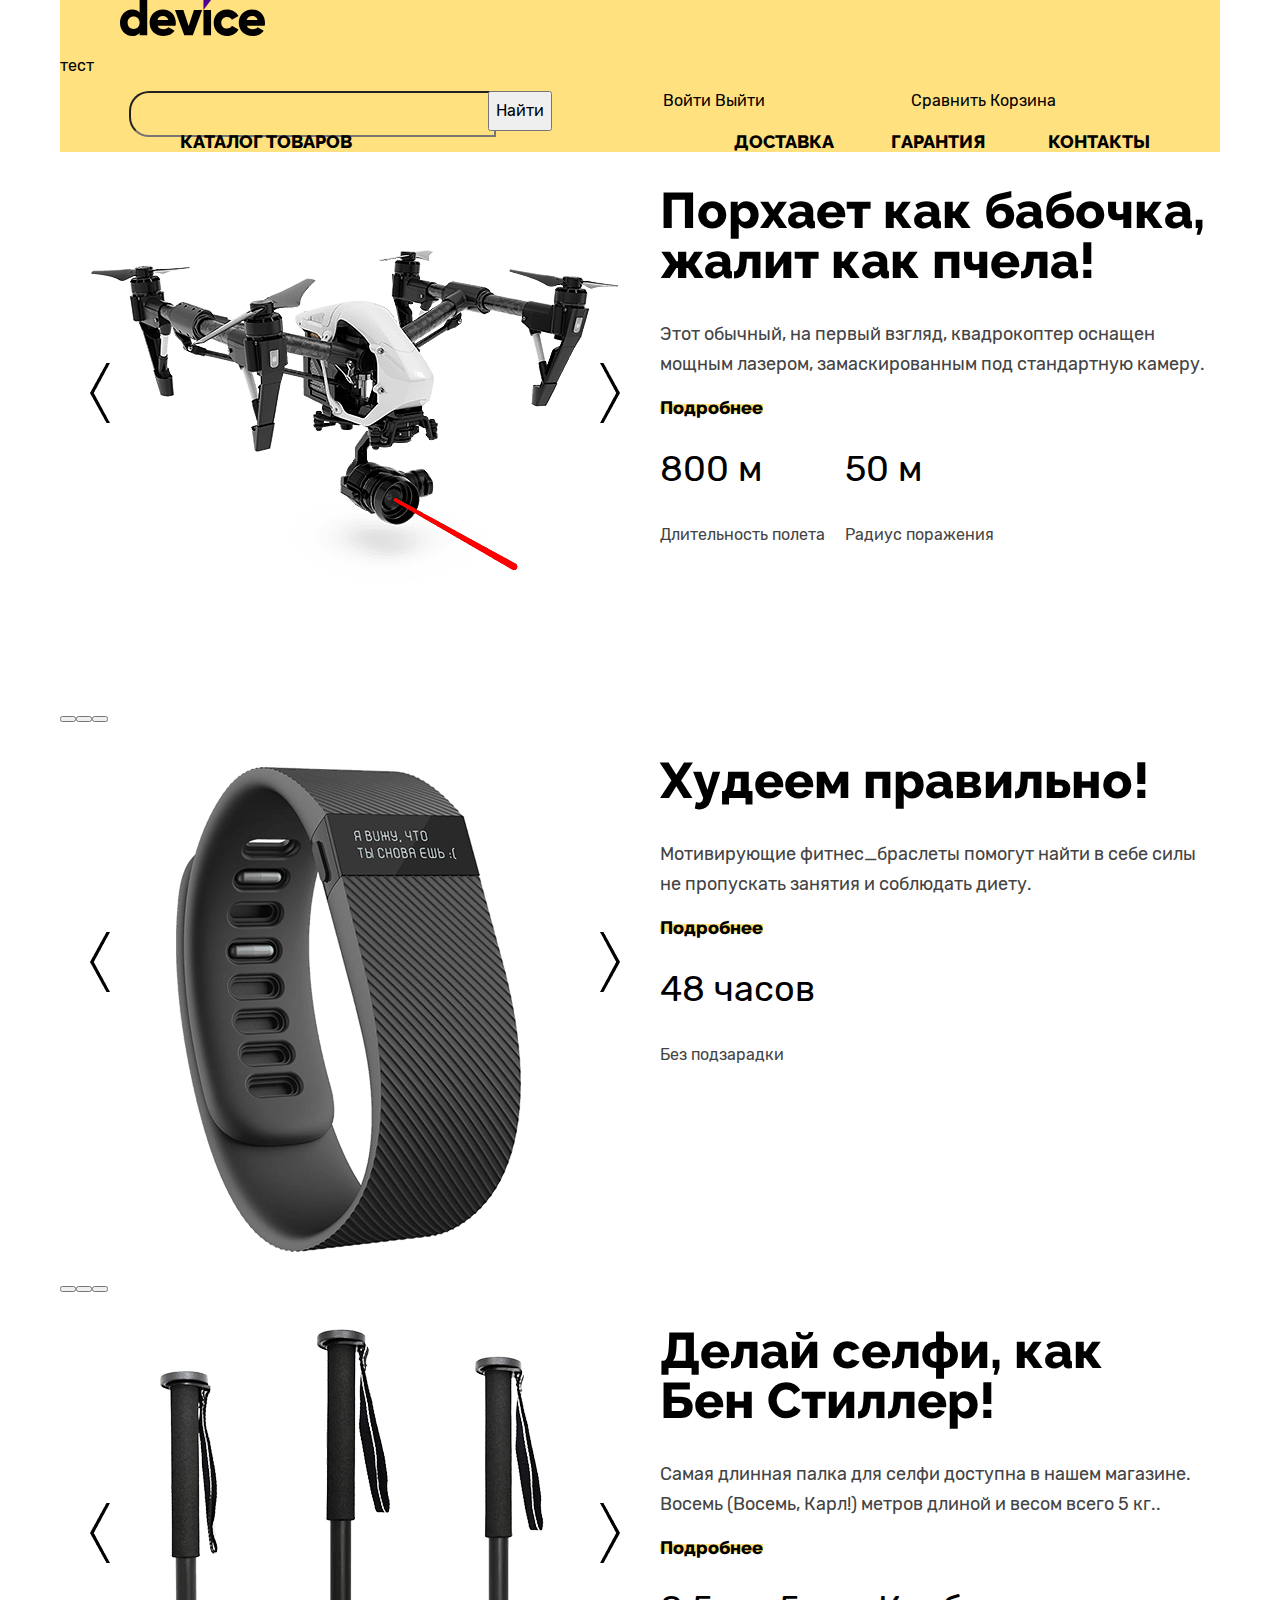
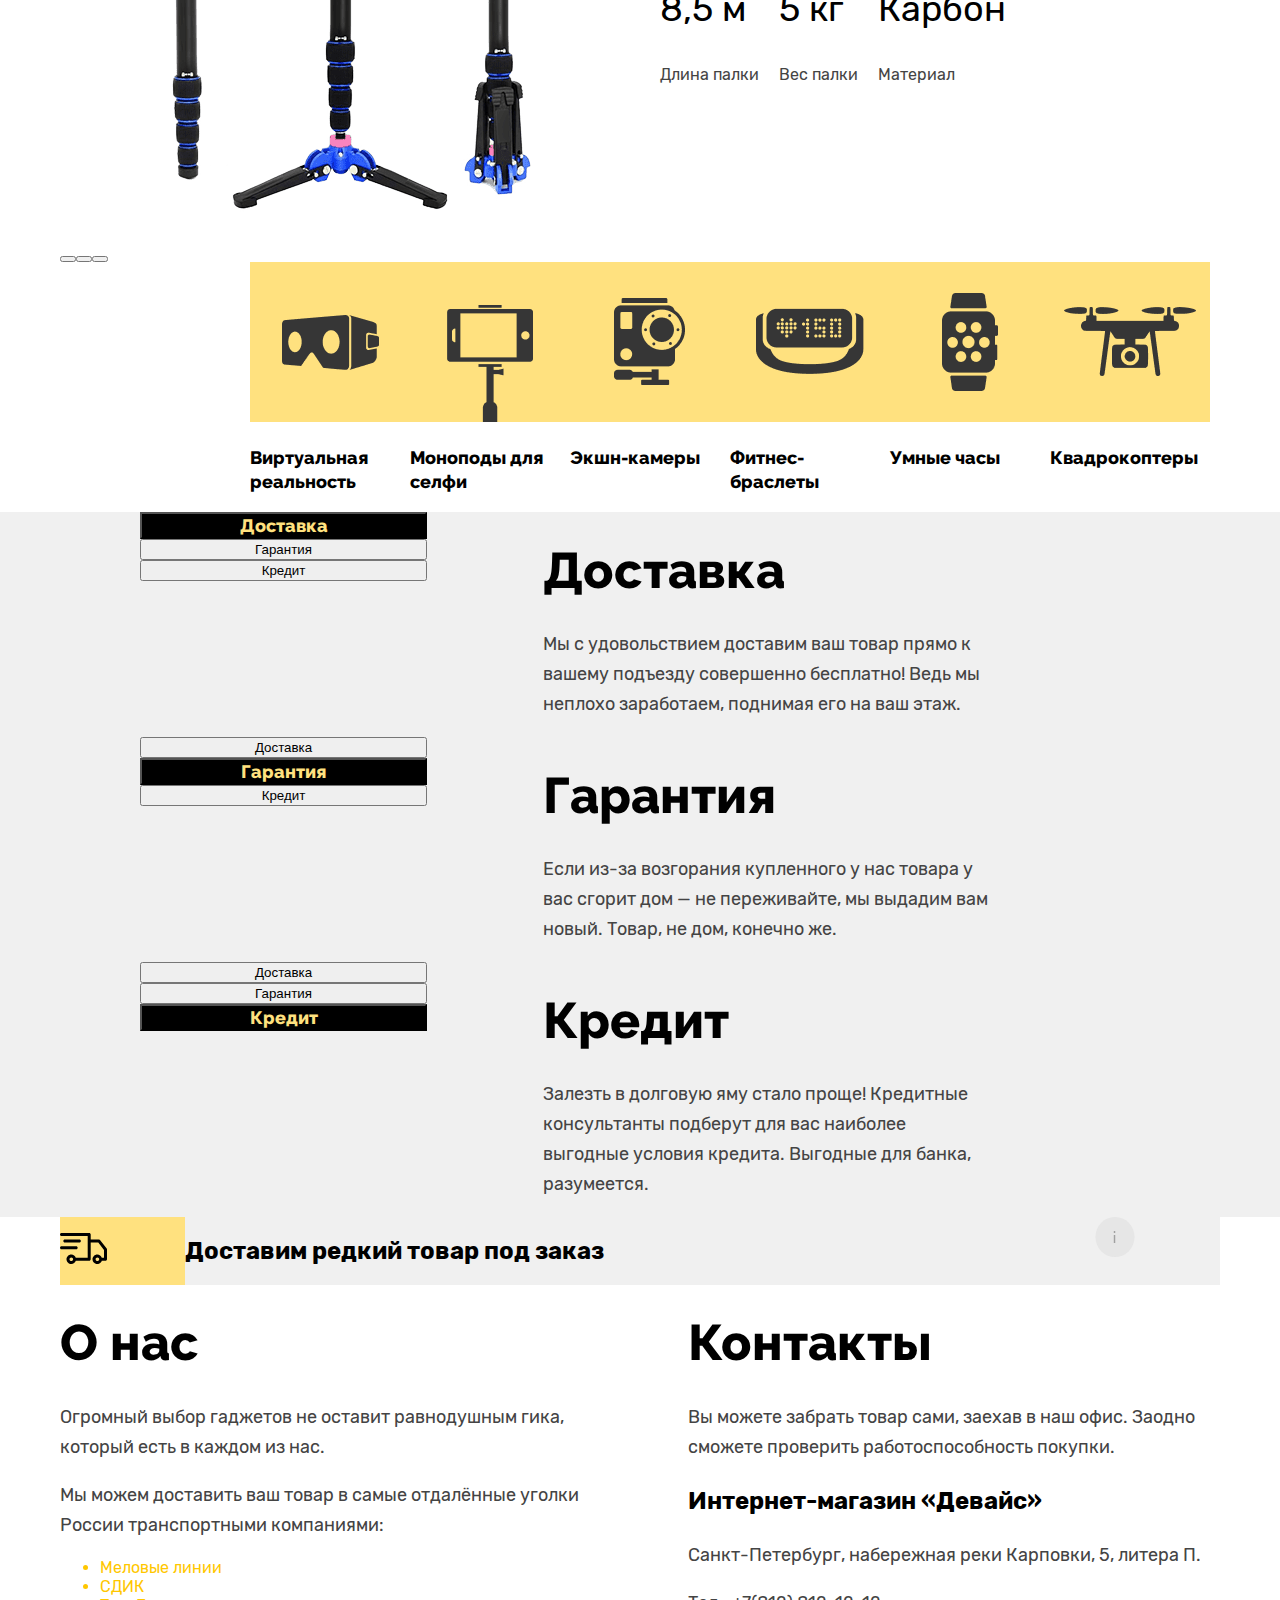
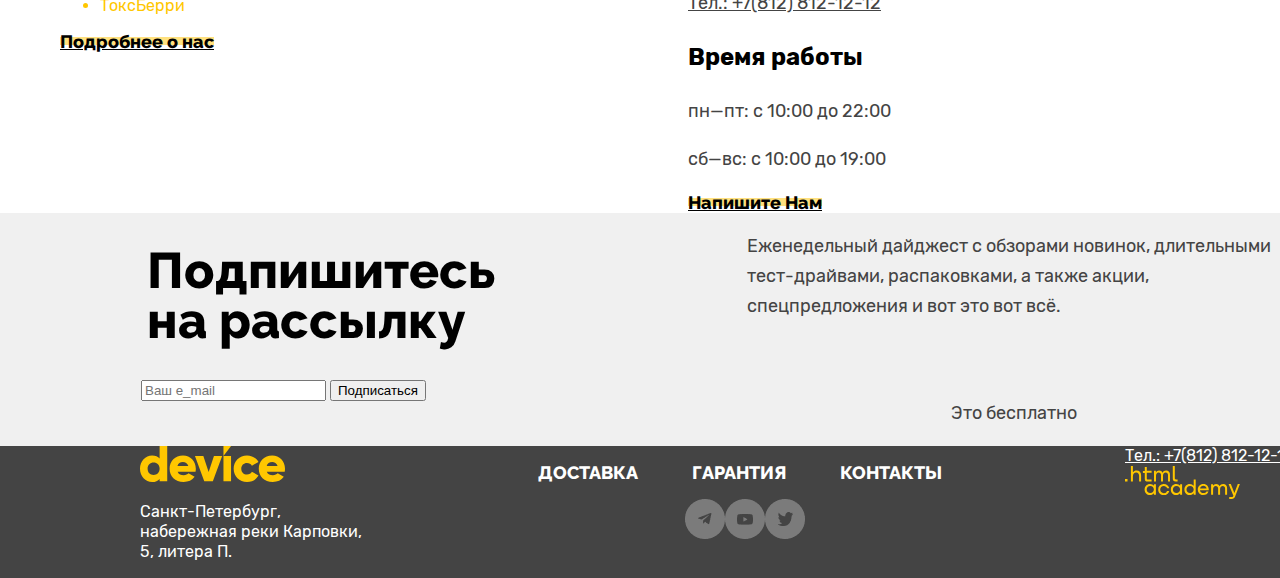
<file: index.html>
<!DOCTYPE html>
<html lang="ru">

  <head>
    <meta charset="utf-8">
    <title>HTML Academy: Каталог</title>
    <link rel="stylesheet" href="styles/styles.css">
  </head>
  <body>
    <header class="page_header">
      <div class="header_logo_container">
        <a class="logo_link">
          <img class="logo" src="images/logo/logo_main.svg" alt="логотип магазина Девайс." width="145" height="36">
        </a>
        <p>тест</p>
      </div>
      <div class="header_menu_container">
        <div class="header_menu_search_container">
          <form class="search_field" action="#" method="get">
            <input class="search_field" type="text" name="search">
          </form>
          <button class="search_button">
            Найти </button>
        </div>
        <div class="login_logout_container">
          <a class="login_link user_icon" href="#">Войти</a>
          <a class="login_link visually_hidden" href="#">Выйти</a>
        </div>
        <div class="compare_cart_container">
          <a class="login_link user_icon" href="#">Сравнить</a>
          <a class="login_link visually_hidden" href="#">Корзина</a>
        </div>
      </div>
      <div class="navigation_container">
        <nav class="navigation">
          <div class="navigation_catalog_container">
            <a class="navigation_link_catalog" href="catalog.html">Каталог товаров</a>
          </div>
          <div class="navigation_link_container">
            <a class="navigation_link" href="#">Доставка</a>
            <a class="navigation_link" href="#">Гарантия</a>
            <a class="navigation_link" href="#">Контакты</a>
          </div>
        </nav>
      </div>
    </header>
    <main class="main_container">
      <div class="product_gallery_container">
        <div class="gallery_image_container">
          <img class="gallery_image" src="images/gallery/drone.png" alt="Квадракоптер" width="560" height="560">
        </div>
        <div class="product_gallery_description_container">
          <div class="product_gallery_description_title_container">
            <h1 class="title_1">Порхает как бабочка, жалит как пчела!</h1>
          </div>
          <div class="product_gallery_description_text_container">
            <p class="product_description">Этот обычный, на первый взгляд, квадрокоптер оснащен мощным лазером,
              замаскированным под стандартную камеру.</p>
          </div>
          <div class="product_gallery_description_more_info_link_container">
            <a class="more_info_link">Подробнее</a>
          </div>
          <div class="product_gallery_description_product_advantages_container">
            <div class="product_gallery_description_product_advantage_container">
              <p class="product_advantages">800 м</p>
              <p class="product_advantages_description">Длительность полета</p>
            </div>
            <div class="product_gallery_description_product_advantage_container">
              <p class="product_advantages">50 м</p>
              <p class="product_advantages_description">Радиус поражения</p>
            </div>
          </div>
        </div>
      </div>
      <div class=product_gallery_button_container>
        <button class="Indicator_list_checked"></button>
        <button class="Indicator_list"></button>
        <button class="Indicator_list"></button>
      </div>
      <div class="product_gallery_container">
        <div class="gallery_image_container">
          <img class="gallery_image" src="images/gallery/watch.png" alt="Фитнесс браслет" width="560" height="560">
        </div>
        <div class="product_gallery_description_container">
          <div class="product_gallery_description_title_container">
            <h1 class="title_1">Худеем правильно!</h1>
          </div>
          <div class="product_gallery_description_text_container">
            <p class="product_description">Мотивирующие фитнес_браслеты помогут найти в себе силы не пропускать занятия
              и
              соблюдать диету.</p>
          </div>
          <div class="product_gallery_description_more_info_link_container">
            <a class="more_info_link">Подробнее</a>
          </div>
          <div class="product_gallery_description_product_advantages_container">
            <div class="product_gallery_description_product_advantage_container">
              <p class="product_advantages">48 часов</p>
              <p class="product_advantages_description">Без подзарадки</p>
            </div>
          </div>
        </div>
      </div>
      <div class=product_gallery_button_container>
        <button class="Indicator_list"></button>
        <button class="Indicator_list_checked"></button>
        <button class="Indicator_list"></button>
      </div>
      <div class="product_gallery_container">
        <div class="gallery_image_container">
          <img class="gallery_image" src="images/gallery/selfiestick.png" alt="Селфи палка." width="560" height="560">
        </div>
        <div class="product_gallery_description_container">
          <div class="product_gallery_description_title_container">
            <h1 class="title_1">Делай селфи, как Бен Стиллер!</h1>
          </div>
          <div class="product_gallery_description_text_container">
            <p class="product_description">Самая длинная палка для селфи доступна в нашем магазине. Восемь (Восемь,
              Карл!)
              метров длиной и весом всего 5 кг..</p>
          </div>
          <div class="product_gallery_description_more_info_link_container">
            <a class="more_info_link">Подробнее</a>
          </div>
          <div class="product_gallery_description_product_advantages_container">
            <div class="product_gallery_description_product_advantage_container">
              <p class="product_advantages">8,5 м</p>
              <p class="product_advantages_description">Длина палки</p>
            </div>
            <div class="product_gallery_description_product_advantage_container">
              <p class="product_advantages">5 кг</p>
              <p class="product_advantages_description">Вес палки</p>
            </div>
            <div class="product_gallery_description_product_advantage_container">
              <p class="product_advantages">Карбон</p>
              <p class="product_advantages_description">Материал</p>
            </div>
          </div>
        </div>
      </div>
      <div class=product_gallery_button_container>
        <button class="Indicator_list"></button>
        <button class="Indicator_list"></button>
        <button class="Indicator_list_checked"></button>
      </div>
      <ul class="product_types_list">
        <li class="product_types_item">
          <a class="product_types_links" href="#">
            <img class="category_icon" src="images/category/category_1.png"
              alt="Товары категории виртуальная реальность" width="160" height="160">
            <p>Виртуальная реальность</p>
          </a>
        </li>
        <li class="product_types_item">
          <a class="product_types_links" href="#">
            <img class="category_icon" src="images/category/category_2.png" alt="Товары категории моноподы для селфи."
              width="160" height="160">
            <p>Моноподы для селфи</p>
          </a>
        </li>
        <li class="product_types_item">
          <a class="product_types_links" href="#">
            <img class="category_icon" src="images/category/category_3.png" alt="Товары категории Экшн_камеры."
              width="160" height="160">
            <p>Экшн-камеры</p>
          </a>
        </li>
        <li class="product_types_item">
          <a class="product_types_links" href="#">
            <img class="category_icon" src="images/category/category_4.png" alt="Товары категории Фитнес_браслеты."
              width="160" height="160">
            <p>Фитнес-браслеты</p>
          </a>
        </li>
        <li class="product_types_item">
          <a class="product_types_links" href="#">
            <img class="category_icon" src="images/category/category_5.png" alt="Товары категории Умные часы"
              width="160" height="160">
            <p>Умные часы</p>
          </a>
        </li>
        <li class="product_types_item">
          <a class="product_types_links" href="#">
            <img class="category_icon" src="images/category/category_6.png" alt="Товары категории Квадрокоптеры"
              width="160" height="160">
            <p>Квадрокоптеры</p>
          </a>
        </li>
      </ul>
      <div class="shop_service_container">
        <div class="shop_service_buttons_container">
          <button class="shop_services_button_choosen">Доставка</button>
          <button class="shop_services_buttoimgn">Гарантия</button>
          <button class="shop_services_button">Кредит</button>
        </div>
        <div class="shop_service_description_container">
          <div class="shop_service_description_title">
            <h1 class="title_1">Доставка</h1>
          </div>
          <div class="shop_service_description_text">
            <p class="shop_service_description">Мы с удовольствием доставим ваш товар прямо к вашему подъезду совершенно
              бесплатно! Ведь мы неплохо заработаем, поднимая его на ваш этаж.</p>
          </div>
          <div class="shop_service_description_icon">
          </div>
        </div>
        <div class="shop_service_description_container">
        </div>
      </div>
      <div class="shop_service_container">
        <div class="shop_service_buttons_container">
          <button class="shop_services_button">Доставка</button>
          <button class="shop_services_button_choosen">Гарантия</button>
          <button class="shop_services_button">Кредит</button>
        </div>
        <div class="shop_service_description_container">
          <div class="shop_service_description_title">
            <h1 class="title_1">Гарантия</h1>
          </div>
          <div class="shop_service_description_text">
            <p class="shop_service_description">Если из-за возгорания купленного у нас товара у вас сгорит дом — не
              переживайте, мы выдадим вам новый. Товар, не дом, конечно же.</p>
          </div>
        </div>
      </div>
      <div class="shop_service_container">
        <div class="shop_service_buttons_container">
          <button class="shop_services_button">Доставка</button>
          <button class="shop_services_button">Гарантия</button>
          <button class="shop_services_button_choosen">Кредит</button>
        </div>
        <div class="shop_service_description_container">
          <div class="shop_service_description_title">
            <h1 class="title_1">Кредит</h1>
          </div>
          <div class="shop_service_description_text">
            <p class="shop_service_description">Залезть в долговую яму стало проще! Кредитные консультанты подберут для
              вас наиболее выгодные условия кредита. Выгодные для банка, разумеется.</p>
          </div>
        </div>
      </div>
      <div class="rare_products">
        <div class="rare_products_icon">
          <img class="icon" src="images/icons/rare_delivery.svg" alt="Эксклюзиваня доставка" width="47" height="31">
        </div>
        <div class="rare_products_text_container">
          <h2 class="rare_products_text">Доставим редкий товар под заказ</h2>
        </div>
        <div class="rare_products_info_icon">
          <img class="icon" src="images/icons/info.svg" alt="Дополнительная информация" width="40" height="40">
        </div>
      </div>
      <div class="company_info_container">
        <div class="about_us_container">
          <h1 class="title_1">О нас</h1>
          <p class="company_info_description">Огромный выбор гаджетов не оставит равнодушным гика, который
            есть
            в
            каждом из нас.</p>
          <p class="company_info_description">Мы можем доставить ваш товар в самые отдалённые уголки России
            транспортными компаниями:</p>
          <ul class="company_info_additional_list">
            <li class="company_info_additional_item"><span>Меловые линии</span></li>
            <li class="company_info_additional_item"><span>СДИК</span></li>
            <li class="company_info_additional_item"><span>ТоксБерри</span></li>
          </ul>
          <a class="more_info_link" href="#">Подробнее о нас</a>
        </div>
        <div class="contacts_container">
          <h1 class="title_1">Контакты</h1>
          <p class="company_info_description">Вы можете забрать товар сами, заехав в наш офис. Заодно сможете
            проверить работоспособность покупки. </p>
          <h3 class="title_3">Интернет-магазин «Девайс»</h3>
          <p class="company_info_description">Санкт-Петербург, набережная реки Карповки, 5, литера П. </p>
          <a class="company_info_description" href="+78128121212">Тел.: +7(812) 812-12-12</a>
          <h3 class="title_3">Время работы</h3>
          <p class="company_info_description">пн—пт: с 10:00 до 22:00</p>
          <p class="company_info_description">сб—вс: с 10:00 до 19:00</p>
          <a class="more_info_link" href="#">Напишите Нам</a>
        </div>
      </div>

      <div class="newsletter_container">
        <div class="newsletter_info">
          <div class="newsletter_title">
            <h1 class="title_1">Подпишитесь на рассылку</h1>
          </div>
          <div class="newsletter_text">
            <p class="newsletter_description">Еженедельный дайджест с обзорами новинок, длительными тест-драйвами,
              распаковками, а также акции, спецпредложения и вот это вот всё.</p>
          </div>
        </div>
        <div class="newletter_signing_container">
          <div class="newsletter_signing_input_container">
            <form class="newsletter_form" action="#" method="post">
              <input class="field" placeholder="Ваш e_mail" type="email" name="newsletter_email" id="newsletter_email"
                required>
              <button class="button newsletter_button" type="submit">Подписаться
              </button>
            </form>
          </div>
          <div>
            <p class="newsletter_description">Это бесплатно</p>
          </div>
        </div>
      </div>
    </main>
    <footer class="page_footer">
      <div class="first_footer_container">
        <div class="footer_logo_container">
          <img class="footer_logo" src="images/logo/logo_footer.svg" alt="Желтый логотип компании" width="145"
            height="36">
          <p class="footer_description">Санкт-Петербург, набережная реки Карповки, 5, литера П.</p>
        </div>
      </div>
      <div class="second_footer_container">
        <div class="footer_menu">
          <ul class="footer_list">
            <li class="footer_item"><a class="footer_link" href="#">Доставка</a></li>
            <li class="footer_item"><a class="footer_link" href="#">Гарантия</a></li>
            <li class="footer_item"><a class="footer_link" href="#">Контакты</a></li>
          </ul>
        </div>
        <div class="footer_social">
          <ul class="footer_list">
            <li class="footer_item">
              <a class="footer_link" href="#">
                <img class="social_icon" src="images/icons/telegram.png" alt="Логотип Телеграмма" width="40"
                  height="40">
              </a>
            </li>
            <li class="footer_item">
              <a class="footer_link" href="#">
                <img class="social_icon" src="images/icons/youtube.png" alt="Логотип Ютуба" width="40" height="40">
              </a>
            </li>
            <li class="footer_item">
              <a class="footer_link" href="#">
                <img class="social_icon" src="images/icons/twitter.png" alt="Логотип Твиттера" width="40" height="40">
              </a>
            </li>
          </ul>
        </div>
      </div>
      <div class="third_footer_container">
        <div class="footer_phone_number_container">
          <a class="footer_description" href="+78128121212">Тел.: +7(812) 812-12-12</a>
        </div>
        <div class="footer_academy_logo_container">
          <a class="footer_link" href="#">
            <img class="academy_logo" src="images/logo/logo_academy.svg" alt="Логотип HTML Академии" width="115"
              height="33">
          </a>
        </div>
      </div>

    </footer>

  </body>

</html>
</file>
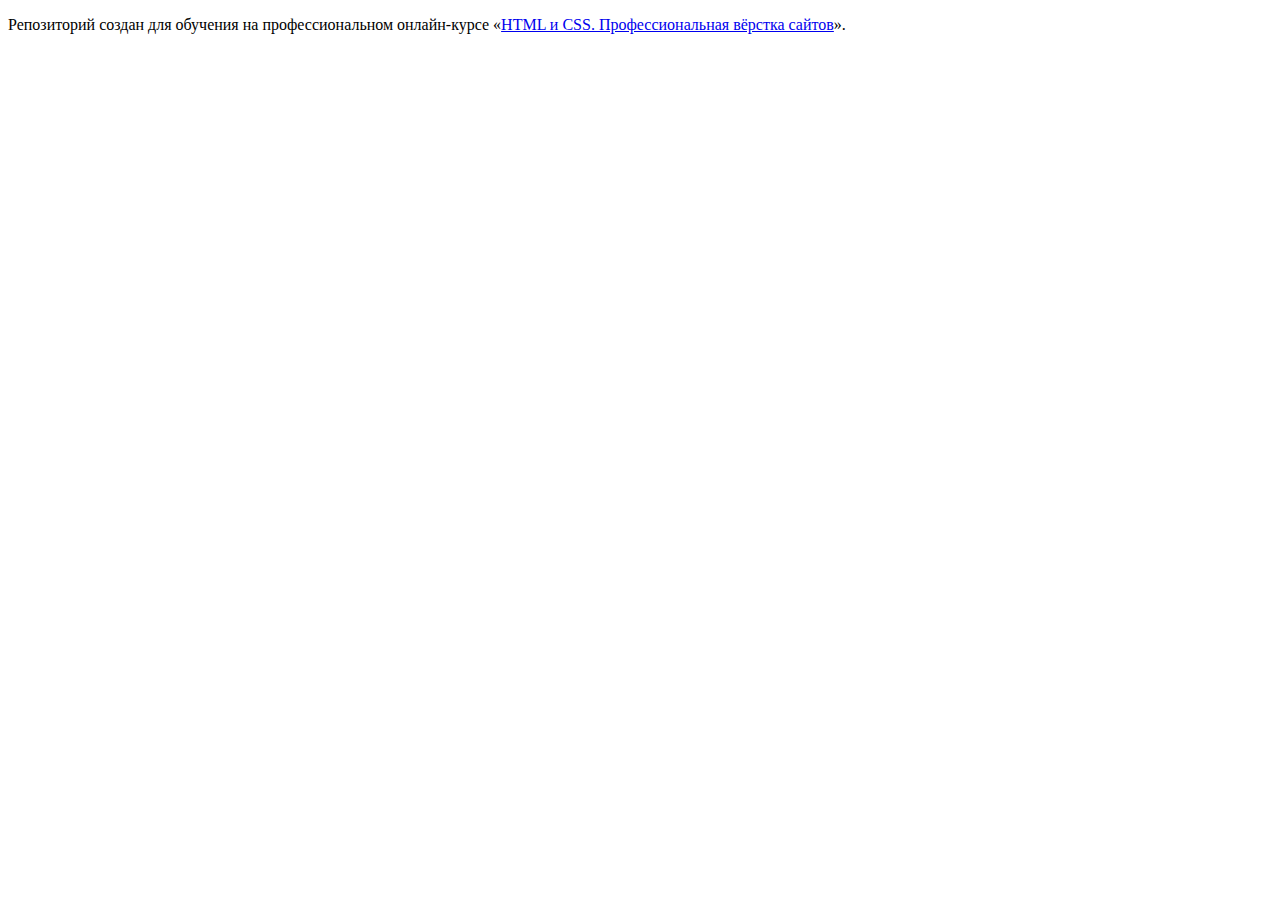
<file: 1/index.html>
<!DOCTYPE html>
<html lang="ru">
  <head>
    <meta charset="utf-8">
    <title>HTML Academy: Девайс</title>
    <base href="https://htmlacademy-htmlcss.github.io/2293973-device-36/1/">
</head>
  <body>

    <p>Репозиторий создан для обучения на профессиональном онлайн‑курсе «<a href="https://htmlacademy.ru/intensive/htmlcss">HTML и CSS. Профессиональная вёрстка сайтов</a>».</p>

  </body>
</html>
</file>
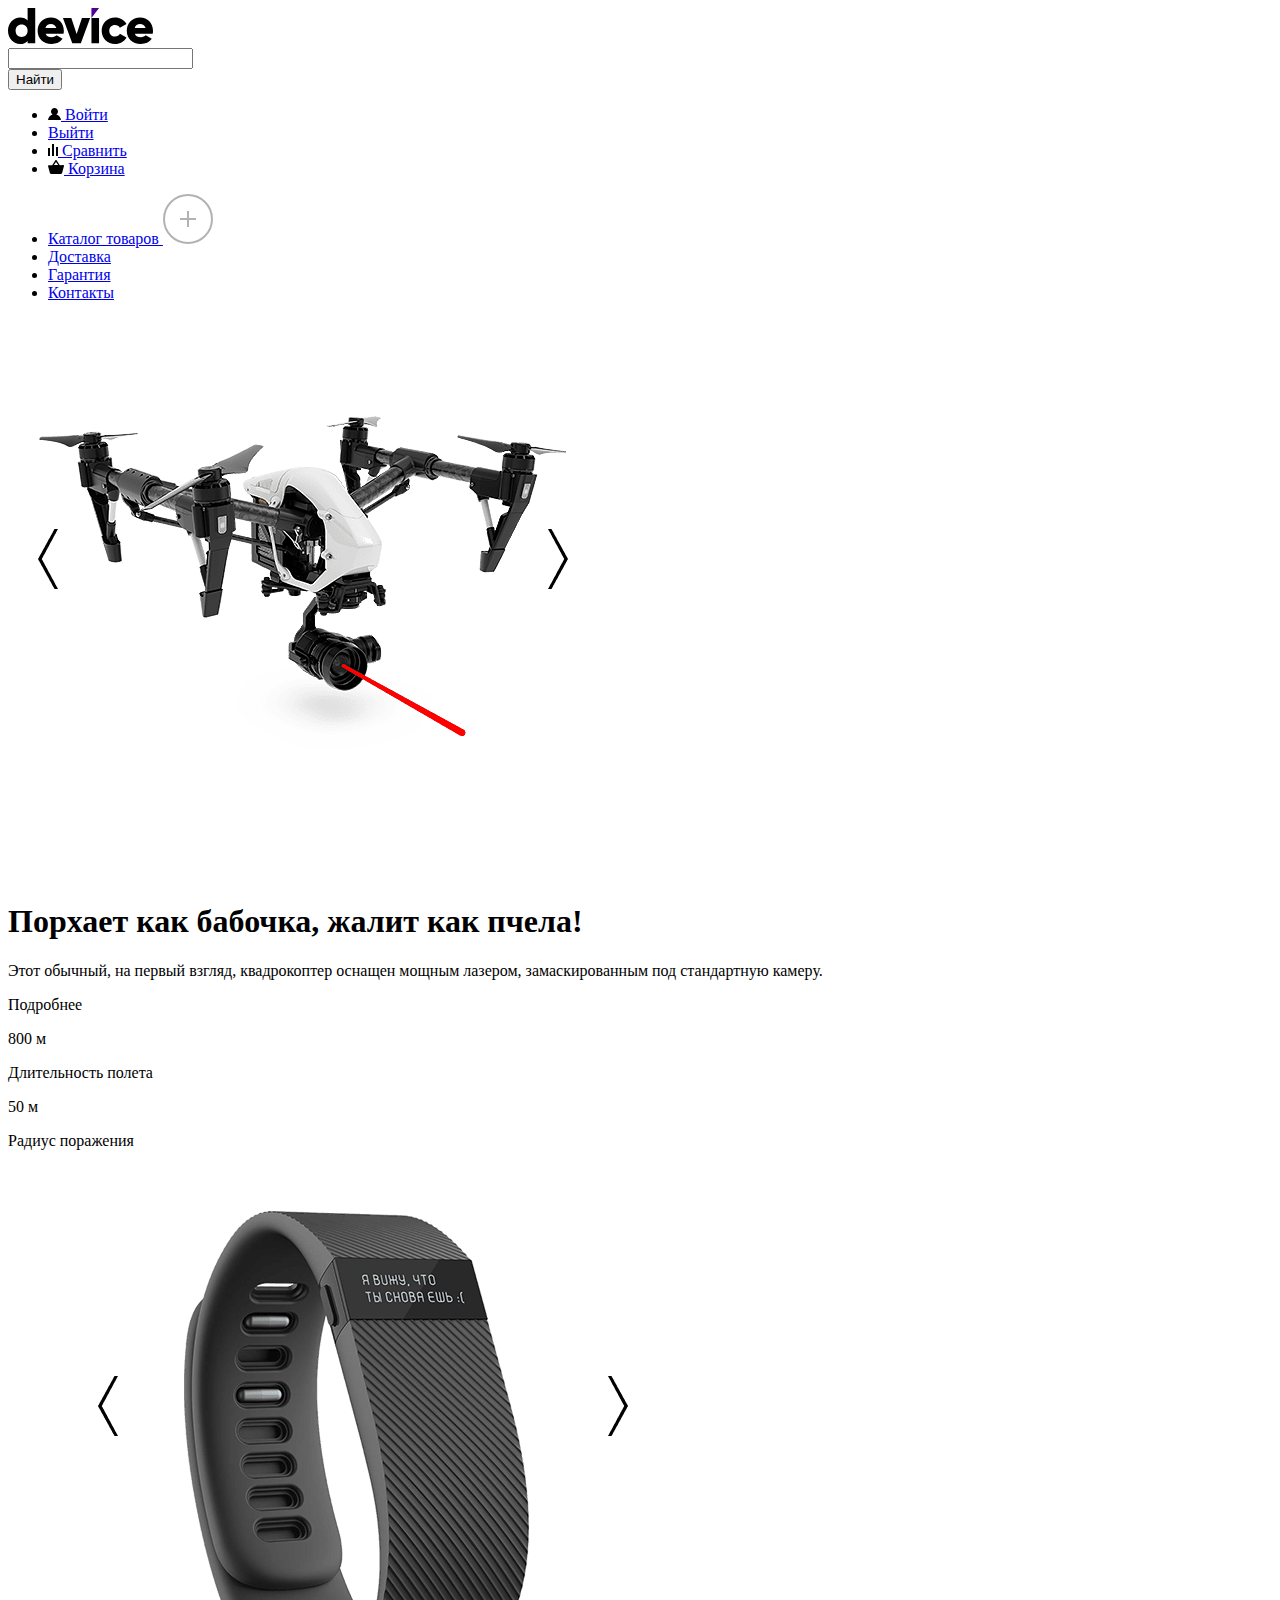
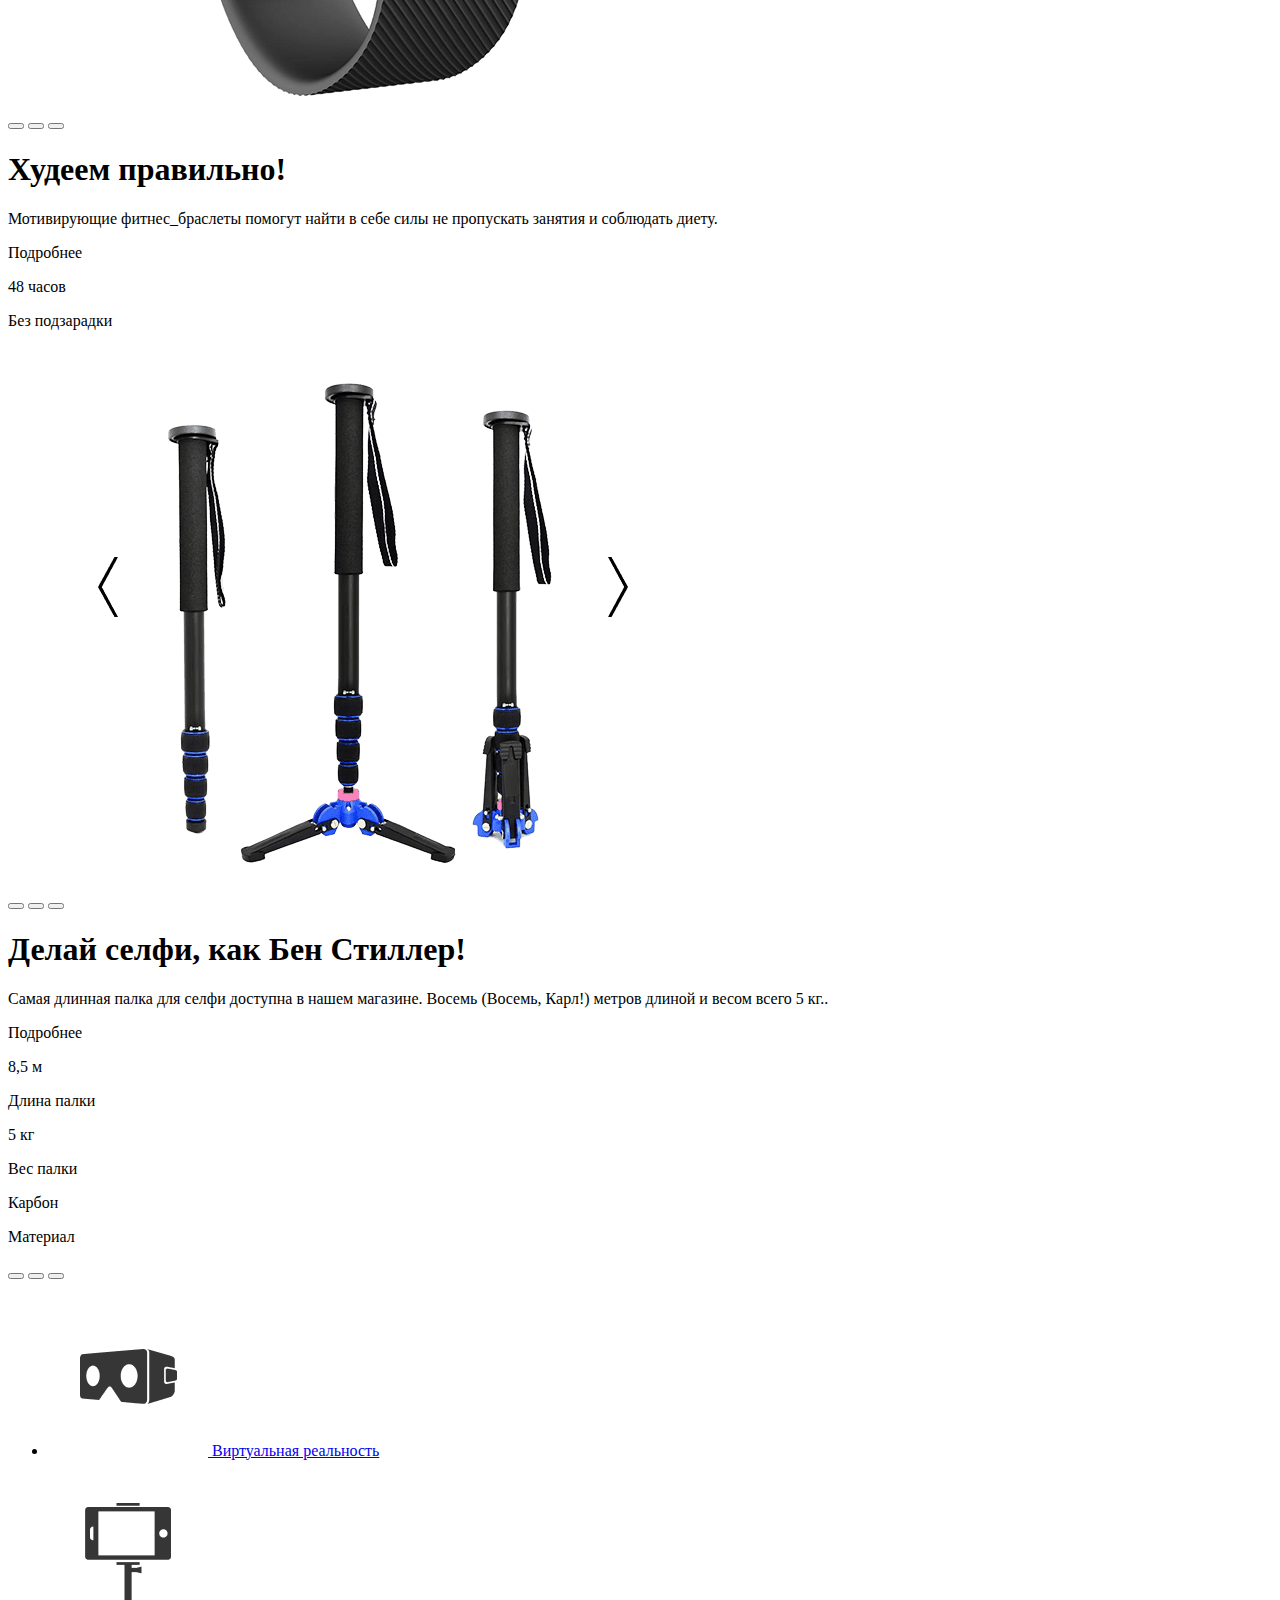
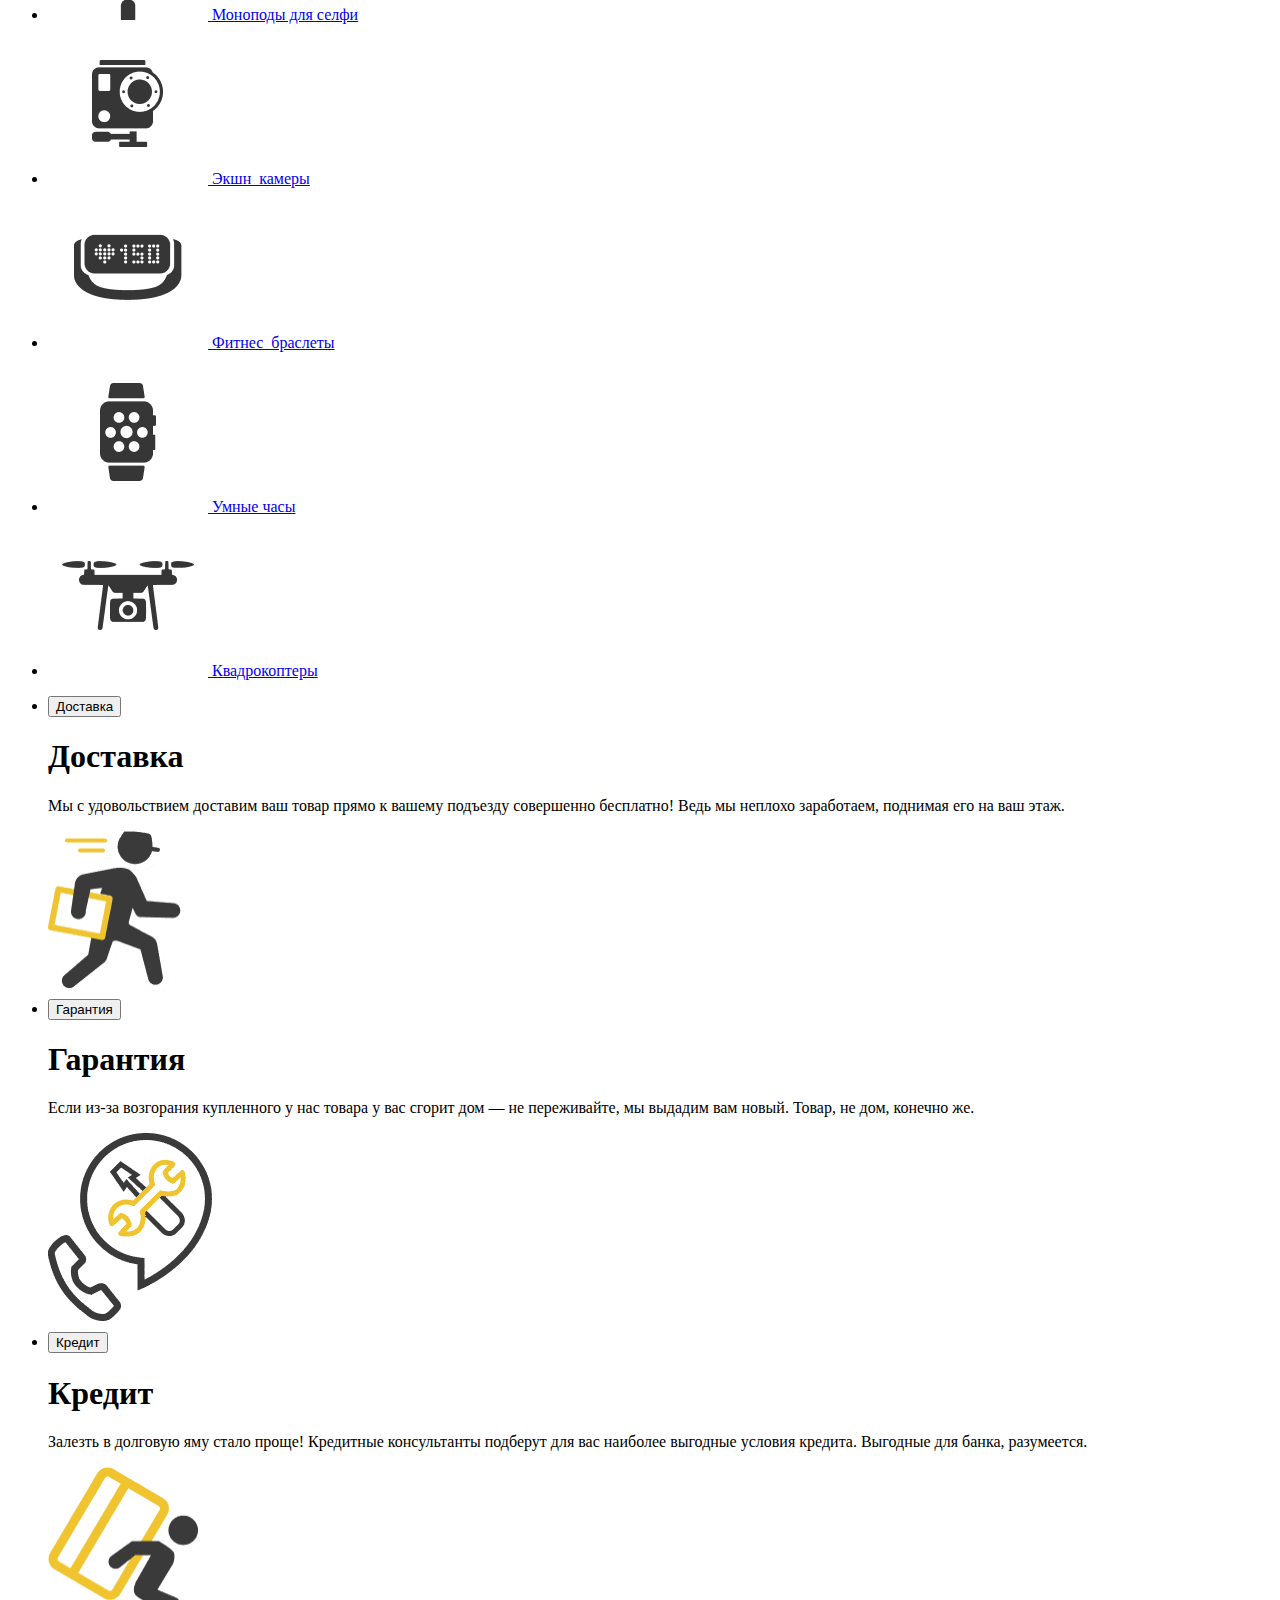
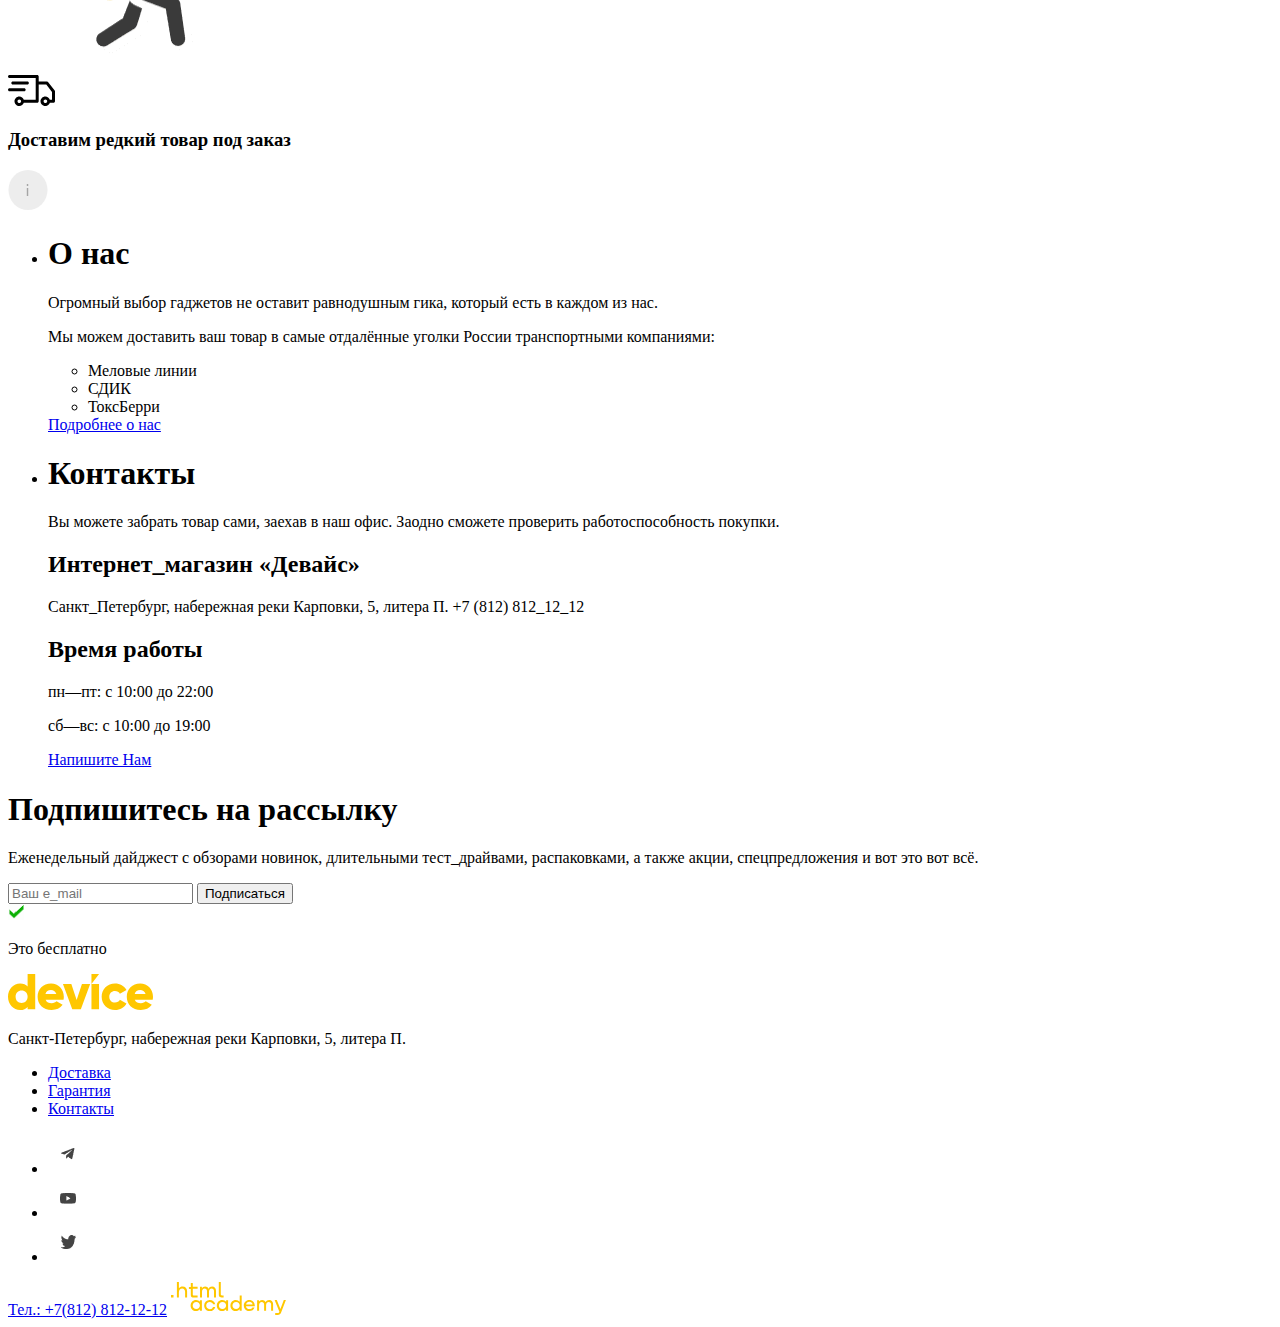
<file: 3/index.html>
<!DOCTYPE html>
<html lang="ru">
  <head>
    <meta charset="utf-8">
    <title>HTML Academy: Каталог</title>
    <base href="https://htmlacademy-htmlcss.github.io/2293973-device-36/3/">
</head>
  <body>
  <header class="page_header">
    <img
    class="logo"
    src="images/logo/logo_main.svg"
    alt="логотип магазина Девайс."
    width="145"
    height="36">
      <section class="search_input">
      <form class="search_field" action="#" method="get">
        <input type="text" name="search">
      </form>
      <button class="search_button"> Найти </button>
    </section>
    <section class="login_input">
      <ul class="login_list">
        <li class="login_list_item">
          <a class="login_link" href="#">
            <img
            class="icon"
            src="images/icons/user.svg"
            alt="иконка пользователя"
            width="13"
            height="12">
          Войти</a>
        </li>
        <li class="visually_hidden">
          <a class="login_link" href="#">Выйти</a></li>
        <li class="login_list_item">
          <a class="login_link" href="#">
            <img
            class="icon"
            src="images/icons/compare.svg"
            alt="иконка сравнения"
            width="10"
            height="12">
          Сравнить</a>
        </li>
        <li class="login_list_item">
          <a class="login_link" href="#">
            <img
            class="icon"
            src="images/icons/cart.svg"
            alt="Иконка корзины">
          Корзина</a>
        </li>
      </ul>
    </section>
    <section class="navigation">
      <ul class="navigation_list">
        <li class="navigation_item">
          <a class="navigation_link" href="catalog.html">Каталог товаров
            <img
            class="icon"
            src="images/icons/catalog.svg"
            alt="Иконка каталога"
            width="50"
            height="50">
          </a>
        </li>
        <li class="navigation_item">
          <a class="navigation_link" href="#">Доставка</a></li>
        <li class="navigation_item">
          <a class="navigation_link" href="#" >Гарантия</a></li>
        <li class="navigation_item">
            <a class="navigation_link" href="#">Контакты</a></li>
            </ul>
    </section>
  </header>
  <main>
    <section class="product_gallery">
      <img
      class="gallery_image"
      src="images/gallery/drone.png"
      alt="Квадракоптер"
      width="560"
      height="560">
      <!-- НУЖНО ЛИ?
      <a class="left_arrow" href="#"> <img src="#" alt="перелистывание налево">left</a>
      <a class="right_arrow" href="#"> <img src="#" alt="перелистывание направо">right</a>-->
      <h1>Порхает как бабочка, жалит как пчела!</h1>
      <p class="porduct_description">Этот обычный, на первый взгляд, квадрокоптер оснащен мощным лазером, замаскированным под стандартную камеру.</p>
      <a class="Products_link">Подробнее</a>
      <p class="product_advantages">800 м</p>
      <p class="porduct_description">Длительность полета</p>
      <p class="product_advantages">50 м</p>
      <p class="porduct_description">Радиус поражения</p>
      <button class="Indicator_list_checked" ></button>
      <button class="Indicator_list"></button>
      <button class="Indicator_list"></button>
      <img
      class="gallery_image"
      src="images/gallery/watch.png"
      alt="Фитнесс браслет"
      width="560"
      height="560">
      <!-- НУЖНО ЛИ?
      <a class="left_arrow" href="#"> <img src="#" alt="перелистывание налево">left</a>
      <a class="right_arrow" href="#"> <img src="#" alt="перелистывание направо">right</a>-->
      <h1>Худеем правильно!</h1>
      <p class="porduct_description">Мотивирующие фитнес_браслеты помогут найти в себе силы не пропускать занятия и соблюдать диету.</p>
      <a class="Products_link">Подробнее</a>
      <p class="product_advantages">48 часов</p>
      <p class="porduct_description">Без подзарадки</p>
      <button class="Indicator_list"></button>
      <button class="Indicator_list_checked"></button>
      <button class="Indicator_list"></button>
      <img
      class="gallery_image"
      src="images/gallery/selfiestick.png"
      alt="Селфи палка."
      width="560"
      height="560">
      <!-- НУЖНО ЛИ?
      <a class="left_arrow" href="#"> <img src="#" alt="перелистывание налево">left</a>
      <a class="right_arrow" href="#"> <img src="#" alt="перелистывание направо">right</a>-->
      <h1>Делай селфи, как Бен Стиллер!</h1>
      <p class="porduct_description">Самая длинная палка для селфи доступна в нашем магазине. Восемь (Восемь, Карл!) метров длиной и весом всего 5 кг..</p>
      <a class="Products_link">Подробнее</a>
      <p class="product_advantages">8,5 м</p>
      <p class="porduct_description">Длина палки</p>
      <p class="product_advantages">5 кг</p>
      <p class="porduct_description">Вес палки</p>
      <p class="product_advantages">Карбон</p>
      <p class="porduct_description">Материал</p>
      <button class="Indicator_list"></button>
      <button class="Indicator_list"></button>
      <button class="Indicator_list_checked"></button>
    </section>
    <section class="product_types">
          <ul class="product_types_list">
        <li class="product_types_item">
          <a class="product_types_links" href="#">
            <img
            class="category_icon"
            src="images/category/category_1.png"
            alt="Товары категории виртуальная реальность"
            width="160"
            height="160">
          Виртуальная реальность</a>
        </li>
        <li class="product_types_item">
          <a class="product_types_links" href="#">
            <img
            class="category_icon"
            src="images/category/category_2.png"
            alt="Товары категории моноподы для селфи."
            width="160"
            height="160">
          Моноподы для селфи</a>
        </li>
        <li class="product_types_item">
          <a class="product_types_links" href="#">
            <img
            class="category_icon"
            src="images/category/category_3.png"
            alt="Товары категории Экшн_камеры."
            width="160"
            height="160">
          Экшн_камеры</a>
        </li>
        <li class="product_types_item">
          <a class="product_types_links" href="#">
            <img
            class="category_icon"
            src="images/category/category_4.png"
            alt="Товары категории Фитнес_браслеты."
            width="160"
            height="160">
          Фитнес_браслеты</a>
        </li>
        <li class="product_types_item">
          <a class="product_types_links" href="#">
            <img
            class="category_icon"
            src="images/category/category_5.png"
            alt="Товары категории Умные часы"
            width="160"
            height="160">
          Умные часы</a>
        </li>
        <li class="product_types_item">
          <a class="product_types_links" href="#">
            <img
            class="category_icon"
            src="images/category/category_6.png"
            alt="Товары категории Квадрокоптеры"
            width="160"
            height="160">
          Квадрокоптеры</a>
        </li>
      </ul>
    </section>
    <section class="shop_service">
      <ul class="Shop_service_list">
        <li class="shop_service item">
          <button class="shop_services_button">Доставка</button>
          <h1>Доставка</h1>
          <p class="shop_service_description">Мы с удовольствием доставим ваш товар прямо к вашему подъезду совершенно бесплатно! Ведь мы неплохо заработаем, поднимая его на ваш этаж.</p>
          <img
          class="shop_service_icon"
          src="images/services/delivery.png"
          alt="курьер"
          width="136"
          height="164">
        </li>
        <li class="shop_service item">
          <button class="shop_services_buttoimgn">Гарантия</button>
          <h1>Гарантия</h1>
          <p class="shop_service_description">Если из-за возгорания купленного у нас товара у вас сгорит дом — не переживайте, мы выдадим вам новый. Товар, не дом, конечно же.</p>
          <img
          class="shop_service_icon"
          src="images/services/warranty.png"
          alt="Гарантийные услуги"
          width="171"
          height="195">
        </li>
        <li class="shop_service item">
          <button class="shop_services_button">Кредит</button>
          <h1>Кредит</h1>
          <p class="shop_service_description">Залезть в долговую яму стало проще! Кредитные консультанты подберут для вас наиболее выгодные условия кредита. Выгодные для банка, разумеется.</p>
          <img
          class="shop_service_icon"
          src="images/services/credit.png"
          alt="Кредитные услуги"
          width="156"
          height="188">
        </li>
      </ul>
    </section>
    <section class="rare_products">
      <div class="rare_products_icon">
        <img
        class="icon"
        src="images/icons/rare_delivery.svg"
        alt="Эксклюзиваня доставка"
        width="47"
        height="31">
      </div>
      <h3>Доставим редкий товар под заказ</h3>
      <div class="rare_products_icon">
        <img
        class="icon"
        src="images/icons/info.svg"
        alt="Дополнительная информация"
        width="40"
        height="40">
      </div>
    </section>
    <section class="company_info">
      <ul class="company_info_list">
        <li class="company_info_item">
          <div>
            <h1>О нас</h1>
            <p class="company_info_description">Огромный выбор гаджетов не оставит равнодушным гика, который есть в каждом из нас.</p>
            <p class="company_info_description">Мы можем доставить ваш товар в самые отдалённые уголки России транспортными компаниями:</p>
            <ul class="company_info_additional_list">
              <li class="company_info_additional_item">Меловые линии</li>
              <li class="company_info_additional_item">СДИК</li>
              <li class="company_info_additional_item">ТоксБерри</li>
            </ul>
            <a class="company_info_link" href="#">Подробнее о нас</a>
          </div>
        </li>
        <li class="company_info_item">
          <div>
            <h1>Контакты</h1>
            <p class="company_info_description">Вы можете забрать товар сами, заехав в наш офис. Заодно сможете проверить работоспособность покупки. </p>
            <h2>Интернет_магазин «Девайс»</h2>
            <p class="company_info_description">Санкт_Петербург, набережная реки Карповки, 5, литера П. +7 (812) 812_12_12</p>
            <h2>Время работы</h2>
            <p class="company_info_description">пн—пт: с 10:00 до 22:00</p>
            <p class="company_info_description">сб—вс: с 10:00 до 19:00</p>
            <a class="company_info_link" href="#">Напишите Нам</a>
          </div>
        </li>
      </ul>
    </section>
    <section class="newsletter">
      <div><h1 class="page_footer_title">Подпишитесь на рассылку</h1></div>
      <div><p class="newsletter_description">Еженедельный дайджест с обзорами новинок, длительными тест_драйвами, распаковками, а также акции, спецпредложения и вот это вот всё.</p></div>
      <div>
        <form class="newsletter_form" action="#" method="post">
        <input class="field"  placeholder="Ваш e_mail" type="email" name="newsletter_email" id="newsletter_email" required>
        <button class="button newsletter_button" type="submit">Подписаться
        </button>
            </form>
    </div>
    <div>
      <!--не знаю как это альтануть -->
      <img
      class="'icon"
      src="images/icons/status_success.png"
      alt="подтверждение выбора"
      width="16"
      height="16">
      <p class="newsletter_text">Это бесплатно</p>
    </div>
      </section>
  </main>
<footer>
  <div>
    <img
    class="footer_logo"
    src="images/logo/logo_footer.svg"
    alt="'Желтый логотип компании"
    width="145"
    height="36">
    <p class="footer_description">Санкт-Петербург, набережная реки Карповки, 5, литера П.</p>
  </div>
  <div>
    <ul class="footer_list">
      <li class="footer_item"><a class="footer_link" href="#">Доставка</a></li>
      <li class="footer_item"><a class="footer_link" href="#">Гарантия</a></li>
      <li class="footer_item"><a class="footer_link" href="#">Контакты</a></li>
    </ul>
  </div>
  <div>
    <ul class="footer_list">
      <li class="footer_item">
        <a class="footer_link" href="#">
          <img
          class="social_icon"
          src="images/icons/telegram.png"
          alt="Логотип Телеграмма"
          width="40"
          height="40">
        </a>
      </li>
      <li class="footer_item">
        <a class="footer_link" href="#">
          <img
          class="social_icon"
          src="images/icons/youtube.png"
          alt="Логотип Ютуба"
          width="40"
          height="40">
        </a>
      </li>
      <li class="footer_item">
        <a class="footer_link" href="#">
          <img
          class="social_icon"
          src="images/icons/twitter.png"
          alt="Логотип Твиттера"
          width="40"
          height="40">
        </a>
      </li>
    </ul>
  </div>
  <div>
    <a class="footer_link" href="+78128121212">Тел.: +7(812) 812-12-12</a>
    <a class="footer_link" href="#">
      <img
      class="academy_logo"
      src="images/logo/logo_academy.svg"
      alt="Логотип HTML Академии"
      width="115"
      height="33">
    </a>
  </div>
</footer>

  </body>
</html>
</file>
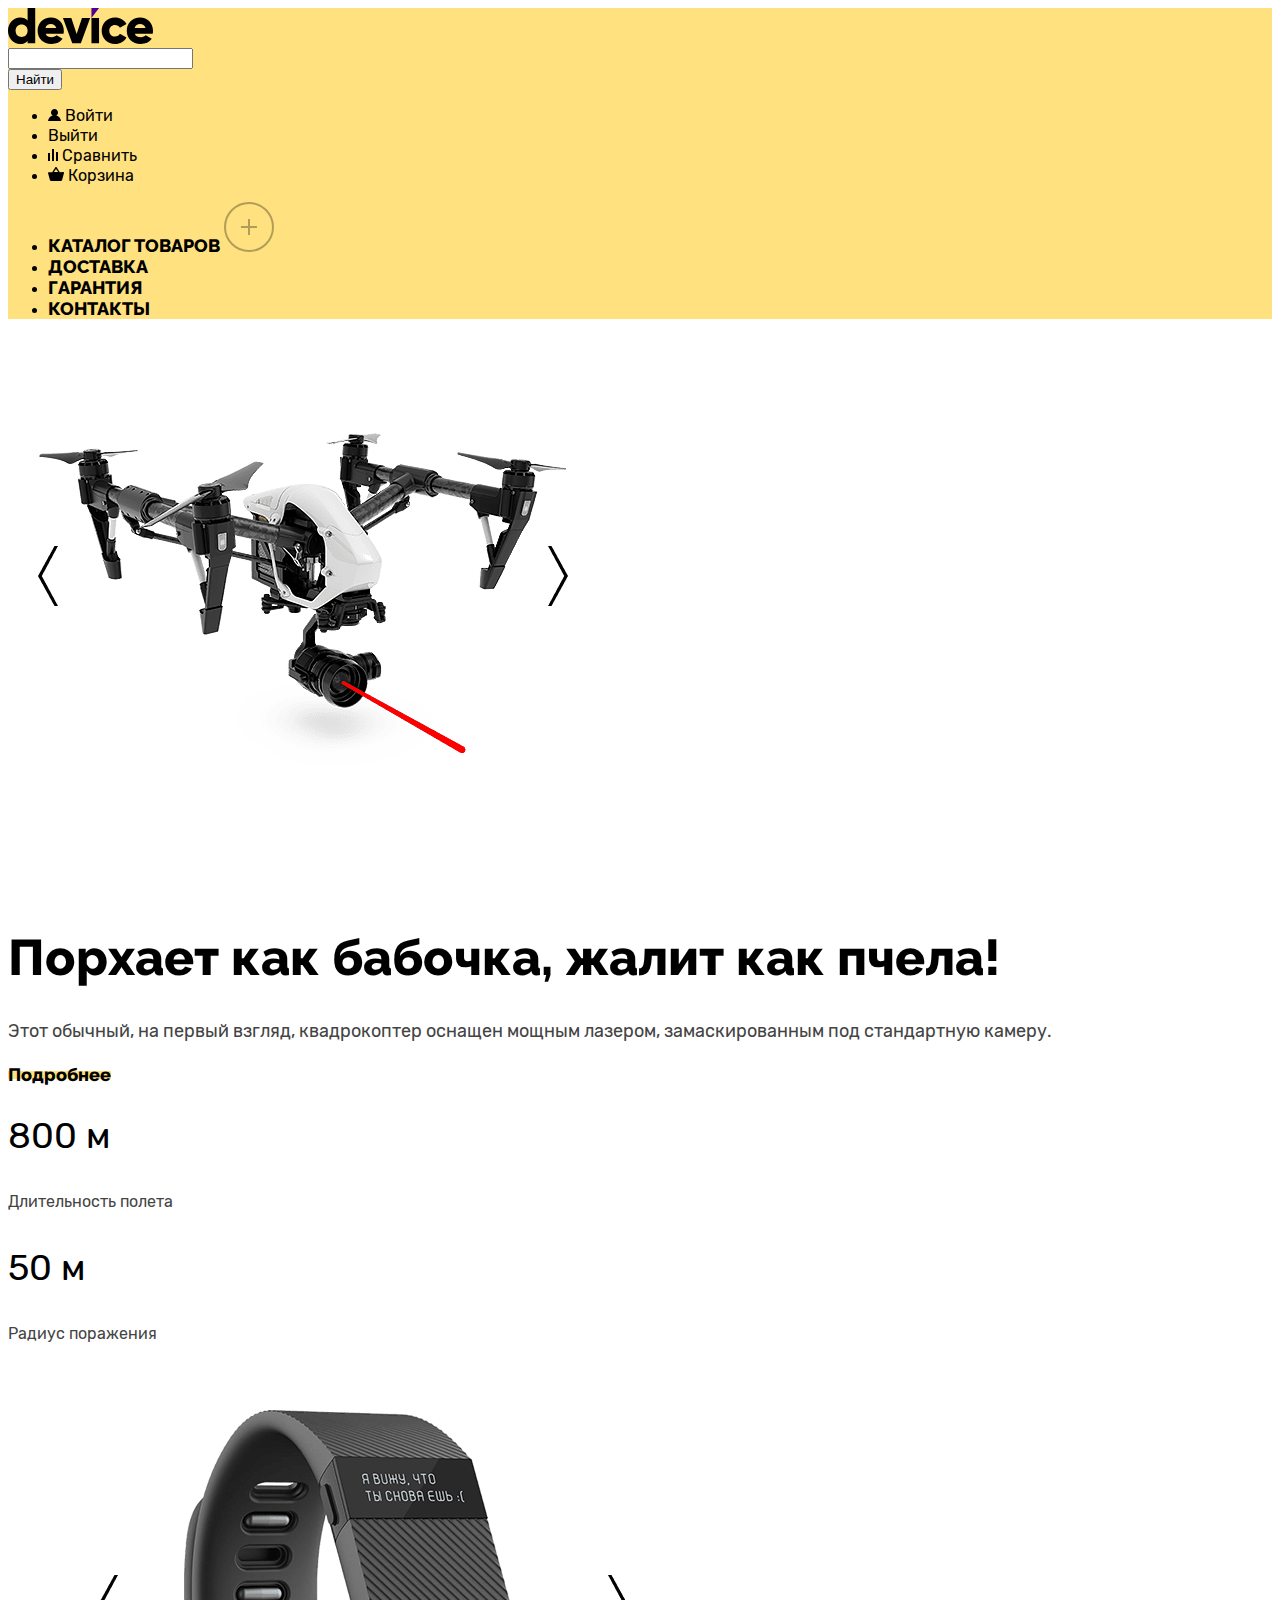
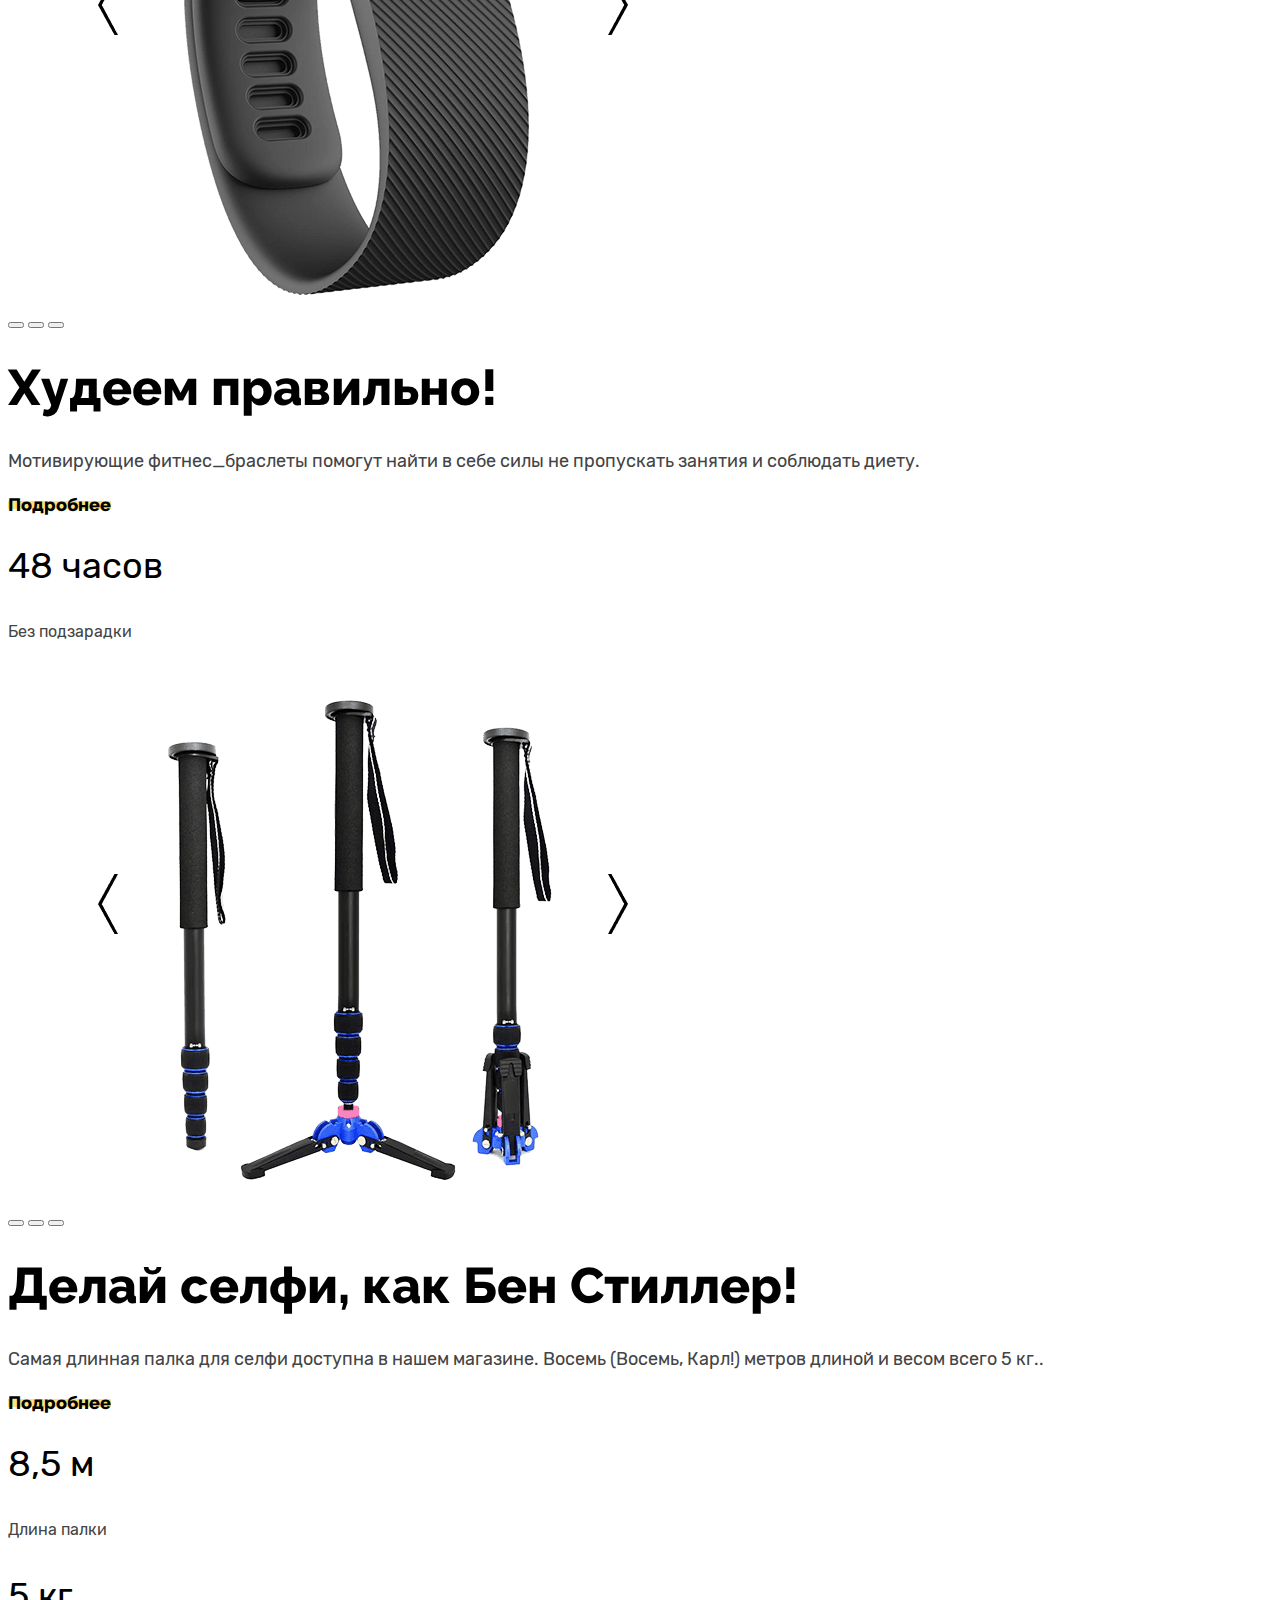
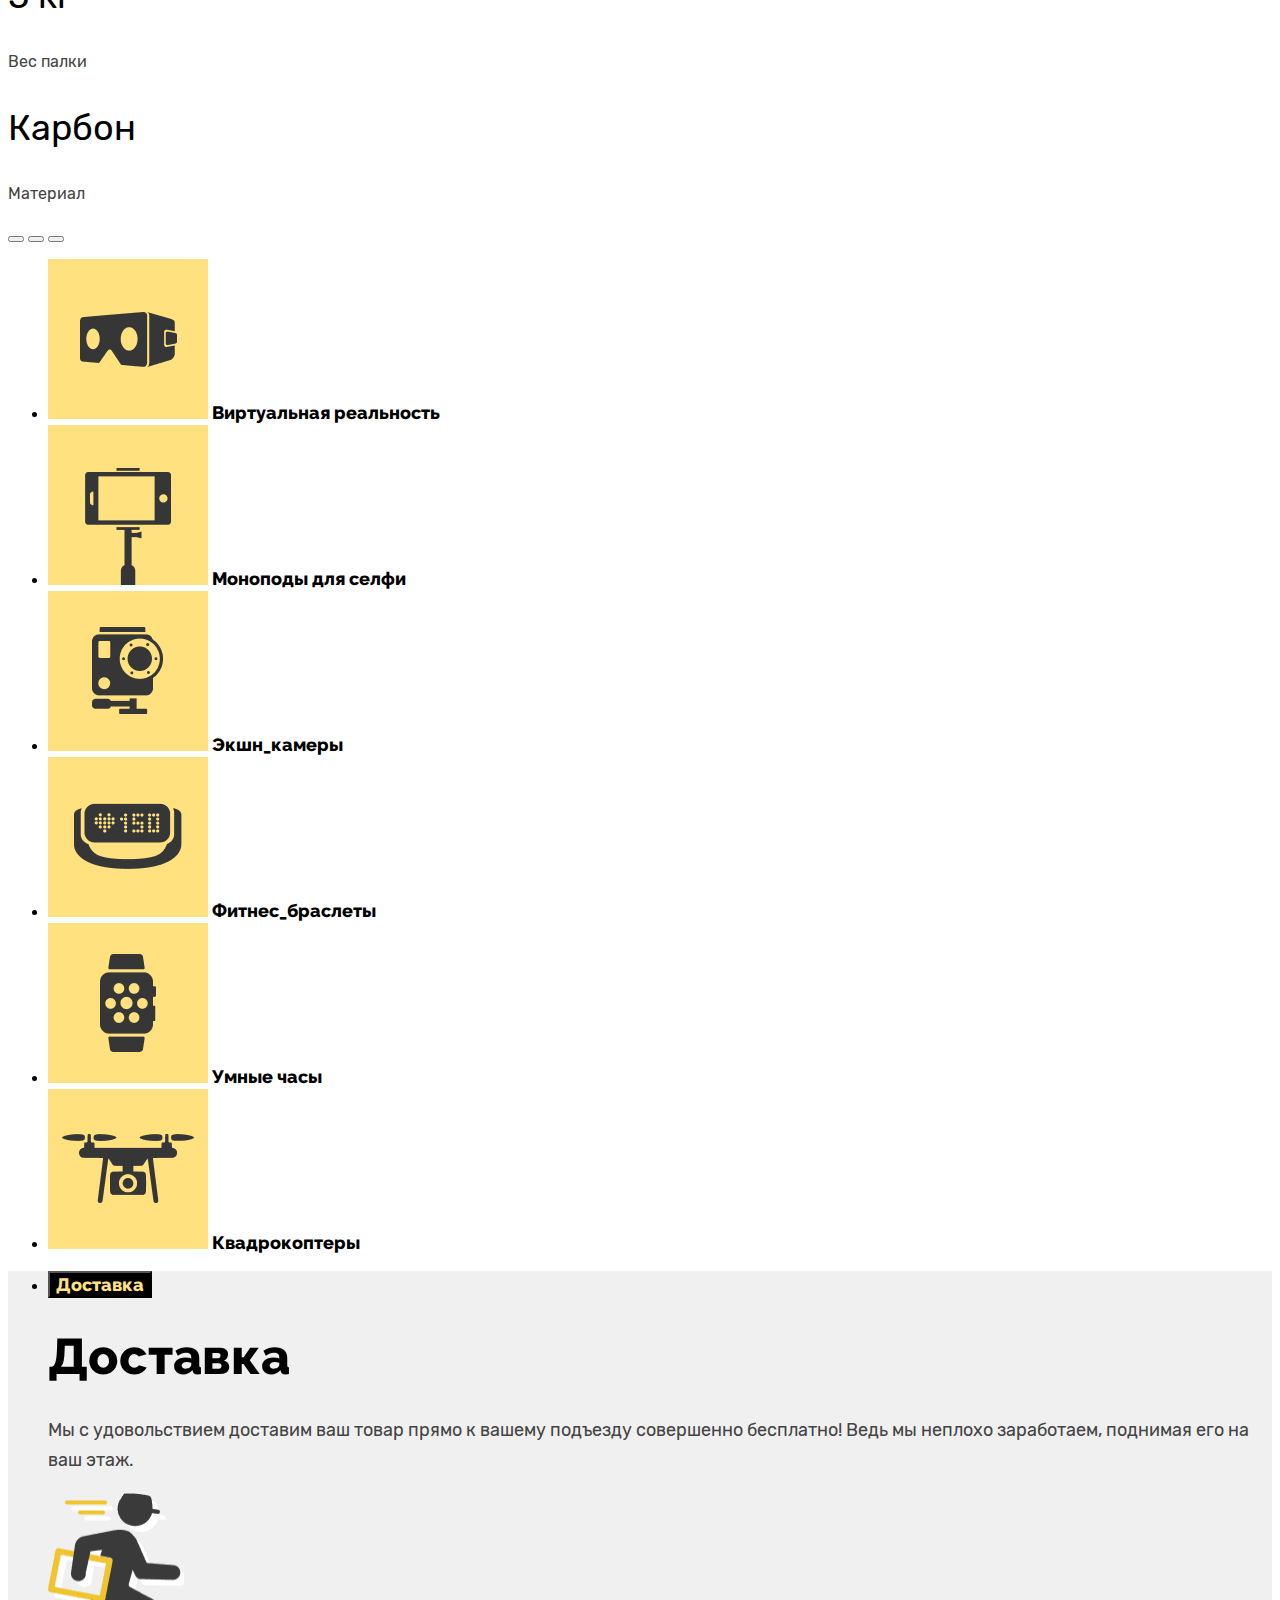
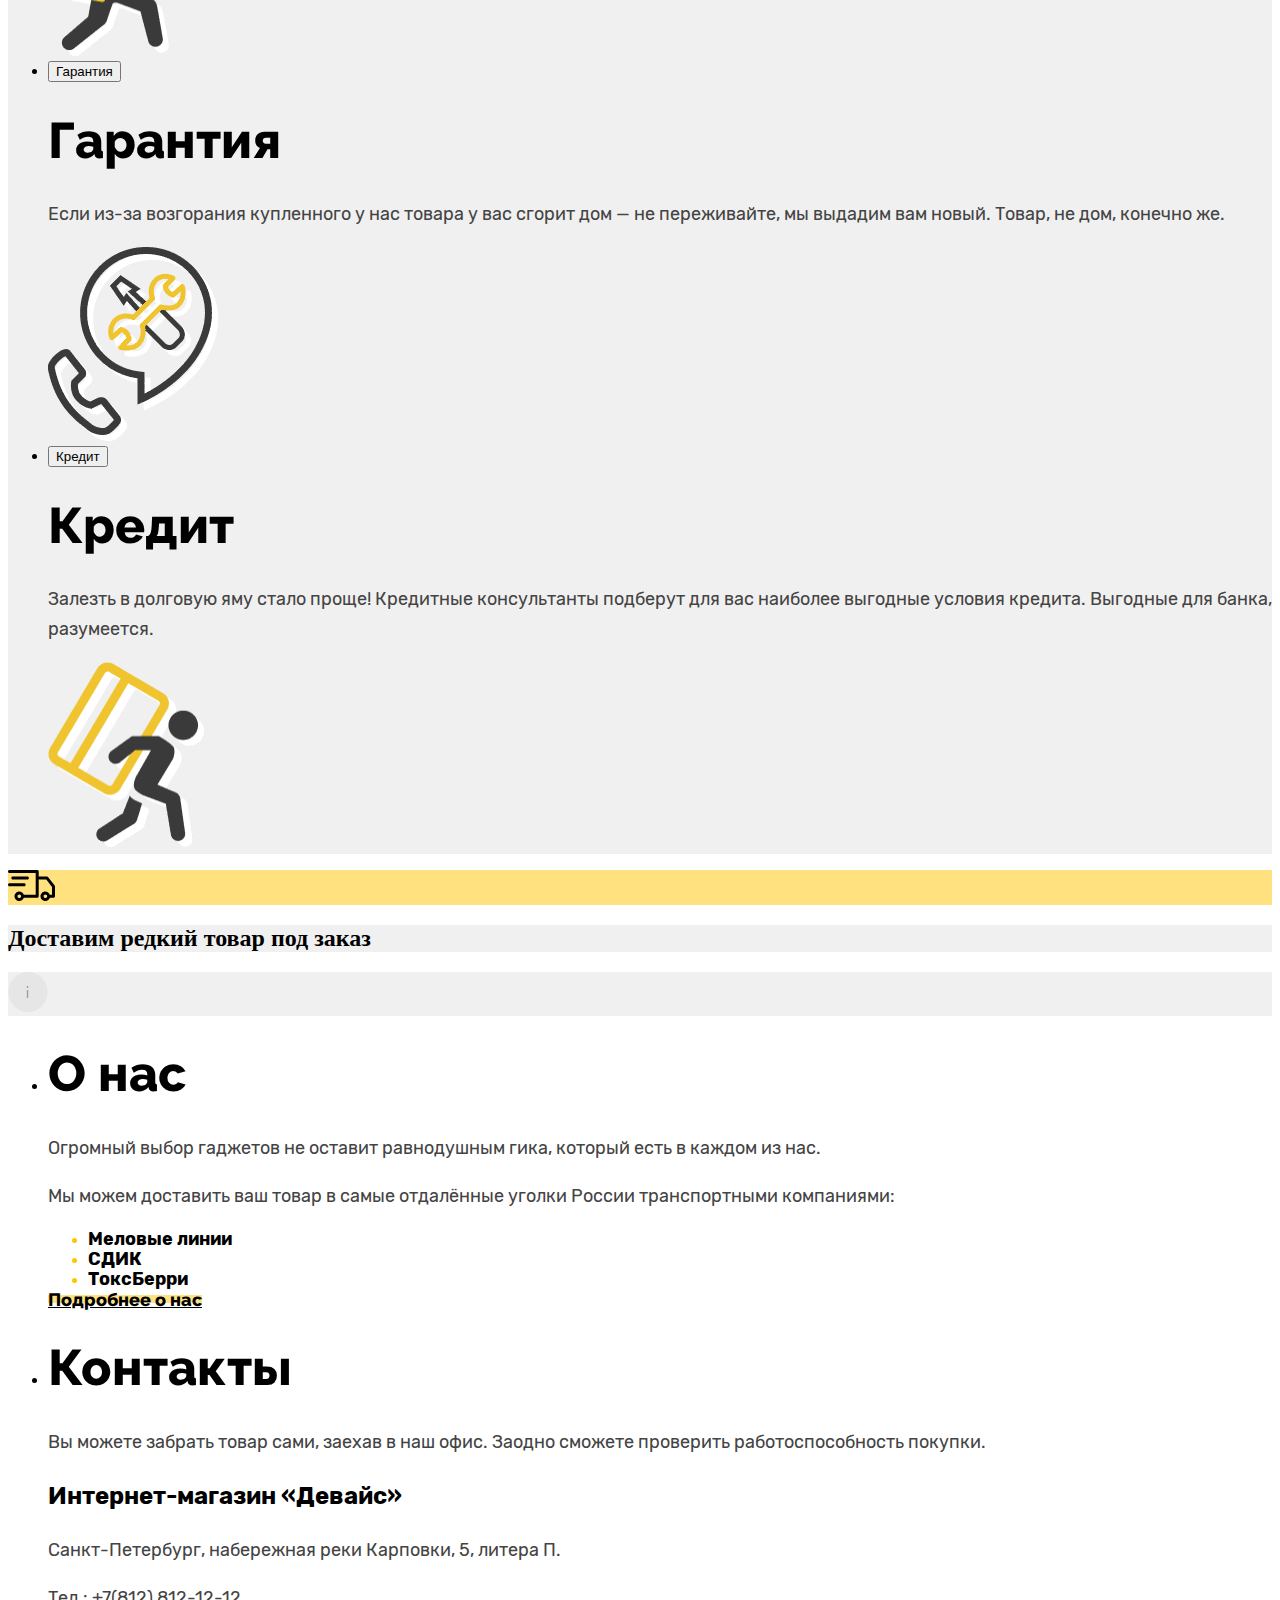
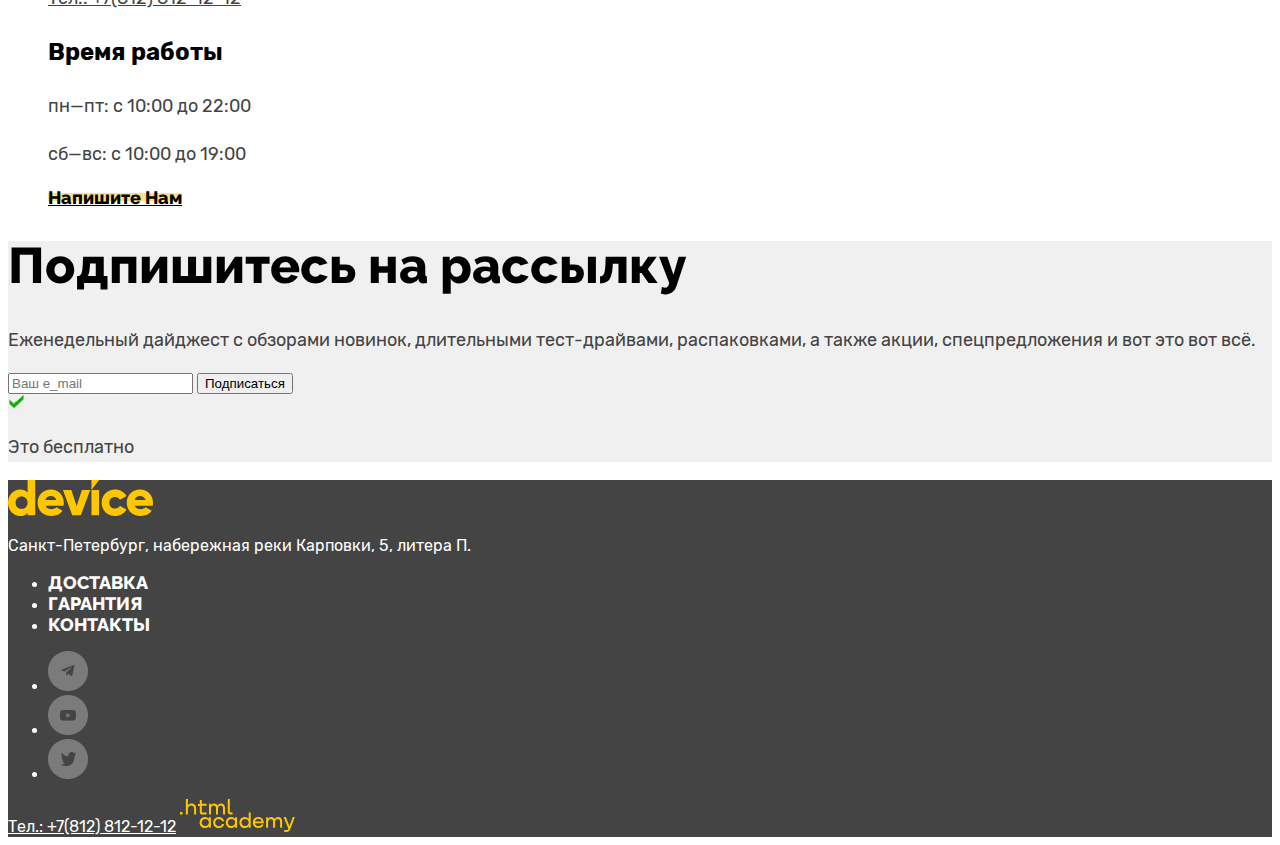
<file: 4/index.html>
<!DOCTYPE html>
<html lang="ru">

  <head>
    <meta charset="utf-8">
    <title>HTML Academy: Каталог</title>
    <link rel="stylesheet" href="styles/styles.css">
    <base href="https://htmlacademy-htmlcss.github.io/2293973-device-36/4/">
</head>

  <body>
    <header class="page_header">
      <img class="logo" src="images/logo/logo_main.svg" alt="логотип магазина Девайс." width="145" height="36">
      <section class="search_input">
        <form class="search_field" action="#" method="get">
          <input type="text" name="search">
        </form>
        <button class="search_button"> Найти </button>
      </section>
      <section class="login_input">
        <ul class="login_list">
          <li class="login_list_item">
            <a class="login_link" href="#">
              <img class="icon" src="images/icons/user.svg" alt="иконка пользователя" width="13" height="12">
              Войти</a>
          </li>
          <li class="visually_hidden">
            <a class="login_link" href="#">Выйти</a>
          </li>
          <li class="login_list_item">
            <a class="login_link" href="#">
              <img class="icon" src="images/icons/compare.svg" alt="иконка сравнения" width="10" height="12">
              Сравнить</a>
          </li>
          <li class="login_list_item">
            <a class="login_link" href="#">
              <img class="icon" src="images/icons/cart.svg" alt="Иконка корзины">
              Корзина</a>
          </li>
        </ul>
      </section>
      <section class="navigation">
        <ul class="navigation_list">
          <li class="navigation_item">
            <a class="navigation_link" href="catalog.html">Каталог товаров
              <img class="icon" src="images/icons/catalog.svg" alt="Иконка каталога" width="50" height="50">
            </a>
          </li>
          <li class="navigation_item">
            <a class="navigation_link" href="#">Доставка</a>
          </li>
          <li class="navigation_item">
            <a class="navigation_link" href="#">Гарантия</a>
          </li>
          <li class="navigation_item">
            <a class="navigation_link" href="#">Контакты</a>
          </li>
        </ul>
      </section>
    </header>
    <main>
      <section class="product_gallery">
        <img class="gallery_image" src="images/gallery/drone.png" alt="Квадракоптер" width="560" height="560">
        <!-- НУЖНО ЛИ?
      <a class="left_arrow" href="#"> <img src="#" alt="перелистывание налево">left</a>
      <a class="right_arrow" href="#"> <img src="#" alt="перелистывание направо">right</a>-->
        <h1 class="title_1">Порхает как бабочка, жалит как пчела!</h1>
        <p class="product_description">Этот обычный, на первый взгляд, квадрокоптер оснащен мощным лазером,
          замаскированным под стандартную камеру.</p>
        <a class="More_info_link">Подробнее</a>
        <p class="product_advantages">800 м</p>
        <p class="product_advantages_description">Длительность полета</p>
        <p class="product_advantages">50 м</p>
        <p class="product_advantages_description">Радиус поражения</p>
        <button class="Indicator_list_checked"></button>
        <button class="Indicator_list"></button>
        <button class="Indicator_list"></button>
        <img class="gallery_image" src="images/gallery/watch.png" alt="Фитнесс браслет" width="560" height="560">
        <!-- НУЖНО ЛИ?
      <a class="left_arrow" href="#"> <img src="#" alt="перелистывание налево">left</a>
      <a class="right_arrow" href="#"> <img src="#" alt="перелистывание направо">right</a>-->
        <h1 class="title_1">Худеем правильно!</h1>
        <p class="product_description">Мотивирующие фитнес_браслеты помогут найти в себе силы не пропускать занятия и
          соблюдать диету.</p>
        <a class="More_info_link">Подробнее</a>
        <p class="product_advantages">48 часов</p>
        <p class="product_advantages_description">Без подзарадки</p>
        <button class="Indicator_list"></button>
        <button class="Indicator_list_checked"></button>
        <button class="Indicator_list"></button>
        <img class="gallery_image" src="images/gallery/selfiestick.png" alt="Селфи палка." width="560" height="560">
        <!-- НУЖНО ЛИ?
      <a class="left_arrow" href="#"> <img src="#" alt="перелистывание налево">left</a>
      <a class="right_arrow" href="#"> <img src="#" alt="перелистывание направо">right</a>-->
        <h1 class="title_1">Делай селфи, как Бен Стиллер!</h1>
        <p class="product_description">Самая длинная палка для селфи доступна в нашем магазине. Восемь (Восемь, Карл!)
          метров длиной и весом всего 5 кг..</p>
        <a class="More_info_link">Подробнее</a>
        <p class="product_advantages">8,5 м</p>
        <p class="product_advantages_description">Длина палки</p>
        <p class="product_advantages">5 кг</p>
        <p class="product_advantages_description">Вес палки</p>
        <p class="product_advantages">Карбон</p>
        <p class="product_advantages_description">Материал</p>
        <button class="Indicator_list"></button>
        <button class="Indicator_list"></button>
        <button class="Indicator_list_checked"></button>
      </section>
      <section class="product_types">
        <ul class="product_types_list">
          <li class="product_types_item">
            <a class="product_types_links" href="#">
              <img class="category_icon" src="images/category/category_1.png"
                alt="Товары категории виртуальная реальность" width="160" height="160">
              Виртуальная реальность</a>
          </li>
          <li class="product_types_item">
            <a class="product_types_links" href="#">
              <img class="category_icon" src="images/category/category_2.png" alt="Товары категории моноподы для селфи."
                width="160" height="160">
              Моноподы для селфи</a>
          </li>
          <li class="product_types_item">
            <a class="product_types_links" href="#">
              <img class="category_icon" src="images/category/category_3.png" alt="Товары категории Экшн_камеры."
                width="160" height="160">
              Экшн_камеры</a>
          </li>
          <li class="product_types_item">
            <a class="product_types_links" href="#">
              <img class="category_icon" src="images/category/category_4.png" alt="Товары категории Фитнес_браслеты."
                width="160" height="160">
              Фитнес_браслеты</a>
          </li>
          <li class="product_types_item">
            <a class="product_types_links" href="#">
              <img class="category_icon" src="images/category/category_5.png" alt="Товары категории Умные часы"
                width="160" height="160">
              Умные часы</a>
          </li>
          <li class="product_types_item">
            <a class="product_types_links" href="#">
              <img class="category_icon" src="images/category/category_6.png" alt="Товары категории Квадрокоптеры"
                width="160" height="160">
              Квадрокоптеры</a>
          </li>
        </ul>
      </section>
      <section class="shop_service">
        <ul class="Shop_service_list">
          <li class="shop_service item">
            <button class="shop_services_button_choosen">Доставка</button>
            <h1 class="title_1">Доставка</h1>
            <p class="shop_service_description">Мы с удовольствием доставим ваш товар прямо к вашему подъезду совершенно
              бесплатно! Ведь мы неплохо заработаем, поднимая его на ваш этаж.</p>
            <img class="shop_service_icon" src="images/services/delivery.png" alt="курьер" width="136" height="164">
          </li>
          <li class="shop_service item">
            <button class="shop_services_buttoimgn">Гарантия</button>
            <h1 class="title_1">Гарантия</h1>
            <p class="shop_service_description">Если из-за возгорания купленного у нас товара у вас сгорит дом — не
              переживайте, мы выдадим вам новый. Товар, не дом, конечно же.</p>
            <img class="shop_service_icon" src="images/services/warranty.png" alt="Гарантийные услуги" width="171"
              height="195">
          </li>
          <li class="shop_service item">
            <button class="shop_services_button">Кредит</button>
            <h1 class="title_1">Кредит</h1>
            <p class="shop_service_description">Залезть в долговую яму стало проще! Кредитные консультанты подберут для
              вас наиболее выгодные условия кредита. Выгодные для банка, разумеется.</p>
            <img class="shop_service_icon" src="images/services/credit.png" alt="Кредитные услуги" width="156"
              height="188">
          </li>
        </ul>
      </section>
      <section class="rare_products">
        <div class="rare_products_icon">
          <img class="icon" src="images/icons/rare_delivery.svg" alt="Эксклюзиваня доставка" width="47" height="31">
        </div>
        <h2 class="rare_products_info">Доставим редкий товар под заказ</h2>
        <div class="rare_products_info">
          <img class="icon" src="images/icons/info.svg" alt="Дополнительная информация" width="40" height="40">
        </div>
      </section>
      <section class="company_info">
        <ul class="company_info_list">
          <li class="company_info_item">
            <div>
              <h1 class="title_1">О нас</h1>
              <p class="company_info_description">Огромный выбор гаджетов не оставит равнодушным гика, который есть в
                каждом из нас.</p>
              <p class="company_info_description">Мы можем доставить ваш товар в самые отдалённые уголки России
                транспортными компаниями:</p>
              <ul class="company_info_additional_list">
                <li class="company_info_additional_item"><span>Меловые линии</span></li>
                <li class="company_info_additional_item"><span>СДИК</span></li>
                <li class="company_info_additional_item"><span>ТоксБерри</span></li>
              </ul>
              <a class="More_info_link" href="#">Подробнее о нас</a>
            </div>
          </li>
          <li class="company_info_item">
            <div>
              <h1 class="title_1">Контакты</h1>
              <p class="company_info_description">Вы можете забрать товар сами, заехав в наш офис. Заодно сможете
                проверить работоспособность покупки. </p>
              <h3 class="title_3">Интернет-магазин «Девайс»</h3>
              <p class="company_info_description">Санкт-Петербург, набережная реки Карповки, 5, литера П. </p>
              <a class="company_info_description" href="+78128121212">Тел.: +7(812) 812-12-12</a>
              <h3 class="title_3">Время работы</h3>
              <p class="company_info_description">пн—пт: с 10:00 до 22:00</p>
              <p class="company_info_description">сб—вс: с 10:00 до 19:00</p>
              <a class="More_info_link" href="#">Напишите Нам</a>
            </div>
          </li>
        </ul>
      </section>
      <section class="newsletter">
        <div>
          <h1 class="title_1">Подпишитесь на рассылку</h1>
        </div>
        <div>
          <p class="newsletter_description">Еженедельный дайджест с обзорами новинок, длительными тест-драйвами,
            распаковками, а также акции, спецпредложения и вот это вот всё.</p>
        </div>
        <div>
          <form class="newsletter_form" action="#" method="post">
            <input class="field" placeholder="Ваш e_mail" type="email" name="newsletter_email" id="newsletter_email"
              required>
            <button class="button newsletter_button" type="submit">Подписаться
            </button>
          </form>
        </div>
        <div>
          <!--не знаю как это альтануть -->
          <img class="icon" src="images/icons/status_success.png" alt="подтверждение выбора" width="16" height="16">
          <p class="newsletter_description">Это бесплатно</p>
        </div>
      </section>
    </main>
    <footer class="page_footer">
      <div>
        <img class="footer_logo" src="images/logo/logo_footer.svg" alt="Желтый логотип компании" width="145"
          height="36">
        <p class="footer_description">Санкт-Петербург, набережная реки Карповки, 5, литера П.</p>
      </div>
      <div>
        <ul class="footer_list">
          <li class="footer_item"><a class="footer_link" href="#">Доставка</a></li>
          <li class="footer_item"><a class="footer_link" href="#">Гарантия</a></li>
          <li class="footer_item"><a class="footer_link" href="#">Контакты</a></li>
        </ul>
      </div>
      <div>
        <ul class="footer_list">
          <li class="footer_item">
            <a class="footer_link" href="#">
              <img class="social_icon" src="images/icons/telegram.png" alt="Логотип Телеграмма" width="40" height="40">
            </a>
          </li>
          <li class="footer_item">
            <a class="footer_link" href="#">
              <img class="social_icon" src="images/icons/youtube.png" alt="Логотип Ютуба" width="40" height="40">
            </a>
          </li>
          <li class="footer_item">
            <a class="footer_link" href="#">
              <img class="social_icon" src="images/icons/twitter.png" alt="Логотип Твиттера" width="40" height="40">
            </a>
          </li>
        </ul>
      </div>
      <div>
        <a class="footer_description" href="+78128121212">Тел.: +7(812) 812-12-12</a>
        <a class="footer_link" href="#">
          <img class="academy_logo" src="images/logo/logo_academy.svg" alt="Логотип HTML Академии" width="115"
            height="33">
        </a>
      </div>
    </footer>

  </body>

</html>
</file>
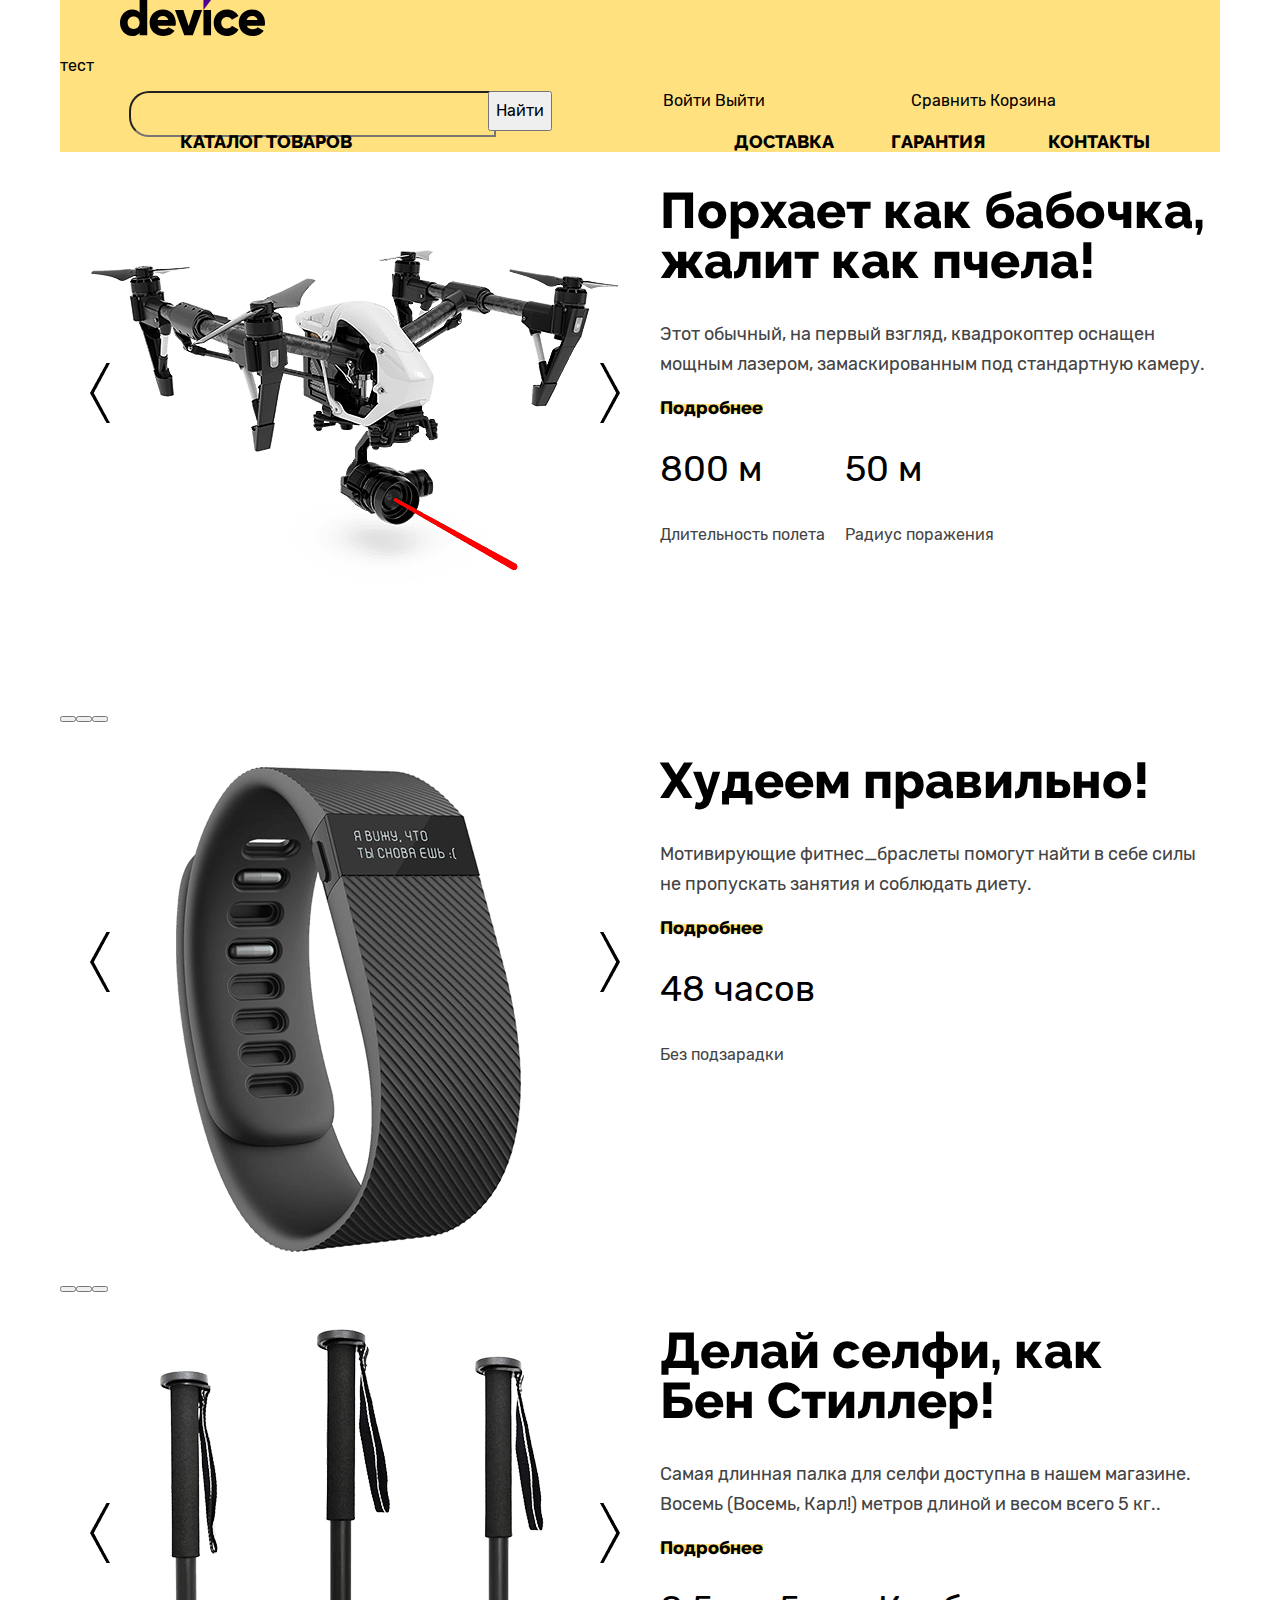
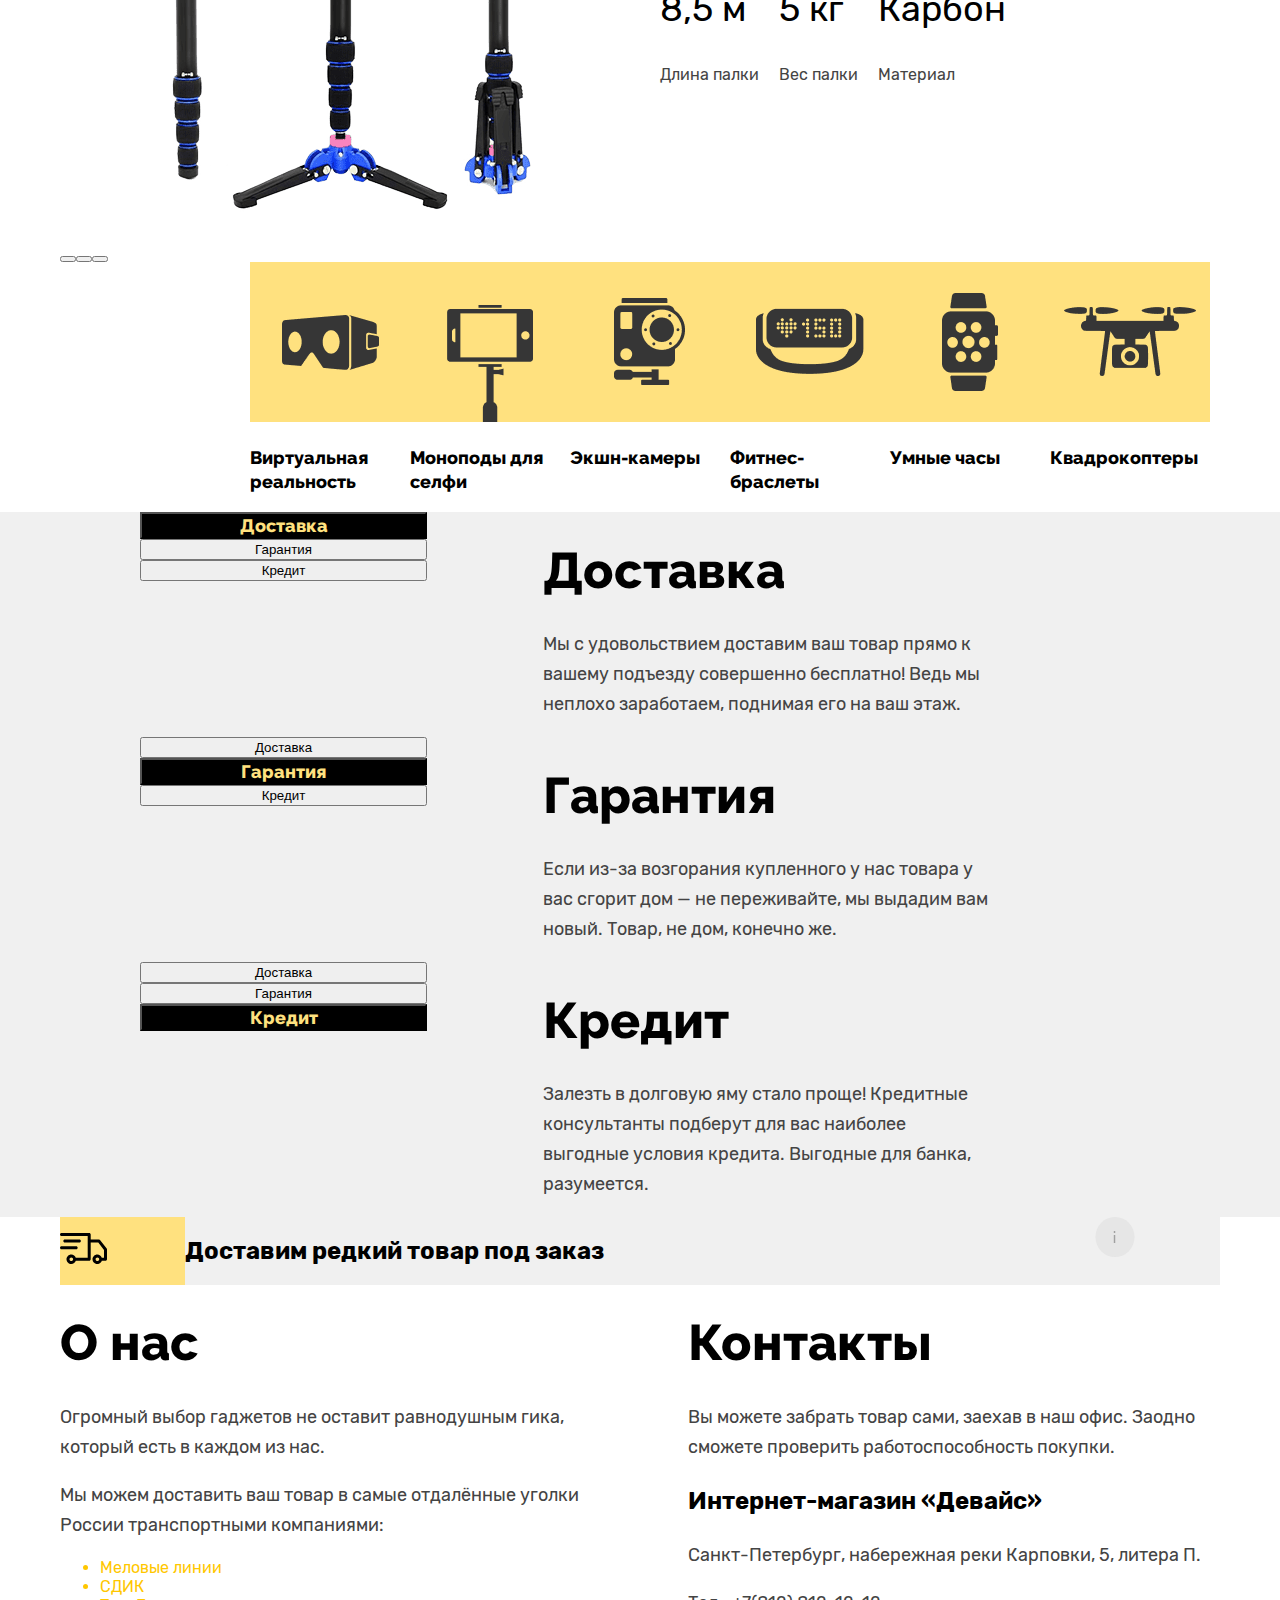
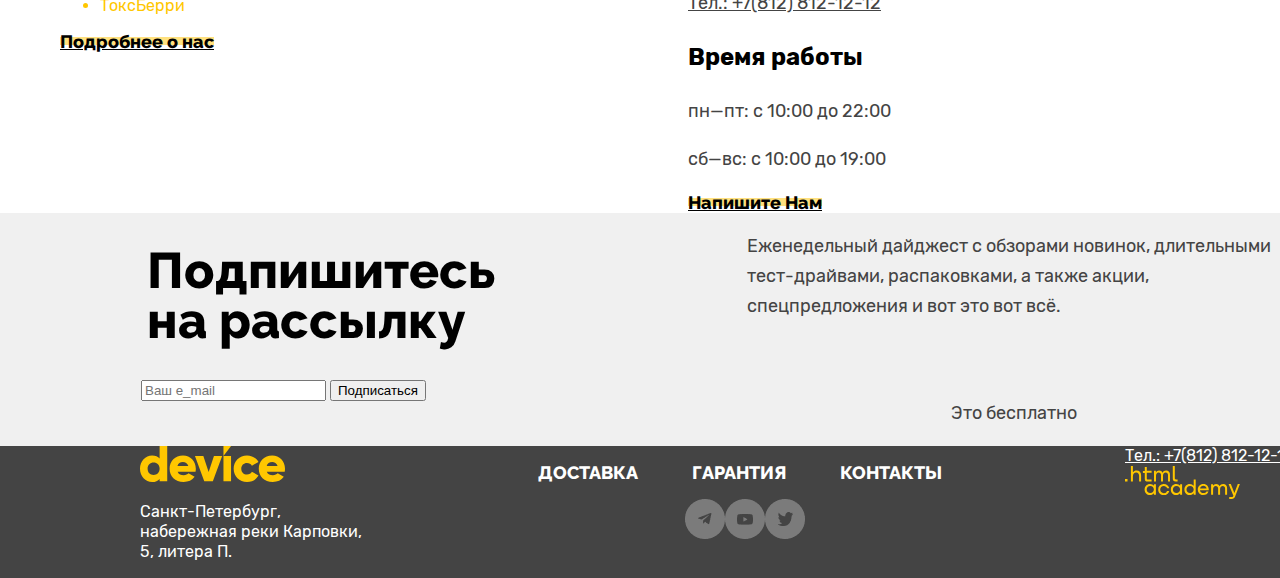
<file: 5/index.html>
<!DOCTYPE html>
<html lang="ru">

  <head>
    <meta charset="utf-8">
    <title>HTML Academy: Каталог</title>
    <link rel="stylesheet" href="styles/styles.css">
    <base href="https://htmlacademy-htmlcss.github.io/2293973-device-36/5/">
</head>
  <body>
    <header class="page_header">
      <div class="header_logo_container">
        <a class="logo_link">
          <img class="logo" src="images/logo/logo_main.svg" alt="логотип магазина Девайс." width="145" height="36">
        </a>
        <p>тест</p>
      </div>
      <div class="header_menu_container">
        <div class="header_menu_search_container">
          <form class="search_field" action="#" method="get">
            <input class="search_field" type="text" name="search">
          </form>
          <button class="search_button">
            Найти </button>
        </div>
        <div class="login_logout_container">
          <a class="login_link user_icon" href="#">Войти</a>
          <a class="login_link visually_hidden" href="#">Выйти</a>
        </div>
        <div class="compare_cart_container">
          <a class="login_link user_icon" href="#">Сравнить</a>
          <a class="login_link visually_hidden" href="#">Корзина</a>
        </div>
      </div>
      <div class="navigation_container">
        <nav class="navigation">
          <div class="navigation_catalog_container">
            <a class="navigation_link_catalog" href="catalog.html">Каталог товаров</a>
          </div>
          <div class="navigation_link_container">
            <a class="navigation_link" href="#">Доставка</a>
            <a class="navigation_link" href="#">Гарантия</a>
            <a class="navigation_link" href="#">Контакты</a>
          </div>
        </nav>
      </div>
    </header>
    <main class="main_container">
      <div class="product_gallery_container">
        <div class="gallery_image_container">
          <img class="gallery_image" src="images/gallery/drone.png" alt="Квадракоптер" width="560" height="560">
        </div>
        <div class="product_gallery_description_container">
          <div class="product_gallery_description_title_container">
            <h1 class="title_1">Порхает как бабочка, жалит как пчела!</h1>
          </div>
          <div class="product_gallery_description_text_container">
            <p class="product_description">Этот обычный, на первый взгляд, квадрокоптер оснащен мощным лазером,
              замаскированным под стандартную камеру.</p>
          </div>
          <div class="product_gallery_description_more_info_link_container">
            <a class="more_info_link">Подробнее</a>
          </div>
          <div class="product_gallery_description_product_advantages_container">
            <div class="product_gallery_description_product_advantage_container">
              <p class="product_advantages">800 м</p>
              <p class="product_advantages_description">Длительность полета</p>
            </div>
            <div class="product_gallery_description_product_advantage_container">
              <p class="product_advantages">50 м</p>
              <p class="product_advantages_description">Радиус поражения</p>
            </div>
          </div>
        </div>
      </div>
      <div class=product_gallery_button_container>
        <button class="Indicator_list_checked"></button>
        <button class="Indicator_list"></button>
        <button class="Indicator_list"></button>
      </div>
      <div class="product_gallery_container">
        <div class="gallery_image_container">
          <img class="gallery_image" src="images/gallery/watch.png" alt="Фитнесс браслет" width="560" height="560">
        </div>
        <div class="product_gallery_description_container">
          <div class="product_gallery_description_title_container">
            <h1 class="title_1">Худеем правильно!</h1>
          </div>
          <div class="product_gallery_description_text_container">
            <p class="product_description">Мотивирующие фитнес_браслеты помогут найти в себе силы не пропускать занятия
              и
              соблюдать диету.</p>
          </div>
          <div class="product_gallery_description_more_info_link_container">
            <a class="more_info_link">Подробнее</a>
          </div>
          <div class="product_gallery_description_product_advantages_container">
            <div class="product_gallery_description_product_advantage_container">
              <p class="product_advantages">48 часов</p>
              <p class="product_advantages_description">Без подзарадки</p>
            </div>
          </div>
        </div>
      </div>
      <div class=product_gallery_button_container>
        <button class="Indicator_list"></button>
        <button class="Indicator_list_checked"></button>
        <button class="Indicator_list"></button>
      </div>
      <div class="product_gallery_container">
        <div class="gallery_image_container">
          <img class="gallery_image" src="images/gallery/selfiestick.png" alt="Селфи палка." width="560" height="560">
        </div>
        <div class="product_gallery_description_container">
          <div class="product_gallery_description_title_container">
            <h1 class="title_1">Делай селфи, как Бен Стиллер!</h1>
          </div>
          <div class="product_gallery_description_text_container">
            <p class="product_description">Самая длинная палка для селфи доступна в нашем магазине. Восемь (Восемь,
              Карл!)
              метров длиной и весом всего 5 кг..</p>
          </div>
          <div class="product_gallery_description_more_info_link_container">
            <a class="more_info_link">Подробнее</a>
          </div>
          <div class="product_gallery_description_product_advantages_container">
            <div class="product_gallery_description_product_advantage_container">
              <p class="product_advantages">8,5 м</p>
              <p class="product_advantages_description">Длина палки</p>
            </div>
            <div class="product_gallery_description_product_advantage_container">
              <p class="product_advantages">5 кг</p>
              <p class="product_advantages_description">Вес палки</p>
            </div>
            <div class="product_gallery_description_product_advantage_container">
              <p class="product_advantages">Карбон</p>
              <p class="product_advantages_description">Материал</p>
            </div>
          </div>
        </div>
      </div>
      <div class=product_gallery_button_container>
        <button class="Indicator_list"></button>
        <button class="Indicator_list"></button>
        <button class="Indicator_list_checked"></button>
      </div>
      <ul class="product_types_list">
        <li class="product_types_item">
          <a class="product_types_links" href="#">
            <img class="category_icon" src="images/category/category_1.png"
              alt="Товары категории виртуальная реальность" width="160" height="160">
            <p>Виртуальная реальность</p>
          </a>
        </li>
        <li class="product_types_item">
          <a class="product_types_links" href="#">
            <img class="category_icon" src="images/category/category_2.png" alt="Товары категории моноподы для селфи."
              width="160" height="160">
            <p>Моноподы для селфи</p>
          </a>
        </li>
        <li class="product_types_item">
          <a class="product_types_links" href="#">
            <img class="category_icon" src="images/category/category_3.png" alt="Товары категории Экшн_камеры."
              width="160" height="160">
            <p>Экшн-камеры</p>
          </a>
        </li>
        <li class="product_types_item">
          <a class="product_types_links" href="#">
            <img class="category_icon" src="images/category/category_4.png" alt="Товары категории Фитнес_браслеты."
              width="160" height="160">
            <p>Фитнес-браслеты</p>
          </a>
        </li>
        <li class="product_types_item">
          <a class="product_types_links" href="#">
            <img class="category_icon" src="images/category/category_5.png" alt="Товары категории Умные часы"
              width="160" height="160">
            <p>Умные часы</p>
          </a>
        </li>
        <li class="product_types_item">
          <a class="product_types_links" href="#">
            <img class="category_icon" src="images/category/category_6.png" alt="Товары категории Квадрокоптеры"
              width="160" height="160">
            <p>Квадрокоптеры</p>
          </a>
        </li>
      </ul>
      <div class="shop_service_container">
        <div class="shop_service_buttons_container">
          <button class="shop_services_button_choosen">Доставка</button>
          <button class="shop_services_buttoimgn">Гарантия</button>
          <button class="shop_services_button">Кредит</button>
        </div>
        <div class="shop_service_description_container">
          <div class="shop_service_description_title">
            <h1 class="title_1">Доставка</h1>
          </div>
          <div class="shop_service_description_text">
            <p class="shop_service_description">Мы с удовольствием доставим ваш товар прямо к вашему подъезду совершенно
              бесплатно! Ведь мы неплохо заработаем, поднимая его на ваш этаж.</p>
          </div>
          <div class="shop_service_description_icon">
          </div>
        </div>
        <div class="shop_service_description_container">
        </div>
      </div>
      <div class="shop_service_container">
        <div class="shop_service_buttons_container">
          <button class="shop_services_button">Доставка</button>
          <button class="shop_services_button_choosen">Гарантия</button>
          <button class="shop_services_button">Кредит</button>
        </div>
        <div class="shop_service_description_container">
          <div class="shop_service_description_title">
            <h1 class="title_1">Гарантия</h1>
          </div>
          <div class="shop_service_description_text">
            <p class="shop_service_description">Если из-за возгорания купленного у нас товара у вас сгорит дом — не
              переживайте, мы выдадим вам новый. Товар, не дом, конечно же.</p>
          </div>
        </div>
      </div>
      <div class="shop_service_container">
        <div class="shop_service_buttons_container">
          <button class="shop_services_button">Доставка</button>
          <button class="shop_services_button">Гарантия</button>
          <button class="shop_services_button_choosen">Кредит</button>
        </div>
        <div class="shop_service_description_container">
          <div class="shop_service_description_title">
            <h1 class="title_1">Кредит</h1>
          </div>
          <div class="shop_service_description_text">
            <p class="shop_service_description">Залезть в долговую яму стало проще! Кредитные консультанты подберут для
              вас наиболее выгодные условия кредита. Выгодные для банка, разумеется.</p>
          </div>
        </div>
      </div>
      <div class="rare_products">
        <div class="rare_products_icon">
          <img class="icon" src="images/icons/rare_delivery.svg" alt="Эксклюзиваня доставка" width="47" height="31">
        </div>
        <div class="rare_products_text_container">
          <h2 class="rare_products_text">Доставим редкий товар под заказ</h2>
        </div>
        <div class="rare_products_info_icon">
          <img class="icon" src="images/icons/info.svg" alt="Дополнительная информация" width="40" height="40">
        </div>
      </div>
      <div class="company_info_container">
        <div class="about_us_container">
          <h1 class="title_1">О нас</h1>
          <p class="company_info_description">Огромный выбор гаджетов не оставит равнодушным гика, который
            есть
            в
            каждом из нас.</p>
          <p class="company_info_description">Мы можем доставить ваш товар в самые отдалённые уголки России
            транспортными компаниями:</p>
          <ul class="company_info_additional_list">
            <li class="company_info_additional_item"><span>Меловые линии</span></li>
            <li class="company_info_additional_item"><span>СДИК</span></li>
            <li class="company_info_additional_item"><span>ТоксБерри</span></li>
          </ul>
          <a class="more_info_link" href="#">Подробнее о нас</a>
        </div>
        <div class="contacts_container">
          <h1 class="title_1">Контакты</h1>
          <p class="company_info_description">Вы можете забрать товар сами, заехав в наш офис. Заодно сможете
            проверить работоспособность покупки. </p>
          <h3 class="title_3">Интернет-магазин «Девайс»</h3>
          <p class="company_info_description">Санкт-Петербург, набережная реки Карповки, 5, литера П. </p>
          <a class="company_info_description" href="+78128121212">Тел.: +7(812) 812-12-12</a>
          <h3 class="title_3">Время работы</h3>
          <p class="company_info_description">пн—пт: с 10:00 до 22:00</p>
          <p class="company_info_description">сб—вс: с 10:00 до 19:00</p>
          <a class="more_info_link" href="#">Напишите Нам</a>
        </div>
      </div>

      <div class="newsletter_container">
        <div class="newsletter_info">
          <div class="newsletter_title">
            <h1 class="title_1">Подпишитесь на рассылку</h1>
          </div>
          <div class="newsletter_text">
            <p class="newsletter_description">Еженедельный дайджест с обзорами новинок, длительными тест-драйвами,
              распаковками, а также акции, спецпредложения и вот это вот всё.</p>
          </div>
        </div>
        <div class="newletter_signing_container">
          <div class="newsletter_signing_input_container">
            <form class="newsletter_form" action="#" method="post">
              <input class="field" placeholder="Ваш e_mail" type="email" name="newsletter_email" id="newsletter_email"
                required>
              <button class="button newsletter_button" type="submit">Подписаться
              </button>
            </form>
          </div>
          <div>
            <p class="newsletter_description">Это бесплатно</p>
          </div>
        </div>
      </div>
    </main>
    <footer class="page_footer">
      <div class="first_footer_container">
        <div class="footer_logo_container">
          <img class="footer_logo" src="images/logo/logo_footer.svg" alt="Желтый логотип компании" width="145"
            height="36">
          <p class="footer_description">Санкт-Петербург, набережная реки Карповки, 5, литера П.</p>
        </div>
      </div>
      <div class="second_footer_container">
        <div class="footer_menu">
          <ul class="footer_list">
            <li class="footer_item"><a class="footer_link" href="#">Доставка</a></li>
            <li class="footer_item"><a class="footer_link" href="#">Гарантия</a></li>
            <li class="footer_item"><a class="footer_link" href="#">Контакты</a></li>
          </ul>
        </div>
        <div class="footer_social">
          <ul class="footer_list">
            <li class="footer_item">
              <a class="footer_link" href="#">
                <img class="social_icon" src="images/icons/telegram.png" alt="Логотип Телеграмма" width="40"
                  height="40">
              </a>
            </li>
            <li class="footer_item">
              <a class="footer_link" href="#">
                <img class="social_icon" src="images/icons/youtube.png" alt="Логотип Ютуба" width="40" height="40">
              </a>
            </li>
            <li class="footer_item">
              <a class="footer_link" href="#">
                <img class="social_icon" src="images/icons/twitter.png" alt="Логотип Твиттера" width="40" height="40">
              </a>
            </li>
          </ul>
        </div>
      </div>
      <div class="third_footer_container">
        <div class="footer_phone_number_container">
          <a class="footer_description" href="+78128121212">Тел.: +7(812) 812-12-12</a>
        </div>
        <div class="footer_academy_logo_container">
          <a class="footer_link" href="#">
            <img class="academy_logo" src="images/logo/logo_academy.svg" alt="Логотип HTML Академии" width="115"
              height="33">
          </a>
        </div>
      </div>

    </footer>

  </body>

</html>
</file>
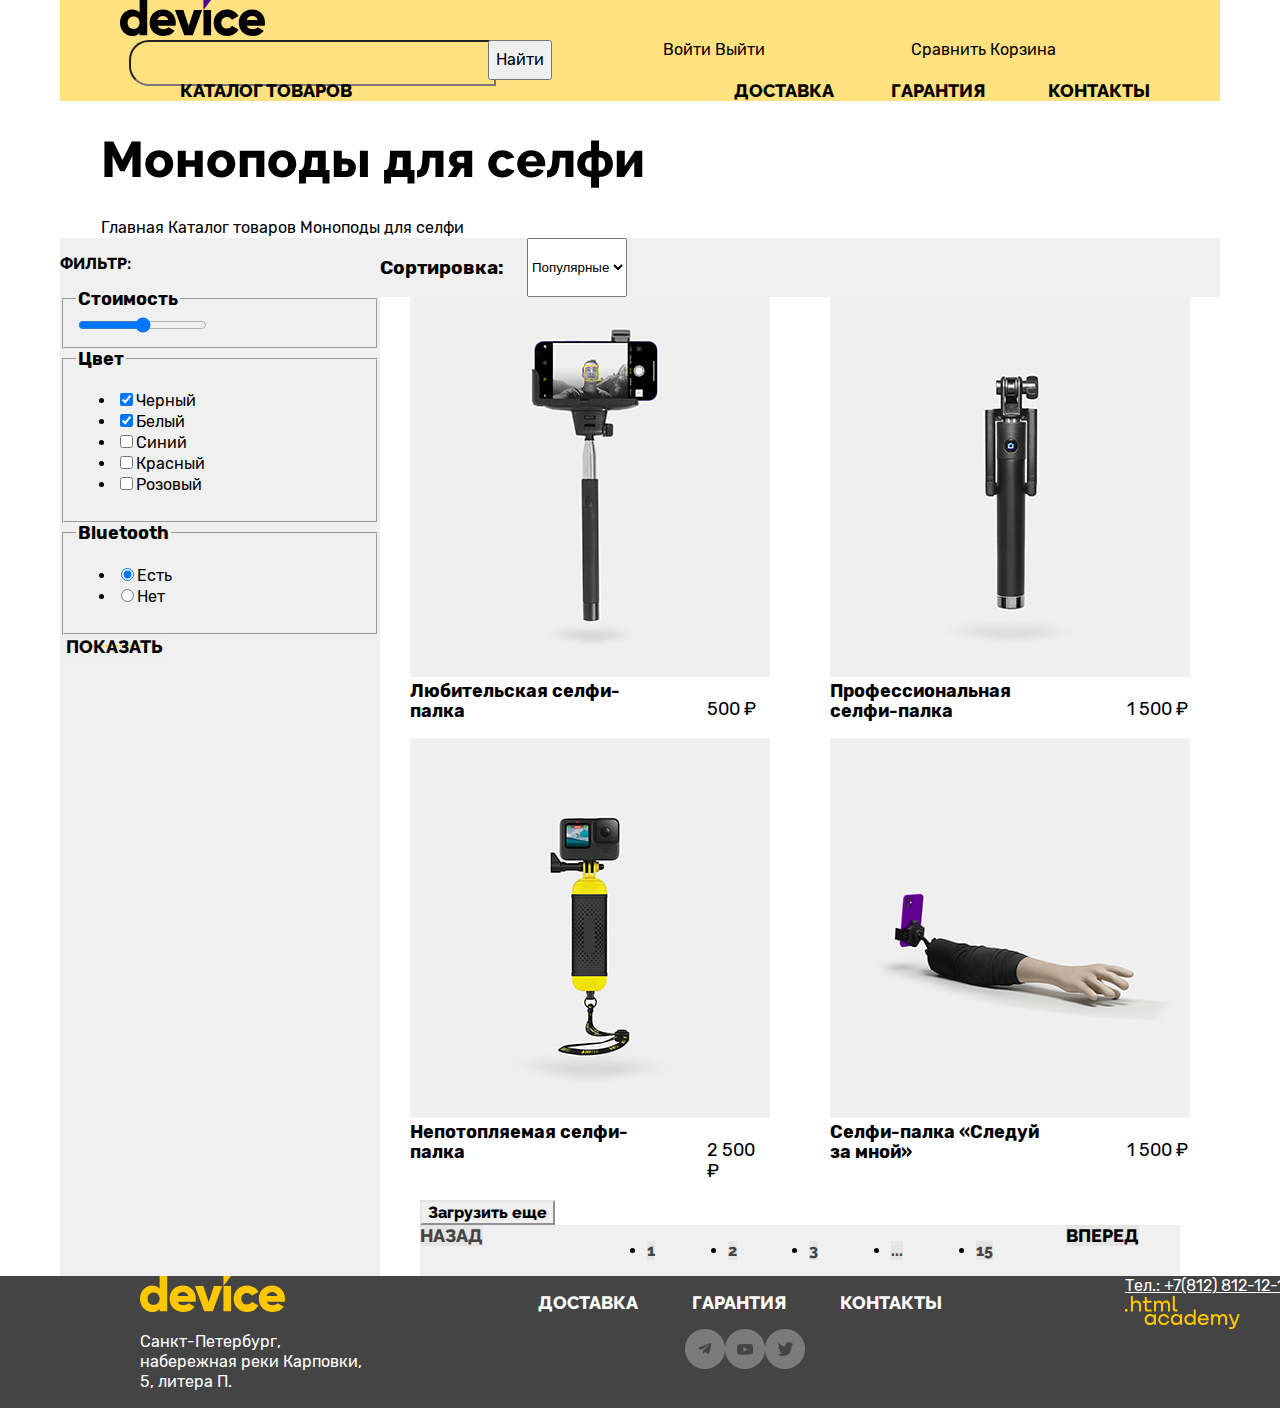
<file: catalog.html>
<!DOCTYPE html>
<html lang="ru">

  <head>
    <meta charset="utf-8">
    <title>HTML Academy: Каталог</title>
    <link rel="stylesheet" href="styles/styles.css">
  </head>

  <body>
    <header class="page_header">
      <div class="header_logo_container">
        <a class="logo_link" href="index.html">
          <img class="logo" src="images/logo/logo_main.svg" alt="логотип магазина Девайс." width="145" height="36">
        </a>
      </div>
      <div class="header_menu_container">
        <div class="header_menu_search_container">
          <form class="search_field" action="#" method="get">
            <input class="search_field" type="text" name="search">
          </form>
          <button class="search_button">
            Найти </button>
        </div>
        <div class="login_logout_container">
          <a class="login_link user_icon" href="#">Войти</a>
          <a class="login_link visually_hidden" href="#">Выйти</a>
        </div>
        <div class="compare_cart_container">
          <a class="login_link user_icon" href="#">Сравнить</a>
          <a class="login_link visually_hidden" href="#">Корзина</a>
        </div>
      </div>
      <div class="navigation_container">
        <nav class="navigation">
          <div class="navigation_catalog_container">
            <a class="navigation_link_catalog" href="catalog.html">Каталог товаров</a>
          </div>
          <div class="navigation_link_container">
            <a class="navigation_link" href="#">Доставка</a>
            <a class="navigation_link" href="#">Гарантия</a>
            <a class="navigation_link" href="#">Контакты</a>
          </div>
        </nav>
      </div>
    </header>
    <main class="main_inner">
      <div class="breadcrumbs_container">
        <h1 class="title_1">Моноподы для селфи</h1>
        <a class="breadcrumbs_link" href="index.html">Главная</a>
        <a class="breadcrumbs_link" href="#">Каталог товаров</a>
        <a class="breadcrumbs_link">Моноподы для селфи</a>
      </div>
      <div class="catalog_container">
        <Div class="filter_container">
          <div class="choosen_product_filter">
            <h3 class="choosen_product_filter_title">Фильтр:</h3>
            <fieldset>
              <legend class="choosen_product_group">Стоимость</legend>
              <input type="range" id="price" name="Price" min="0" max="5000" step="100">
            </fieldset>
            <fieldset>
              <legend class="choosen_product_group">Цвет</legend>
              <ul>
                <li><label class="choosen_product_filter_choose">
                    <input class="choosen_product_filter_choose_input" type="checkbox" checked="checked">Черный
                  </label></li>
                <li><label class="choosen_product_filter_choose">
                    <input class="choosen_product_filter_choose_input" type="checkbox" checked="checked">Белый
                  </label></li>
                <li><label class="choosen_product_filter_choose">
                    <input class="choosen_product_filter_choose_input" type="checkbox">Синий
                  </label></li>
                <li><label class="choosen_product_filter_choose">
                    <input class="choosen_product_filter_choose_input" type="checkbox">Красный
                  </label></li>
                <li><label class="choosen_product_filter_choose">
                    <input class="choosen_product_filter_choose_input" type="checkbox">Розовый
                  </label></li>
              </ul>
            </fieldset>
            <fieldset>
              <legend class="choosen_product_group">Bluetooth</legend>
              <ul>
                <li><label class="choosen_product_filter_choose">
                    <input class="choosen_product_filter_choose_input" type="radio" checked="checked">Есть
                  </label>
                <li><label class="choosen_product_filter_choose">
                    <input class="choosen_product_filter_choose_input" type="radio">Нет
                  </label>
              </ul>
            </fieldset>
            <form class="choosen_product_filter" action="№" method="get">
              <button class="show_button" type="submit">Показать</button>
            </form>
          </div>
        </Div>
        <div class="filtered_product_container">
          <div class="sorting_container">
            <h3 class="choosen_product_filter_title_catalog">Сортировка:</h3>
            <select class="select_control">
              <option value="popular">Популярные</option>
            </select>
          </div>
          <div class="filtered_product_info_container">
            <div class="filtered_product_info">
              <div class="filtered_product_photo">
                <a class="choosen_product_filter_link" href="#">
                  <img class="choosen_product_photo" src="images/catalog/product_1.jpg"
                    alt="Фото Любительской селфи-палки" width="360" height="380"></a>
              </div>
              <div class="filtered_product_description">
                <div class="filtered_product_title">
                  <b class="choosen_product_name">Любительская селфи-палка</b>
                </div>
                <div class="filtered_product_price">
                  <p class="choosen_product_price">500 ₽</p>
                </div>
              </div>
            </div>
            <div class="filtered_product_info">
              <div class="filtered_product_photo">
                <a class="choosen_product_filter_link" href="#">
                  <img class="choosen_product_photo" src="images/catalog/product_2.jpg"
                    alt="Фото Профессиональная селфи-палка" width="360" height="380">
                </a>
              </div>
              <div class="filtered_product_description">
                <div class="filtered_product_title">
                  <b class="choosen_product_name">Профессиональная селфи-палка</b>
                </div>
                <div class="filtered_product_price">
                  <p class="choosen_product_price">1 500 ₽</p>
                </div>
              </div>
            </div>
            <div class="filtered_product_info">
              <div class="filtered_product_photo">
                <a class="choosen_product_filter_link" href="#">
                  <img class="choosen_product_photo" src="images/catalog/product_3.jpg"
                    alt="Фото Непотопляемая селфи-палка" width="360" height="380">
                </a>
              </div>
              <div class="filtered_product_description">
                <div class="filtered_product_title">
                  <b class="choosen_product_name">Непотопляемая селфи-палка</b>
                </div>
                <div class="filtered_product_price">
                  <p class="choosen_product_price">2 500 ₽</p>
                </div>
              </div>
            </div>
            <div class="filtered_product_info">
              <div class="filtered_product_photo">
                <a class="choosen_product_filter_link" href="#">
                  <img class="choosen_product_photo" src="images/catalog/product_4.jpg"
                    alt="Фото Селфи_палка «Следуй за мной»" width="360" height="380">
                </a>
              </div>
              <div class="filtered_product_description">
                <div class="filtered_product_title">
                  <b class="choosen_product_name">Селфи-палка «Следуй за мной»</b>
                </div>
                <div class="filtered_product_price">
                  <p class="choosen_product_price">1 500 ₽</p>
                </div>
              </div>
            </div>
          </div>
          <div class="more_filtered_product_container">
            <button class="choosen_product_filter_button">Загрузить еще</button>
          </div>
          <div class="pagination_container">
            <div class="pagination_back">
              <a class="pagination_link_disabled" href="#">Назад</a>
            </div>
            <div class="pagination_number">
              <ul class="Pagination_list">
                <li class="pagination_item_current">
                  <a class="pagination_item_link" href="#"> 1 </a>
                </li>
                <li class="pagination_item">
                  <a class="pagination_item_link" href="#"> 2 </a>
                </li>
                <li class="pagination_item">
                  <a class="pagination_item_link" href="#"> 3 </a>
                </li>
                <li class="pagination_item">
                  <a class="pagination_item_link" href="#"> ... </a>
                </li>
                <li class="pagination_item">
                  <a class="pagination_item_link" href="#"> 15 </a>
                </li>
              </ul>
            </div>
            <div class="pagination_forward">
              <a class="pagination_link" href="#">Вперед</a>
            </div>
          </div>
        </div>
      </div>
      </div>
    </main>
    <footer class="page_footer">
      <div class="first_footer_container">
        <div class="footer_logo_container">
          <img class="footer_logo" src="images/logo/logo_footer.svg" alt="Желтый логотип компании" width="145"
            height="36">
          <p class="footer_description">Санкт-Петербург, набережная реки Карповки, 5, литера П.</p>
        </div>
      </div>
      <div class="second_footer_container">
        <div class="footer_menu">
          <ul class="footer_list">
            <li class="footer_item"><a class="footer_link" href="#">Доставка</a></li>
            <li class="footer_item"><a class="footer_link" href="#">Гарантия</a></li>
            <li class="footer_item"><a class="footer_link" href="#">Контакты</a></li>
          </ul>
        </div>
        <div class="footer_social">
          <ul class="footer_list">
            <li class="footer_item">
              <a class="footer_link" href="#">
                <img class="social_icon" src="images/icons/telegram.png" alt="Логотип Телеграмма" width="40"
                  height="40">
              </a>
            </li>
            <li class="footer_item">
              <a class="footer_link" href="#">
                <img class="social_icon" src="images/icons/youtube.png" alt="Логотип Ютуба" width="40" height="40">
              </a>
            </li>
            <li class="footer_item">
              <a class="footer_link" href="#">
                <img class="social_icon" src="images/icons/twitter.png" alt="Логотип Твиттера" width="40" height="40">
              </a>
            </li>
          </ul>
        </div>
      </div>
      <div class="third_footer_container">
        <div class="footer_phone_number_container">
          <a class="footer_description" href="+78128121212">Тел.: +7(812) 812-12-12</a>
        </div>
        <div class="footer_academy_logo_container">
          <a class="footer_link" href="#">
            <img class="academy_logo" src="images/logo/logo_academy.svg" alt="Логотип HTML Академии" width="115"
              height="33">
          </a>
        </div>
      </div>

    </footer>

  </body>

</html>
</file>
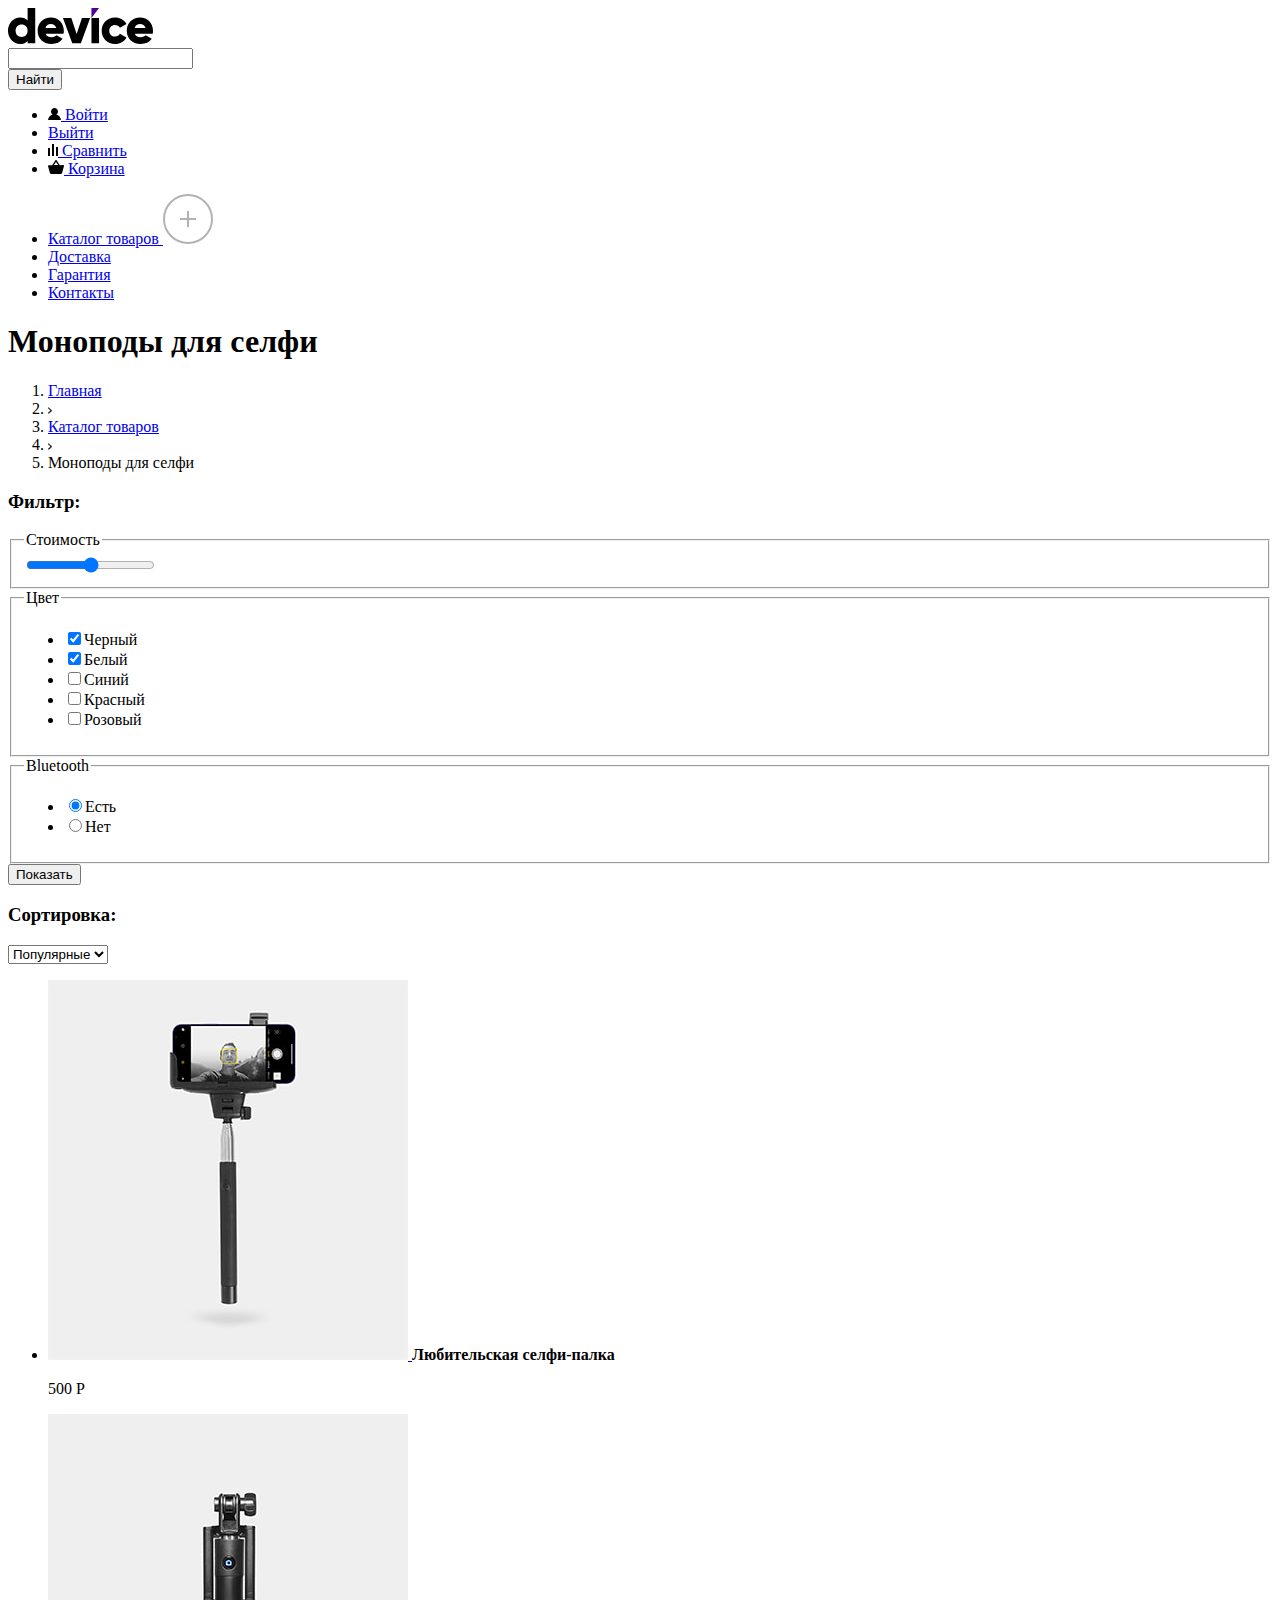
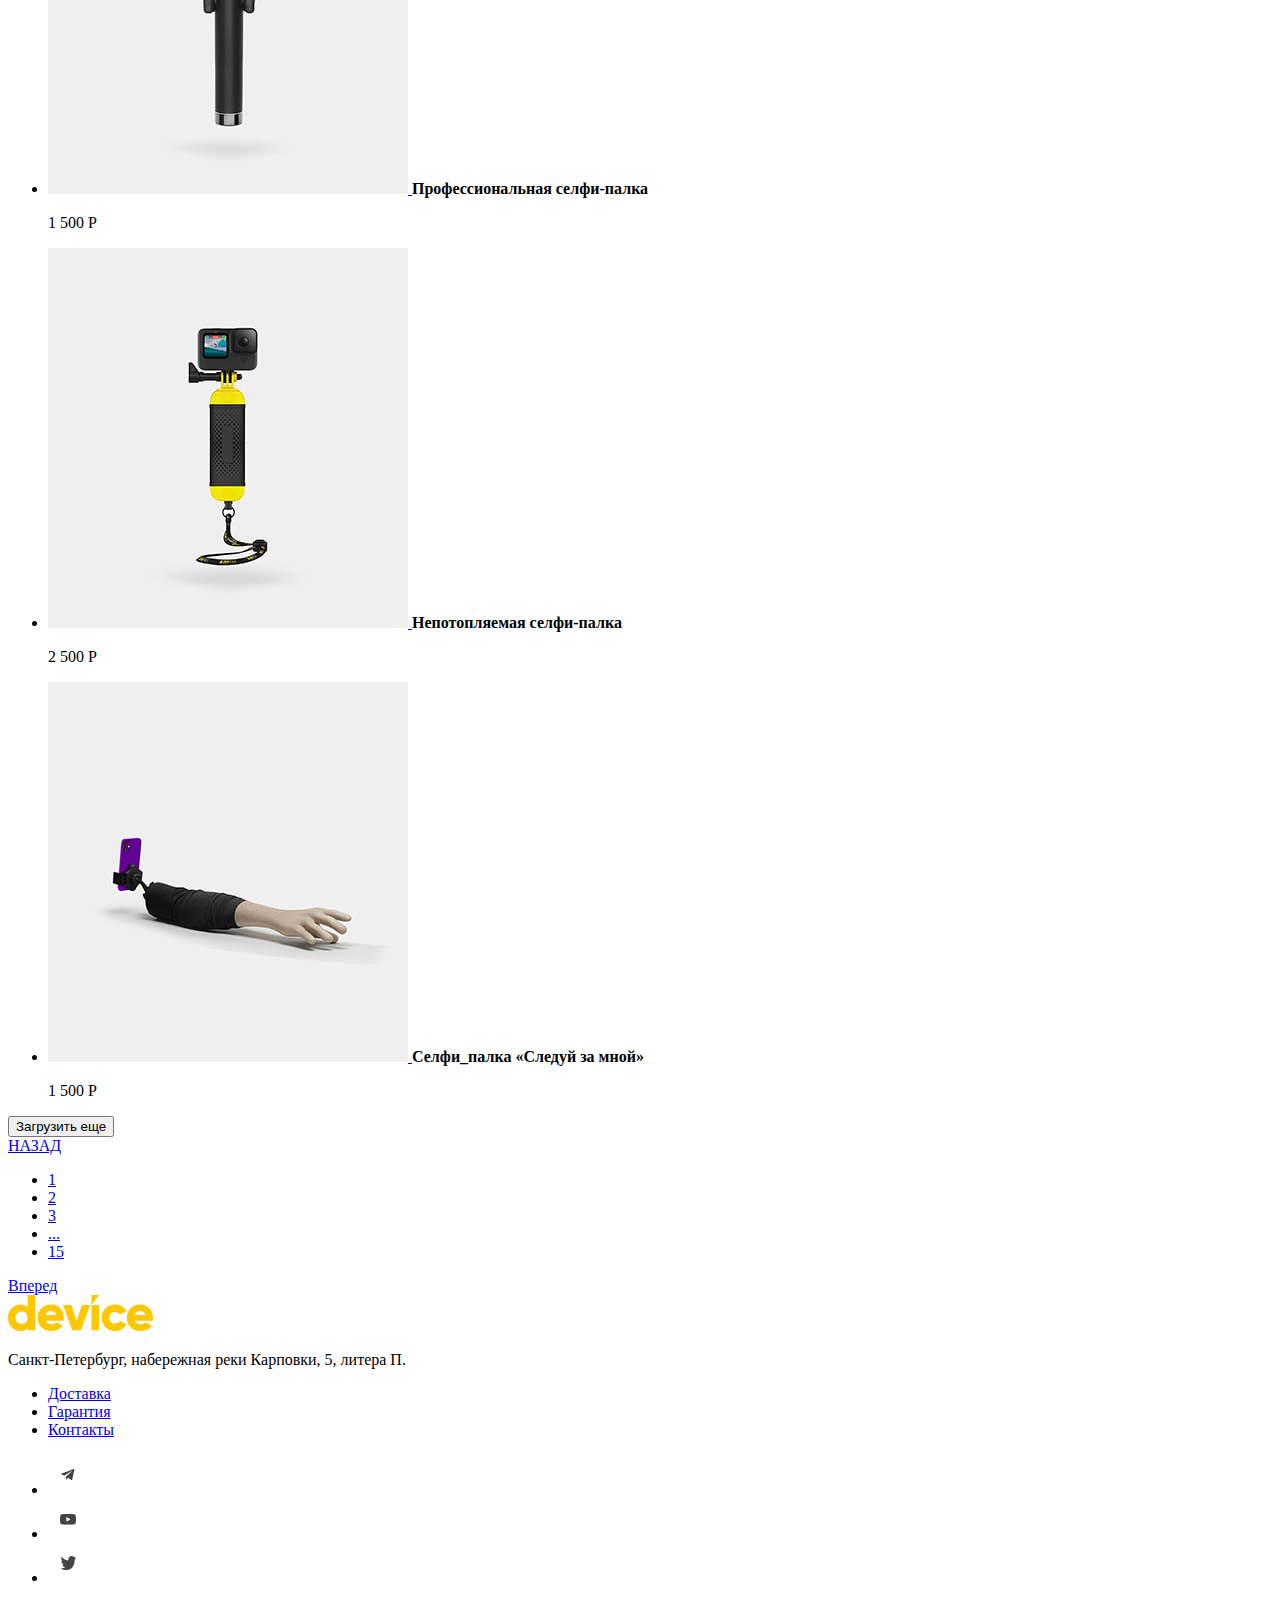
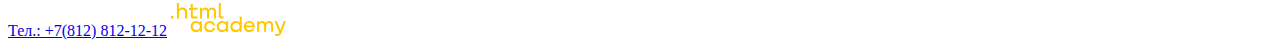
<file: 3/catalog.html>
<!DOCTYPE html>
<html lang="ru">
  <head>
    <meta charset="utf-8">
    <title>HTML Academy: Каталог</title>
    <base href="https://htmlacademy-htmlcss.github.io/2293973-device-36/3/">
</head>
  <body>
  <header class="page_header">
    <img
    class="logo"
    src="images/logo/logo_main.svg"
    alt="логотип магазина Девайс."
    width="145"
    height="36">
      <section class="search_input">
      <form class="search_field" action="#" method="get">
        <input type="text" name="search">
      </form>
      <button class="search_button"> Найти </button>
    </section>
    <section class="login_input">
      <ul class="login_list">
        <li class="login_list_item">
          <a class="login_link" href="#">
            <img
            class="icon"
            src="images/icons/user.svg"
            alt="иконка пользователя"
            width="13"
            height="12">
          Войти</a>
        </li>
        <li class="visually_hidden">
          <a class="login_link" href="#">Выйти</a></li>
        <li class="login_list_item">
          <a class="login_link" href="#">
            <img
            class="icon"
            src="images/icons/compare.svg"
            alt="иконка сравнения"
            width="10"
            height="12">
          Сравнить</a>
        </li>
        <li class="login_list_item">
          <a class="login_link" href="#">
            <img
            class="icon"
            src="images/icons/cart.svg"
            alt="Иконка корзины">
          Корзина</a>
        </li>
      </ul>
    </section>
    <section class="navigation">
      <ul class="navigation_list">
        <li class="navigation_item">
          <a class="navigation_link" href="catalog.html">Каталог товаров
            <img
            class="icon"
            src="images/icons/catalog.svg"
            alt="Иконка каталога"
            width="50"
            height="50">
          </a>
        </li>
        <li class="navigation_item">
          <a class="navigation_link" href="#">Доставка</a></li>
        <li class="navigation_item">
          <a class="navigation_link" href="#" >Гарантия</a></li>
        <li class="navigation_item">
            <a class="navigation_link" href="#">Контакты</a></li>
            </ul>
    </section>
  </header>
  <main class="main_inner">
    <section class="Breadcrumbs">
      <h1>Моноподы для селфи</h1>
      <ol class="'Chosen_product_path_list">
        <li class="Breadcrumbs_item">
          <a class="Breadcrumbs_link" href="index.html">Главная</a>
        </li>
        <li class="Breadcrumbs_item">
          <img
          class="Breadcrumbs_road_arrow"
          src="images/icons/breadcrumbs_arrow.png"
          alt="следующий раздел"
          width="4"
          height="7"
          >
<!--В фигме не целые числа размера-->
        </li>
        <li class="Breadcrumbs_item">
          <a class="Breadcrumbs_link" href="#">Каталог товаров</a>
        </li>
        <li class="Breadcrumbs_item">
          <img
          class="Breadcrumbs_road_arrow"
          src="images/icons/breadcrumbs_arrow.png"
          alt="следующий раздел"
          width="4"
          height="7">
        </li>
        <li class="Breadcrumbs_item">
          <a class="Breadcrumbs_link">Моноподы для селфи</a>
        </li>
      </ol>
    </section>
    <section class="Choosen_product_filter">
      <h3 class="Choosen_product_filter_title">Фильтр:</h3>
      <fieldset>
        <legend class="Choosen_product_group">Стоимость</legend>
        <input type="range" id="price" name="Price" min="0" max="5000" step="100">
      </fieldset>
      <fieldset>
        <legend class="Choosen_product_group">Цвет</legend>
        <ul>
          <li><label class="Choosen product_filter_choose">
          <input class="Choosen product_filter_choose_input" type="checkbox" checked="checked">Черный
        </label></li>
          <li><label class="Choosen product_filter_choose">
          <input class="Choosen product_filter_choose_input" type="checkbox" checked="checked">Белый
        </label></li>
          <li><label class="Choosen product_filter_choose">
          <input class="Choosen product_filter_choose_input" type="checkbox">Синий
        </label></li>
          <li><label class="Choosen product_filter_choose">
          <input class="Choosen product_filter_choose_input" type="checkbox">Красный
        </label></li>
          <li><label class="Choosen product_filter_choose">
          <input class="Choosen product_filter_choose_input" type="checkbox">Розовый
        </label></li>
      </ul>
      </fieldset>
      <fieldset>
          <legend class="Choosen_product_group">Bluetooth</legend>
          <ul>
          <li><label class="Choosen product_filter_choose">
            <input class="Choosen product_filter_choose_input" type="radio" checked="checked">Есть
          </label>
          <li><label class="Choosen product_filter_choose">
            <input class="Choosen product_filter_choose_input" type="radio">Нет
          </label>
        </ul>
      </fieldset>
      <form class="Choosen_product_filter" action="№" method="get">
        <button class="button" type="submit">Показать</button>
      </form>
    </section>
    <section>
      <h3 class="Choosen_product_filter_title">Сортировка:</h3>
      <select class="select_control">
        <option value="popular">Популярные</option>
      </select>
      <ul>
      <li>
        <a class="Choosen_product_filter_link" href="#">
          <img
          class="choosen_product_photo"
          src="images/catalog/product_1.jpg"
          alt="Фото Любительской селфи-палки"
          width="360"
          height="380">
        </a>
        <b class="choosen_product_name">Любительская селфи-палка</b>
        <p class="choosen_product_price">500 Р</p>
      </li>
      <li>
        <a class="Choosen_product_filter_link" href="#">
          <img
          class="choosen_product_photo"
          src="images/catalog/product_2.jpg"
          alt="Фото Профессиональная селфи-палка"
          width="360"
          height="380">
        </a>
        <b class="choosen_product_name">Профессиональная селфи-палка</b>
        <p class="choosen_product_price">1 500 Р</p>
      </li>
      <li>
        <a class="Choosen_product_filter_link" href="#">
          <img
          class="choosen_product_photo"
          src="images/catalog/product_3.jpg"
          alt="Фото Непотопляемая селфи-палка"
          width="360"
          height="380">
        </a>
        <b class="choosen_product_name">Непотопляемая селфи-палка</b>
        <p class="choosen_product_price">2 500 Р</p>
      </li>
      <li>
        <a class="Choosen_product_filter_link" href="#">
          <img
          class="choosen_product_photo"
          src="images/catalog/product_4.jpg"
          alt="Фото Селфи_палка «Следуй за мной»"
          width="360"
          height="380">
        </a>

        <b class="choosen_product_name">Селфи_палка «Следуй за мной»</b>
        <p class="choosen_product_price">1 500 Р</p>
      </li>
    </ul>
    <button class="Choosen_product_filter_button">Загрузить еще</button>
    <div>
      <a class="pagination_link_disabled" href="#">НАЗАД</a>
      <ul class="Pagination_list">
        <li class="pagination_item_current">
          <a class="pagination_item_link" href="#"> 1 </a>
        </li>
        <li class="pagination_item">
          <a class="pagination_item_link" href="#"> 2 </a>
        </li>
        <li class="pagination_item">
          <a class="pagination_item_link" href="#"> 3 </a>
        </li>
        <li class="pagination_item">
          <a class="pagination_item_link" href="#"> ... </a>
        </li>
        <li class="pagination_item">
          <a class="pagination_item_link" href="#"> 15 </a>
        </li>
      </ul>
      <a class="pagination_link" href="#">Вперед</a>
    </div>
    </section>
  </main>
  <footer>
    <div>
      <img
      class="footer_logo"
      src="images/logo/logo_footer.svg"
      alt="'Желтый логотип компании"
      width="145"
      height="36">
      <p class="footer_description">Санкт-Петербург, набережная реки Карповки, 5, литера П.</p>
    </div>
    <div>
      <ul class="footer_list">
        <li class="footer_item"><a class="footer_link" href="#">Доставка</a></li>
        <li class="footer_item"><a class="footer_link" href="#">Гарантия</a></li>
        <li class="footer_item"><a class="footer_link" href="#">Контакты</a></li>
      </ul>
    </div>
    <div>
      <ul class="footer_list">
        <li class="footer_item">
          <a class="footer_link" href="#">
            <img
            class="social_icon"
            src="images/icons/telegram.png"
            alt="Логотип Телеграмма"
            width="40"
            height="40">
          </a>
        </li>
        <li class="footer_item">
          <a class="footer_link" href="#">
            <img
            class="social_icon"
            src="images/icons/youtube.png"
            alt="Логотип Ютуба"
            width="40"
            height="40">
          </a>
        </li>
        <li class="footer_item">
          <a class="footer_link" href="#">
            <img
            class="social_icon"
            src="images/icons/twitter.png"
            alt="Логотип Твиттера"
            width="40"
            height="40">
          </a>
        </li>
      </ul>
    </div>
    <div>
      <a class="footer_link" href="+78128121212">Тел.: +7(812) 812-12-12</a>
      <a class="footer_link" href="#">
        <img
        class="academy_logo"
        src="images/logo/logo_academy.svg"
        alt="Логотип HTML Академии"
        width="115"
        height="33">
      </a>
    </div>
  </footer>

    </body>
  </html>
</file>
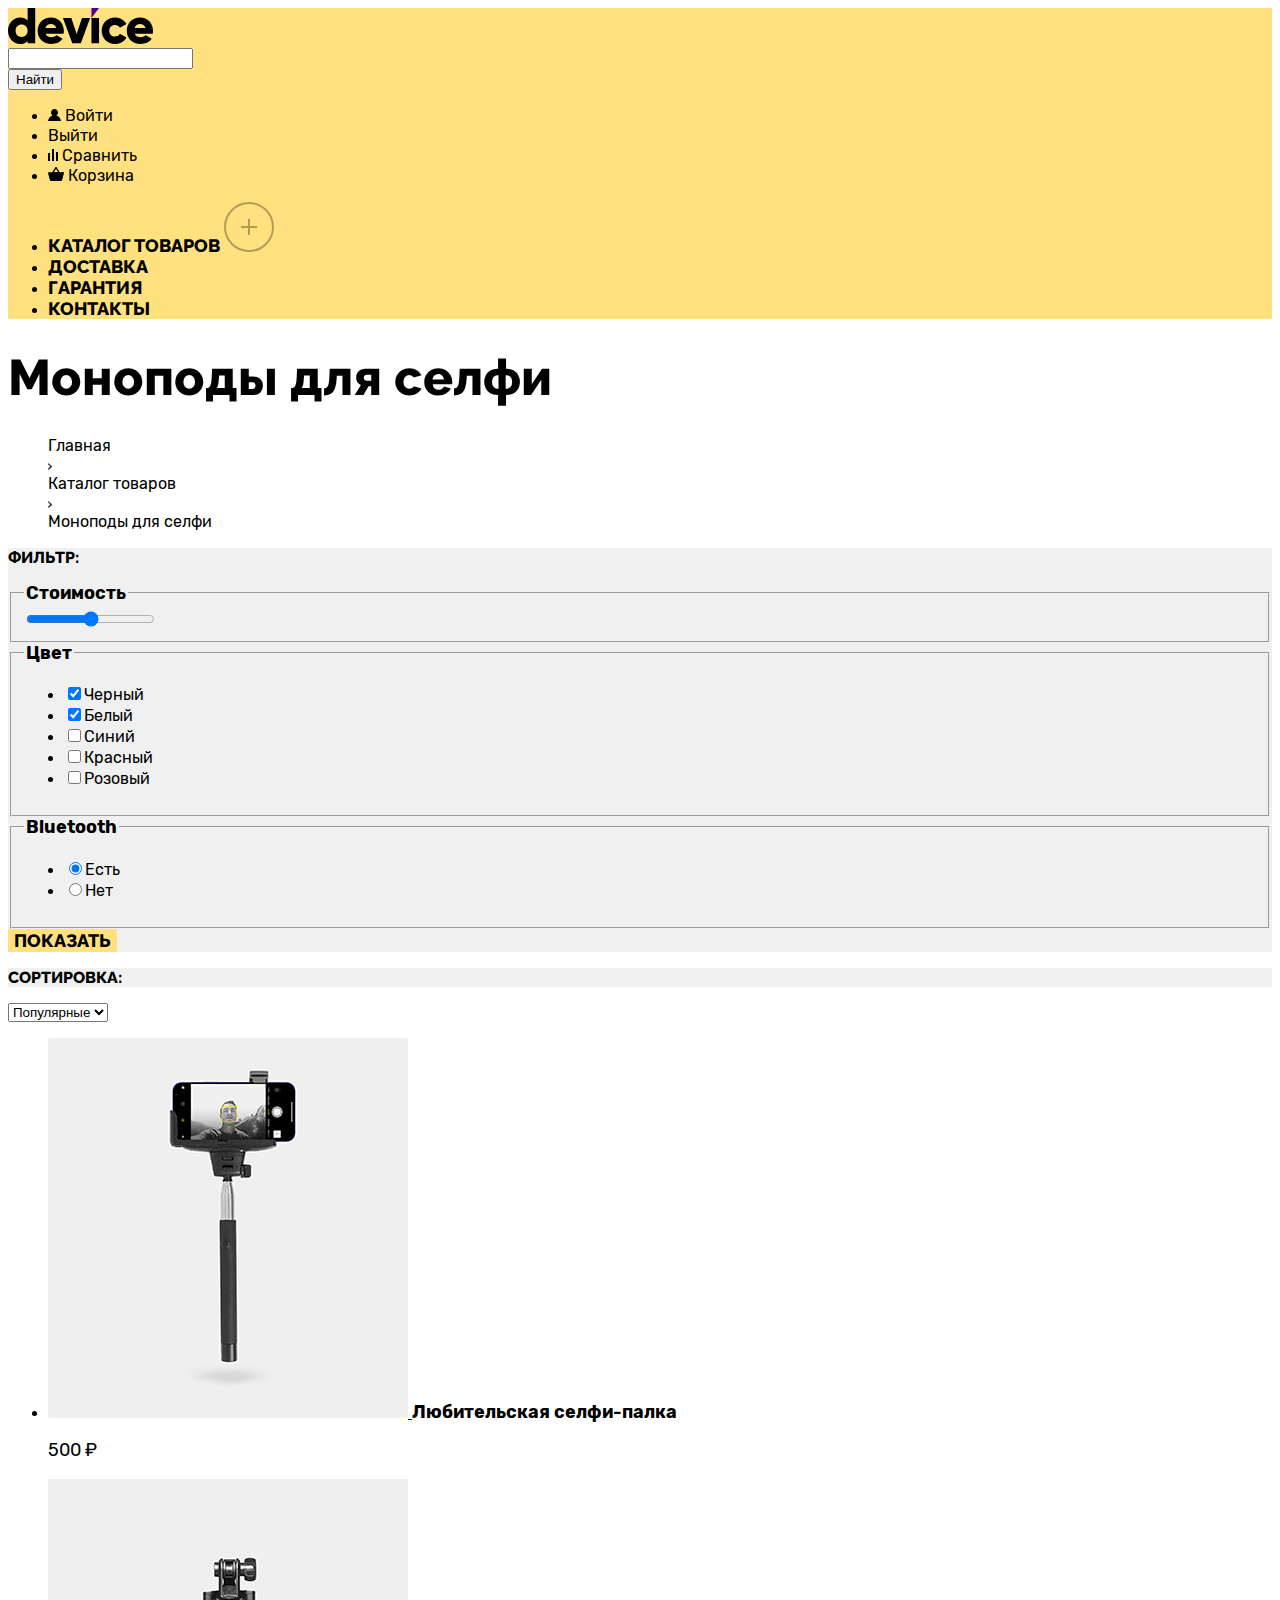
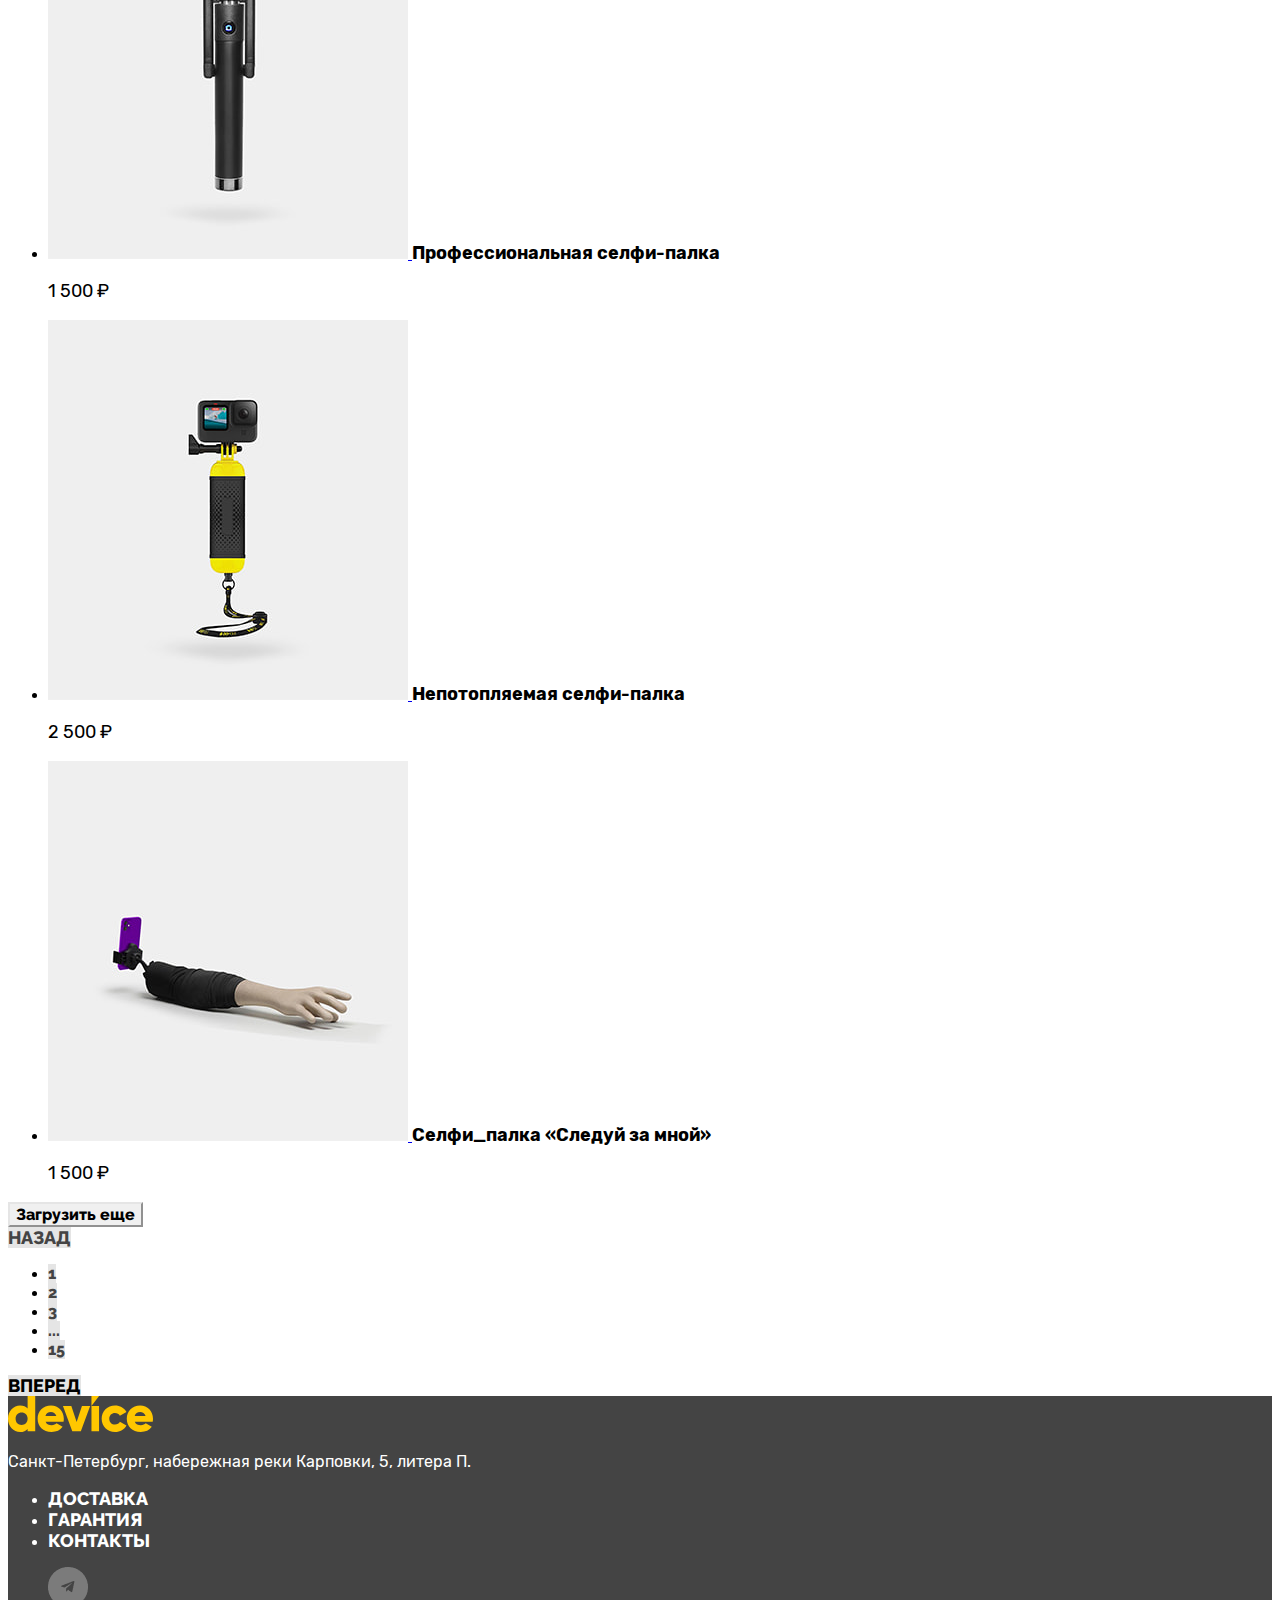
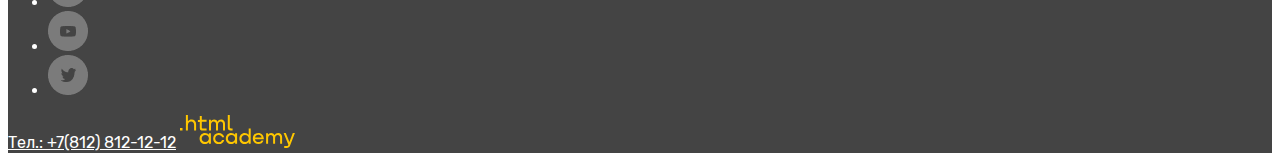
<file: 4/catalog.html>
<!DOCTYPE html>
<html lang="ru">
  <head>
    <meta charset="utf-8">
    <title>HTML Academy: Каталог</title>
    <link rel="stylesheet" href="styles/styles.css">
    <base href="https://htmlacademy-htmlcss.github.io/2293973-device-36/4/">
</head>
  <body>
  <header class="page_header">
    <a href="index.html">
      <img
      class="logo"
      src="images/logo/logo_main.svg"
      alt="логотип магазина Девайс."
      width="145"
      height="36">
  </a>
      <section class="search_input">
      <form class="search_field" action="#" method="get">
        <input type="text" name="search">
      </form>
      <button class="search_button"> Найти </button>
    </section>
    <section class="login_input">
      <ul class="login_list">
        <li class="login_list_item">
          <a class="login_link" href="#">
            <img
            class="icon"
            src="images/icons/user.svg"
            alt="иконка пользователя"
            width="13"
            height="12">
          Войти</a>
        </li>
        <li class="visually_hidden">
          <a class="login_link" href="#">Выйти</a></li>
        <li class="login_list_item">
          <a class="login_link" href="#">
            <img
            class="icon"
            src="images/icons/compare.svg"
            alt="иконка сравнения"
            width="10"
            height="12">
          Сравнить</a>
        </li>
        <li class="login_list_item">
          <a class="login_link" href="#">
            <img
            class="icon"
            src="images/icons/cart.svg"
            alt="Иконка корзины">
          Корзина</a>
        </li>
      </ul>
    </section>
    <section class="navigation">
      <ul class="navigation_list">
        <li class="navigation_item">
          <a class="navigation_link" href="catalog.html">Каталог товаров
            <img
            class="icon"
            src="images/icons/catalog.svg"
            alt="Иконка каталога"
            width="50"
            height="50">
          </a>
        </li>
        <li class="navigation_item">
          <a class="navigation_link" href="#">Доставка</a></li>
        <li class="navigation_item">
          <a class="navigation_link" href="#" >Гарантия</a></li>
        <li class="navigation_item">
            <a class="navigation_link" href="#">Контакты</a></li>
            </ul>
    </section>
  </header>
  <main class="main_inner">
    <section class="Breadcrumbs">
      <h1 class="title_1">Моноподы для селфи</h1>
      <ol class="Chosen_product_path_list">
        <li class="Breadcrumbs_item">
          <a class="Breadcrumbs_link" href="index.html">Главная</a>
        </li>
        <li class="Breadcrumbs_item">
          <img
          class="Breadcrumbs_road_arrow"
          src="images/icons/breadcrumbs_arrow.png"
          alt="следующий раздел"
          width="4"
          height="7"
          >
<!--В фигме не целые числа размера-->
        </li>
        <li class="Breadcrumbs_item">
          <a class="Breadcrumbs_link" href="#">Каталог товаров</a>
        </li>
        <li class="Breadcrumbs_item">
          <img
          class="Breadcrumbs_road_arrow"
          src="images/icons/breadcrumbs_arrow.png"
          alt="следующий раздел"
          width="4"
          height="7">
        </li>
        <li class="Breadcrumbs_item">
          <a class="Breadcrumbs_link">Моноподы для селфи</a>
        </li>
      </ol>
    </section>
    <section class="Choosen_product_filter">
      <h3 class="Choosen_product_filter_title">Фильтр:</h3>
      <fieldset>
        <legend class="Choosen_product_group">Стоимость</legend>
        <input type="range" id="price" name="Price" min="0" max="5000" step="100">
      </fieldset>
      <fieldset>
        <legend class="Choosen_product_group">Цвет</legend>
        <ul>
          <li><label class="Choosen_product_filter_choose">
          <input class="Choosen_product_filter_choose_input" type="checkbox" checked="checked">Черный
        </label></li>
          <li><label class="Choosen_product_filter_choose">
          <input class="Choosen_product_filter_choose_input" type="checkbox" checked="checked">Белый
        </label></li>
          <li><label class="Choosen_product_filter_choose">
          <input class="Choosen_product_filter_choose_input" type="checkbox">Синий
        </label></li>
          <li><label class="Choosen_product_filter_choose">
          <input class="Choosen_product_filter_choose_input" type="checkbox">Красный
        </label></li>
          <li><label class="Choosen_product_filter_choose">
          <input class="Choosen_product_filter_choose_input" type="checkbox">Розовый
        </label></li>
      </ul>
      </fieldset>
      <fieldset>
          <legend class="Choosen_product_group">Bluetooth</legend>
          <ul>
          <li><label class="Choosen_product_filter_choose">
            <input class="Choosen_product_filter_choose_input" type="radio" checked="checked">Есть
          </label>
          <li><label class="Choosen_product_filter_choose">
            <input class="Choosen_product_filter_choose_input" type="radio">Нет
          </label>
        </ul>
      </fieldset>
      <form class="Choosen_product_filter" action="№" method="get">
        <button class="show_button" type="submit">Показать</button>
      </form>
    </section>
    <section>
      <h3 class="Choosen_product_filter_title">Сортировка:</h3>
      <select class="select_control">
        <option value="popular">Популярные</option>
      </select>
      <ul>
      <li>
        <a class="Choosen_product_filter_link" href="#">
          <img
          class="choosen_product_photo"
          src="images/catalog/product_1.jpg"
          alt="Фото Любительской селфи-палки"
          width="360"
          height="380">
        </a>
        <b class="choosen_product_name">Любительская селфи-палка</b>
        <p class="choosen_product_price">500 ₽</p>
      </li>
      <li>
        <a class="Choosen_product_filter_link" href="#">
          <img
          class="choosen_product_photo"
          src="images/catalog/product_2.jpg"
          alt="Фото Профессиональная селфи-палка"
          width="360"
          height="380">
        </a>
        <b class="choosen_product_name">Профессиональная селфи-палка</b>
        <p class="choosen_product_price">1 500 ₽</p>
      </li>
      <li>
        <a class="Choosen_product_filter_link" href="#">
          <img
          class="choosen_product_photo"
          src="images/catalog/product_3.jpg"
          alt="Фото Непотопляемая селфи-палка"
          width="360"
          height="380">
        </a>
        <b class="choosen_product_name">Непотопляемая селфи-палка</b>
        <p class="choosen_product_price">2 500 ₽</p>
      </li>
      <li>
        <a class="Choosen_product_filter_link" href="#">
          <img
          class="choosen_product_photo"
          src="images/catalog/product_4.jpg"
          alt="Фото Селфи_палка «Следуй за мной»"
          width="360"
          height="380">
        </a>

        <b class="choosen_product_name">Селфи_палка «Следуй за мной»</b>
        <p class="choosen_product_price">1 500 ₽</p>
      </li>
    </ul>
    <button class="Choosen_product_filter_button">Загрузить еще</button>
    <div class="pagination_line">
      <a class="pagination_link_disabled" href="#">Назад</a>
      <ul class="Pagination_list">
        <li class="pagination_item_current">
          <a class="pagination_item_link" href="#"> 1 </a>
        </li>
        <li class="pagination_item">
          <a class="pagination_item_link" href="#"> 2 </a>
        </li>
        <li class="pagination_item">
          <a class="pagination_item_link" href="#"> 3 </a>
        </li>
        <li class="pagination_item">
          <a class="pagination_item_link" href="#"> ... </a>
        </li>
        <li class="pagination_item">
          <a class="pagination_item_link" href="#"> 15 </a>
        </li>
      </ul>
      <a class="pagination_link" href="#">Вперед</a>
    </div>
    </section>
  </main>
  <footer class="page_footer">
    <div>
      <img class="footer_logo" src="images/logo/logo_footer.svg" alt="Желтый логотип компании" width="145"
        height="36">
      <p class="footer_description">Санкт-Петербург, набережная реки Карповки, 5, литера П.</p>
    </div>
    <div>
      <ul class="footer_list">
        <li class="footer_item"><a class="footer_link" href="#">Доставка</a></li>
        <li class="footer_item"><a class="footer_link" href="#">Гарантия</a></li>
        <li class="footer_item"><a class="footer_link" href="#">Контакты</a></li>
      </ul>
    </div>
    <div>
      <ul class="footer_list">
        <li class="footer_item">
          <a class="footer_link" href="#">
            <img class="social_icon" src="images/icons/telegram.png" alt="Логотип Телеграмма" width="40" height="40">
          </a>
        </li>
        <li class="footer_item">
          <a class="footer_link" href="#">
            <img class="social_icon" src="images/icons/youtube.png" alt="Логотип Ютуба" width="40" height="40">
          </a>
        </li>
        <li class="footer_item">
          <a class="footer_link" href="#">
            <img class="social_icon" src="images/icons/twitter.png" alt="Логотип Твиттера" width="40" height="40">
          </a>
        </li>
      </ul>
    </div>
    <div>
      <a class="footer_description" href="+78128121212">Тел.: +7(812) 812-12-12</a>
      <a class="footer_link" href="#">
        <img class="academy_logo" src="images/logo/logo_academy.svg" alt="Логотип HTML Академии" width="115"
          height="33">
      </a>
    </div>
  </footer>

    </body>
  </html>
</file>
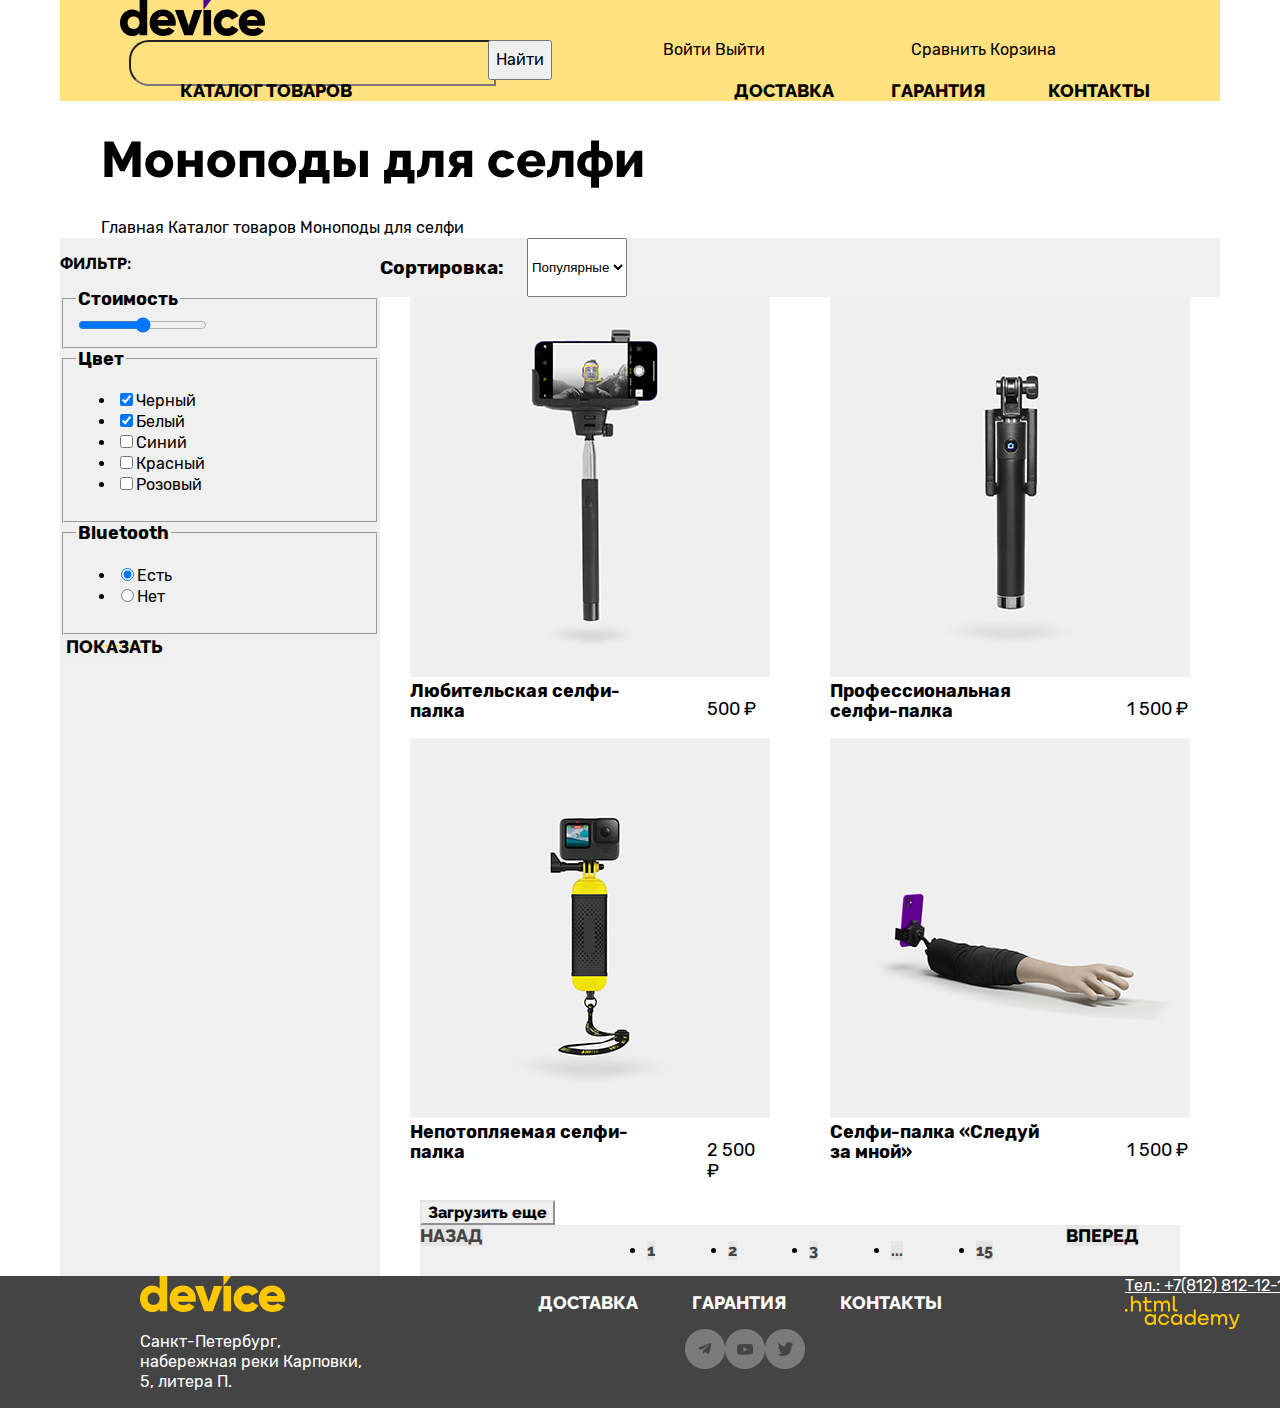
<file: 5/catalog.html>
<!DOCTYPE html>
<html lang="ru">

  <head>
    <meta charset="utf-8">
    <title>HTML Academy: Каталог</title>
    <link rel="stylesheet" href="styles/styles.css">
    <base href="https://htmlacademy-htmlcss.github.io/2293973-device-36/5/">
</head>

  <body>
    <header class="page_header">
      <div class="header_logo_container">
        <a class="logo_link" href="index.html">
          <img class="logo" src="images/logo/logo_main.svg" alt="логотип магазина Девайс." width="145" height="36">
        </a>
      </div>
      <div class="header_menu_container">
        <div class="header_menu_search_container">
          <form class="search_field" action="#" method="get">
            <input class="search_field" type="text" name="search">
          </form>
          <button class="search_button">
            Найти </button>
        </div>
        <div class="login_logout_container">
          <a class="login_link user_icon" href="#">Войти</a>
          <a class="login_link visually_hidden" href="#">Выйти</a>
        </div>
        <div class="compare_cart_container">
          <a class="login_link user_icon" href="#">Сравнить</a>
          <a class="login_link visually_hidden" href="#">Корзина</a>
        </div>
      </div>
      <div class="navigation_container">
        <nav class="navigation">
          <div class="navigation_catalog_container">
            <a class="navigation_link_catalog" href="catalog.html">Каталог товаров</a>
          </div>
          <div class="navigation_link_container">
            <a class="navigation_link" href="#">Доставка</a>
            <a class="navigation_link" href="#">Гарантия</a>
            <a class="navigation_link" href="#">Контакты</a>
          </div>
        </nav>
      </div>
    </header>
    <main class="main_inner">
      <div class="breadcrumbs_container">
        <h1 class="title_1">Моноподы для селфи</h1>
        <a class="breadcrumbs_link" href="index.html">Главная</a>
        <a class="breadcrumbs_link" href="#">Каталог товаров</a>
        <a class="breadcrumbs_link">Моноподы для селфи</a>
      </div>
      <div class="catalog_container">
        <Div class="filter_container">
          <div class="choosen_product_filter">
            <h3 class="choosen_product_filter_title">Фильтр:</h3>
            <fieldset>
              <legend class="choosen_product_group">Стоимость</legend>
              <input type="range" id="price" name="Price" min="0" max="5000" step="100">
            </fieldset>
            <fieldset>
              <legend class="choosen_product_group">Цвет</legend>
              <ul>
                <li><label class="choosen_product_filter_choose">
                    <input class="choosen_product_filter_choose_input" type="checkbox" checked="checked">Черный
                  </label></li>
                <li><label class="choosen_product_filter_choose">
                    <input class="choosen_product_filter_choose_input" type="checkbox" checked="checked">Белый
                  </label></li>
                <li><label class="choosen_product_filter_choose">
                    <input class="choosen_product_filter_choose_input" type="checkbox">Синий
                  </label></li>
                <li><label class="choosen_product_filter_choose">
                    <input class="choosen_product_filter_choose_input" type="checkbox">Красный
                  </label></li>
                <li><label class="choosen_product_filter_choose">
                    <input class="choosen_product_filter_choose_input" type="checkbox">Розовый
                  </label></li>
              </ul>
            </fieldset>
            <fieldset>
              <legend class="choosen_product_group">Bluetooth</legend>
              <ul>
                <li><label class="choosen_product_filter_choose">
                    <input class="choosen_product_filter_choose_input" type="radio" checked="checked">Есть
                  </label>
                <li><label class="choosen_product_filter_choose">
                    <input class="choosen_product_filter_choose_input" type="radio">Нет
                  </label>
              </ul>
            </fieldset>
            <form class="choosen_product_filter" action="№" method="get">
              <button class="show_button" type="submit">Показать</button>
            </form>
          </div>
        </Div>
        <div class="filtered_product_container">
          <div class="sorting_container">
            <h3 class="choosen_product_filter_title_catalog">Сортировка:</h3>
            <select class="select_control">
              <option value="popular">Популярные</option>
            </select>
          </div>
          <div class="filtered_product_info_container">
            <div class="filtered_product_info">
              <div class="filtered_product_photo">
                <a class="choosen_product_filter_link" href="#">
                  <img class="choosen_product_photo" src="images/catalog/product_1.jpg"
                    alt="Фото Любительской селфи-палки" width="360" height="380"></a>
              </div>
              <div class="filtered_product_description">
                <div class="filtered_product_title">
                  <b class="choosen_product_name">Любительская селфи-палка</b>
                </div>
                <div class="filtered_product_price">
                  <p class="choosen_product_price">500 ₽</p>
                </div>
              </div>
            </div>
            <div class="filtered_product_info">
              <div class="filtered_product_photo">
                <a class="choosen_product_filter_link" href="#">
                  <img class="choosen_product_photo" src="images/catalog/product_2.jpg"
                    alt="Фото Профессиональная селфи-палка" width="360" height="380">
                </a>
              </div>
              <div class="filtered_product_description">
                <div class="filtered_product_title">
                  <b class="choosen_product_name">Профессиональная селфи-палка</b>
                </div>
                <div class="filtered_product_price">
                  <p class="choosen_product_price">1 500 ₽</p>
                </div>
              </div>
            </div>
            <div class="filtered_product_info">
              <div class="filtered_product_photo">
                <a class="choosen_product_filter_link" href="#">
                  <img class="choosen_product_photo" src="images/catalog/product_3.jpg"
                    alt="Фото Непотопляемая селфи-палка" width="360" height="380">
                </a>
              </div>
              <div class="filtered_product_description">
                <div class="filtered_product_title">
                  <b class="choosen_product_name">Непотопляемая селфи-палка</b>
                </div>
                <div class="filtered_product_price">
                  <p class="choosen_product_price">2 500 ₽</p>
                </div>
              </div>
            </div>
            <div class="filtered_product_info">
              <div class="filtered_product_photo">
                <a class="choosen_product_filter_link" href="#">
                  <img class="choosen_product_photo" src="images/catalog/product_4.jpg"
                    alt="Фото Селфи_палка «Следуй за мной»" width="360" height="380">
                </a>
              </div>
              <div class="filtered_product_description">
                <div class="filtered_product_title">
                  <b class="choosen_product_name">Селфи-палка «Следуй за мной»</b>
                </div>
                <div class="filtered_product_price">
                  <p class="choosen_product_price">1 500 ₽</p>
                </div>
              </div>
            </div>
          </div>
          <div class="more_filtered_product_container">
            <button class="choosen_product_filter_button">Загрузить еще</button>
          </div>
          <div class="pagination_container">
            <div class="pagination_back">
              <a class="pagination_link_disabled" href="#">Назад</a>
            </div>
            <div class="pagination_number">
              <ul class="Pagination_list">
                <li class="pagination_item_current">
                  <a class="pagination_item_link" href="#"> 1 </a>
                </li>
                <li class="pagination_item">
                  <a class="pagination_item_link" href="#"> 2 </a>
                </li>
                <li class="pagination_item">
                  <a class="pagination_item_link" href="#"> 3 </a>
                </li>
                <li class="pagination_item">
                  <a class="pagination_item_link" href="#"> ... </a>
                </li>
                <li class="pagination_item">
                  <a class="pagination_item_link" href="#"> 15 </a>
                </li>
              </ul>
            </div>
            <div class="pagination_forward">
              <a class="pagination_link" href="#">Вперед</a>
            </div>
          </div>
        </div>
      </div>
      </div>
    </main>
    <footer class="page_footer">
      <div class="first_footer_container">
        <div class="footer_logo_container">
          <img class="footer_logo" src="images/logo/logo_footer.svg" alt="Желтый логотип компании" width="145"
            height="36">
          <p class="footer_description">Санкт-Петербург, набережная реки Карповки, 5, литера П.</p>
        </div>
      </div>
      <div class="second_footer_container">
        <div class="footer_menu">
          <ul class="footer_list">
            <li class="footer_item"><a class="footer_link" href="#">Доставка</a></li>
            <li class="footer_item"><a class="footer_link" href="#">Гарантия</a></li>
            <li class="footer_item"><a class="footer_link" href="#">Контакты</a></li>
          </ul>
        </div>
        <div class="footer_social">
          <ul class="footer_list">
            <li class="footer_item">
              <a class="footer_link" href="#">
                <img class="social_icon" src="images/icons/telegram.png" alt="Логотип Телеграмма" width="40"
                  height="40">
              </a>
            </li>
            <li class="footer_item">
              <a class="footer_link" href="#">
                <img class="social_icon" src="images/icons/youtube.png" alt="Логотип Ютуба" width="40" height="40">
              </a>
            </li>
            <li class="footer_item">
              <a class="footer_link" href="#">
                <img class="social_icon" src="images/icons/twitter.png" alt="Логотип Твиттера" width="40" height="40">
              </a>
            </li>
          </ul>
        </div>
      </div>
      <div class="third_footer_container">
        <div class="footer_phone_number_container">
          <a class="footer_description" href="+78128121212">Тел.: +7(812) 812-12-12</a>
        </div>
        <div class="footer_academy_logo_container">
          <a class="footer_link" href="#">
            <img class="academy_logo" src="images/logo/logo_academy.svg" alt="Логотип HTML Академии" width="115"
              height="33">
          </a>
        </div>
      </div>

    </footer>

  </body>

</html>
</file>
<file: styles/styles.css>
@font-face {
  font-family: raleway;
  font-style: normal;
  font-weight: 800;
  src: url(../fonts/raleway/raleway-800.woff2);
  font-display: swap;
}

@font-face {
  font-family: rubik;
  font-style: normal;
  font-weight: 700;
  src: url(../fonts/rubik/rubik-700.woff2);
  font-display: swap;
}

@font-face {
  font-family: rubik;
  font-style: normal;
  font-weight: 400;
  src: url(../fonts/rubik/rubik-400.woff2);
  font-display: swap;
}

html {
  height: 100%;
}

body {
  margin: 0;
  display: flex;
  flex-direction: column;
  min-height: 100%;
  background-color: rgba(255, 255, 255, 1);
  font-family: rubik;
  font-style: normal;
  font-weight: 400;
  src: url(../fonts/rubik/rubik-400.woff2);
  font-display: swap;
}

.page_header {
  background-color: rgba(255, 225, 127, 1);
  color: rgba(0, 0, 0, 1);
  margin: auto;
  width: 1160px;
}

.search_button {
  font-family: rubik, sans-serif;
  font-weight: 400;
  font-style: normal;
  font-size: 16px;
  line-height: 20px;
  color: rgba(0, 0, 0, 1);
  text-align: center;
}

.login_link {
  font-family: rubik, sans-serif;
  font-weight: 400;
  font-style: normal;
  font-size: 16px;
  line-height: 20px;
  color: inherit;
  text-decoration: none;

}

.navigation_link {
  font-family: raleway, sans-serif;
  font-weight: 800;
  font-style: normal;
  font-size: 18px;
  line-height: 21px;
  color: inherit;
  text-transform: uppercase;
  text-decoration: none;
  width: 127px;
  margin-left: 45px;
  display: flex;
  flex-direction: row;
}

.navigation_link_catalog {
  font-family: raleway, sans-serif;
  font-weight: 800;
  font-style: normal;
  font-size: 18px;
  line-height: 21px;
  color: inherit;
  text-transform: uppercase;
  text-decoration: none;
  margin-left: 60px;
}

.title_1 {
  font-family: raleway, sans-serif;
  font-weight: 800;
  font-style: normal;
  font-size: 50px;
  line-height: 50px;
  color: rgba(0, 0, 0, 1);
}

.product_description,
.company_info_description,
.newsletter_description {
  font-family: rubik, sans-serif;
  font-weight: 400;
  font-style: normal;
  font-size: 18px;
  line-height: 30px;
  color: rgba(68, 68, 68, 1);
}

.more_info_link {
  font-family: raleway, sans-serif;
  font-weight: 800;
  font-style: normal;
  font-size: 18px;
  line-height: 21px;
  color: rgba(0, 0, 0, 1);
  background-image: url(/images/design_features/more_info_link.png);
  background-repeat: no-repeat;
  background-position: 50%;
}

.product_advantages {
  font-family: rubik, sans-serif;
  font-weight: 400;
  font-style: normal;
  font-size: 36px;
  line-height: 30px;
  color: rgba(0, 0, 0, 1);
}

.product_advantages_description {
  font-family: rubik, sans-serif;
  font-weight: 400;
  font-style: normal;
  font-size: 16px;
  line-height: 30px;
  color: rgba(68, 68, 68, 1);
}

.category_icon {
  background-color: rgba(255, 225, 127, 1);
}

.product_types_links {
  font-family: raleway, sans-serif;
  font-weight: 800;
  font-style: normal;
  font-size: 18px;
  line-height: 24px;
  color: rgba(0, 0, 0, 1);
  text-decoration: none;
}

.shop_service {
  background-color: rgba(240, 240, 240, 1);
}

.shop_services_button_choosen {
  font-family: raleway, sans-serif;
  font-weight: 800;
  font-style: normal;
  font-size: 18px;
  line-height: 21px;
  color: rgba(255, 225, 127, 1);
  background-color: rgba(0, 0, 0, 1);
}

.shop_service_description {
  font-family: rubik, sans-serif;
  font-weight: 400;
  font-style: normal;
  font-size: 18px;
  line-height: 30px;
  color: rgba(68, 68, 68, 1);
}

.rare_products_icon {
  background-color: rgba(255, 225, 127, 1);
}

.rare_products_info {
  background-color: rgba(240, 240, 240, 1);
}

.company_info_additional_list li {
  color: rgba(255, 199, 0, 1);
  list-style-type: disc;

}

.title_3 {
  font-family: rubik, sans-serif;
  font-weight: 700;
  font-style: normal;
  font-size: 24px;
  line-height: 30px;
  color: rgba(0, 0, 0, 1);
}

.newsletter_container{
  background-color: rgba(240, 240, 240, 1);
  width: 1440px;
  margin: auto;
}

.page_footer {
  background-color: rgba(68, 68, 68, 1);
  color: rgba(255, 255, 255, 1);
}

.footer_description {
  font-family: rubik, sans-serif;
  font-weight: 400;
  font-style: normal;
  font-size: 16px;
  line-height: 20px;
  color: rgba(255, 255, 255, 1);
}

.footer_link {
  font-family: raleway, sans-serif;
  font-weight: 800;
  font-style: normal;
  font-size: 18px;
  line-height: 21px;
  color: inherit;
  text-decoration: none;
  text-transform: uppercase;

}

.breadcrumbs {
  color: rgba(0, 0, 0, 1);
}

.breadcrumbs_link {
  font-family: rubik, sans-serif;
  font-weight: 400;
  font-style: normal;
  font-size: 16px;
  line-height: 20px;
  color: inherit;
  text-decoration: none;
}

.breadcrumbs_item {
  list-style-type: none;
}

.choosen_product_filter_title {
  font-family: raleway, sans-serif;
  font-weight: 800;
  font-style: normal;
  font-size: 16px;
  line-height: 19px;
  color: rgba(0, 0, 0, 1);
  text-transform: uppercase;
  background-color: rgba(240, 240, 240, 1);
}

.choosen_product_filter {
  background-color: rgba(240, 240, 240, 1);
}

.choosen_product_group {
  font-family: rubik, sans-serif;
  font-weight: 700;
  font-style: normal;
  font-size: 18px;
  line-height: 20px;
  color: rgba(0, 0, 0, 1);
}

.choosen_product_filter_choose {
  font-family: rubik, sans-serif;
  font-weight: 400;
  font-style: normal;
  font-size: 16px;
  line-height: 20px;
  color: rgba(0, 0, 0, 1);
}

.show_button {
  border: 0;
  background-image: url(/images/design_features/more_info_link.png);
  background-repeat: no-repeat;
  background-size: 50%;
  background-position: 50%;
  font-family: raleway, sans-serif;
  font-weight: 800;
  font-style: normal;
  font-size: 18px;
  line-height: 21px;
  color: rgba(0, 0, 0, 1);
  text-transform: uppercase;
}

.choosen_product_name {
  font-family: rubik, sans-serif;
  font-weight: 700;
  font-style: normal;
  font-size: 18px;
  line-height: 20px;
  color: rgba(0, 0, 0, 1);
}

.choosen_product_price {
  font-family: rubik, sans-serif;
  font-weight: 400;
  font-style: normal;
  font-size: 18px;
  line-height: 21px;
  color: rgba(0, 0, 0, 1);
}

.choosen_product_filter_button {
  background-color: rgba(240, 240, 240, 1);
  border-color: rgba(229, 229, 229, 1);
  font-family: raleway, sans-serif;
  font-weight: 800;
  font-style: normal;
  font-size: 16px;
  line-height: 19px;
  color: rgba(0, 0, 0, 1);
}

.pagination_link_disabled {
  font-family: raleway, sans-serif;
  font-weight: 800;
  font-style: normal;
  font-size: 18px;
  line-height: 21px;
  color: rgba(68, 68, 68, 1);
  background-color: rgba(229, 229, 229, 1);
  text-decoration: none;
  text-transform: uppercase;
}

.pagination_item_link {
  font-family: raleway, sans-serif;
  font-weight: 800;
  font-style: normal;
  font-size: 16px;
  line-height: 19px;
  color: rgba(68, 68, 68, 1);
  background-color: rgba(229, 229, 229, 1);
  text-decoration: none;
}

.pagination_link {
  font-family: raleway, sans-serif;
  font-weight: 800;
  font-style: normal;
  font-size: 18px;
  line-height: 21px;
  color: rgba(0, 0, 0, 1);
  background-color: rgba(229, 229, 229, 1);
  text-decoration: none;
  text-transform: uppercase;
}

.page_container {
  background-color: rgba(255, 255, 255, 1);
  margin: auto;
  width: 1160px;
}

.main-container {
  flex-grow: 1;
}

.logo {
  width: 145px;
  height: 36px;
  margin-left: 60px;
}

.product_gallery_container {
  display: flex;
  flex-direction: row;
  width: 1160px;
  margin: auto;
  justify-content: space-between;
}

.product_gallery_description_product_advantages_container {
  display: flex;
}

.product_gallery_description_title_container {
  width: 545px;
  margin-right: 15px;
}

.gallery_image_container {
  margin-right: 40px;
}

.product_gallery_description_text_container {
  width: 560px;
}

.product_gallery_description_more_info_link_container {
  width: 220px;
  margin-right: 551px;
}

.product_gallery_description_product_advantage_container {
  margin-right: 20px;
}

.product_gallery_button_container {
  display: flex;
  width: 1160px;
  margin: auto;
}

.shop_service_container {
  display:flex;
  width: 1440px;
  margin: auto;
  background-color: rgba(240, 240, 240, 1);
}

.shop_service_buttons_container {
  display: flex;
  flex-direction: column;
  width: 287px;
  margin-left: 140px;

}

.shop_service_description_title, .shop_service_description_text{
  width: 452px;
  margin-left: 116px;
}

.header_menu_container{
  margin:auto;
  display: flex;
  width: 1040px;
  justify-content: space-around;

}.header_menu_search_container{
  display: flex;
  width: 517px;
}

.login_logout_container{
  width: 231px;
  justify-content: space-between;
}

.compare_cart_container{
  width: 240px;
}

.navigation{
  margin:auto;
  display: flex;
  width: 1040px;
}

.navigation_catalog_container {
  width:293px;
  display: flex;
}

.navigation_link_container {
  width:471px;
  display: flex;
  margin-left: 276px;
}

.search_field{
  width: 359px;
  background-color: rgba(255, 225, 127, 1);
  border-radius: 20px 0 0 20px;
  height: 40px;
}

.product_types_list{
  display: flex;
  width: 820px;
  justify-content: space-between;
  margin: auto;
  list-style-type: none;
}
.product_types_item{
  width: 160px;
}
.rare_products{
  display: flex;
  width:1160px;
  margin: auto;
}

.rare_products_icon{
  width:125px;
align-content: center;
}

.rare_products_text_container{
  width: 910px;
  background-color: rgba(240, 240, 240, 1);
  align-items: center;
  justify-content: center;
}

.rare_products_info_icon{
  width: 125px;
  background-color: rgba(240, 240, 240, 1);
}

.company_info_container{
  display:flex;
  width:1160px;
  margin: auto;
  justify-content: space-between;
}

.about_us_container{
  width: 520px;
}

.contacts_container{
  width: 532px;
}

.newsletter_info{
  display: flex;
  width: 1440px;
}

.newsletter_title{
    width: 348px;
    margin-left: 147px;
    margin-right: 252px;
  }

  .newsletter_text{
    width: 560px;
  }

.newletter_signing_container{
  display: flex;
  width: 1440px;
  margin: auto;
}

.newsletter_signing_input_container{
  width:810px;
  margin-left: 141px;
}

.page_footer{
  width: 1440px;
  margin: auto;
  display: flex;
}
.first_footer_container{
  width: 239px;
  margin-left: 140px;
}

.second_footer_container{
  width: 444px;
  margin-left: 119px;

}

.footer_list{
  display: flex;
  list-style: none;
  justify-content: space-between;
}

.third_footer_container{
width: 175px;
margin-left: 183px;
}

.footer_social{
  width:150px;
  margin: auto;
  justify-content: space-between;
}

.breadcrumbs_container{
  width: 1079px;
  margin: auto;
}

.Chosen_product_path_list{
  display: flex;
  margin-left:0;
}

.catalog_container{
  display: flex;
  width: 1160px;
  margin: auto;
  background-color: rgba(240, 240, 240, 1);
}

.filter_container{
  width: 320px;
}

.filtered_product_container{
  width: 840px;
}

.sorting_container{
  display: flex;
  width: 840px;
  background-color: rgba(240, 240, 240, 1);
}

.choosen_product_filter_title_catalog{
  margin-left: 40pxs;
  width: 147px;

}

.filtered_product_container{
list-style-type: none;
background-color: rgba(255, 255, 255, 1);
width: 840px;
justify-content: space-around;
}

.filtered_product_info {
  width: 360px;
}

.filtered_product_description{
  display: flex;
  width: 360px;
  justify-content: space-between;
}

.filtered_product_title{
  width:226px;
}

.filtered_product_price{
  width:63px
}

.more_filtered_product_container{
  width: 760px;
  margin: auto;
}

.filtered_product_info_container{
  display: flex;
  width:840px;
  flex-wrap: wrap;
  justify-content: space-around;
}

.pagination_container{
  display: flex;
  width: 760px;
  margin: auto;
  background-color: rgba(240, 240, 240, 1);
}

.pagination_back{
  width: 128px;
}

.pagination_forward{
  width: 128px;
}

.Pagination_list{
  display: flex;
  width: 491px;
  justify-content: space-evenly;
}
</file>
<file: 4/styles/styles.css>
@font-face {
  font-family: raleway;
  font-style: normal;
  font-weight: 800;
  src: url(../fonts/raleway/raleway-800.woff2);
  font-display: swap;
}

@font-face {
  font-family: rubik;
  font-style: normal;
  font-weight: 700;
  src: url(../fonts/rubik/rubik-700.woff2);
  font-display: swap;
}

@font-face {
  font-family: rubik;
  font-style: normal;
  font-weight: 400;
  src: url(../fonts/rubik/rubik-400.woff2);
  font-display: swap;
}

.page_header {
    background-color: rgba(255, 225, 127, 1);
    color: rgba(0, 0, 0, 1);
  }s
.search_button {
  font-family: rubik, sans-serif;
  font-weight: 400;
  font-style: normal;
  font-size: 16px;
  line-height: 20px;
  color: rgba(0, 0, 0, 1);
  text-align: center;
  }

.login_link {
  font-family: rubik, sans-serif;
  font-weight: 400;
  font-style: normal;
  font-size: 16px;
  line-height: 20px;
  color: inherit;
  text-decoration: none;
}

.navigation_link {
  font-family: raleway, sans-serif;
  font-weight: 800;
  font-style: normal;
  font-size: 18px;
  line-height: 21px;
  color: inherit;
  text-transform: uppercase;
  text-decoration: none;
}

.title_1 {
  font-family: raleway, sans-serif;
  font-weight: 800;
  font-style: normal;
  font-size: 50px;
  line-height: 50px;
  color: rgba(0, 0, 0, 1);
}

.product_description, .company_info_description, .newsletter_description {
  font-family: rubik, sans-serif;
  font-weight: 400;
  font-style: normal;
  font-size: 18px;
  line-height: 30px;
  color: rgba(68, 68, 68, 1);
}

.More_info_link {
  font-family: raleway, sans-serif;
  font-weight: 800;
  font-style: normal;
  font-size: 18px;
  line-height: 21px;
  color: rgba(0, 0, 0, 1);
  background-image: url(/images/design_features/more_info_link.png);
  background-repeat: no-repeat;
  background-position: 50%;
 }

 .product_advantages {
  font-family: rubik, sans-serif;
  font-weight: 400;
  font-style: normal;
  font-size: 36px;
  line-height: 30px;
  color: rgba(0, 0, 0, 1);
 }

 .product_advantages_description {
  font-family: rubik, sans-serif;
  font-weight: 400;
  font-style: normal;
  font-size: 16px;
  line-height: 30px;
  color: rgba(68, 68, 68, 1);
 }

 .category_icon {
background-color: rgba(255, 225, 127, 1);
 }

 .product_types_links {
  font-family: raleway, sans-serif;
  font-weight: 800;
  font-style: normal;
  font-size: 18px;
  line-height: 24px;
  color: rgba(0, 0, 0, 1);
  text-decoration: none;
 }

 .shop_service {
  background-color: rgba(240, 240, 240, 1);
 }

 .shop_services_button_choosen {
  font-family: raleway, sans-serif;
  font-weight: 800;
  font-style: normal;
  font-size: 18px;
  line-height: 21px;
  color: rgba(255, 225, 127, 1);
  background-color: rgba(0, 0, 0, 1);
 }

 .shop_service_description {
  font-family: rubik, sans-serif;
  font-weight: 400;
  font-style: normal;
  font-size: 18px;
  line-height: 30px;
  color: rgba(68, 68, 68, 1);
 }

 .rare_products_icon {
  background-color: rgba(255, 225, 127, 1);
 }

 .rare_products_info {
  background-color: rgba(240, 240, 240, 1);
 }

 .company_info_additional_list li {
color: rgba(255, 199, 0, 1);
list-style-type: disc;

 }

 li span{
  font-family: rubik, sans-serif;
  font-weight: 700;
  font-style: normal;
  font-size: 18px;
  line-height: 20px;
  color: rgba(0, 0, 0, 1);
   }

  .title_3 {
    font-family: rubik, sans-serif;
    font-weight: 700;
    font-style: normal;
    font-size: 24px;
    line-height: 30px;
    color: rgba(0, 0, 0, 1);
  }

  .newsletter {
    background-color: rgba(240, 240, 240, 1);
  }

  .page_footer {
    background-color: rgba(68, 68, 68, 1);
    color: rgba(255, 255, 255, 1);
  }

  .footer_description {
    font-family: rubik, sans-serif;
    font-weight: 400;
    font-style: normal;
    font-size: 16px;
    line-height: 20px;
    color: rgba(255, 255, 255, 1);
  }

  .footer_link {
    font-family: raleway, sans-serif;
    font-weight: 800;
    font-style: normal;
    font-size: 18px;
    line-height: 21px;
    color: inherit;
    text-decoration: none;
    text-transform: uppercase;

  }

  .Breadcrumbs {
    color: rgba(0, 0, 0, 1);
  }

  .Breadcrumbs_link {
    font-family: rubik, sans-serif;
    font-weight: 400;
    font-style: normal;
    font-size: 16px;
    line-height: 20px;
    color: inherit;
    text-decoration: none;
  }

  .Breadcrumbs_item {
    list-style-type: none;
  }

  .Choosen_product_filter_title {
    font-family: raleway, sans-serif;
    font-weight: 800;
    font-style: normal;
    font-size: 16px;
    line-height: 19px;
    color: rgba(0, 0, 0, 1);
    text-transform: uppercase;
    background-color: rgba(240, 240, 240, 1);
  }

  .Choosen_product_filter {
    background-color: rgba(240, 240, 240, 1);
  }

  .Choosen_product_group {
    font-family: rubik, sans-serif;
    font-weight: 700;
    font-style: normal;
    font-size: 18px;
    line-height: 20px;
    color: rgba(0, 0, 0, 1);
  }

  .Choosen_product_filter_choose {
    font-family: rubik, sans-serif;
    font-weight: 400;
    font-style: normal;
    font-size: 16px;
    line-height: 20px;
    color: rgba(0, 0, 0, 1);
  }

  .show_button {
    border: 0;
    background-image: url(/images/design_features/more_info_link.png);
    background-repeat: none;
    background-size: 50%;
    background-position: 50%;
    font-family: raleway, sans-serif;
    font-weight: 800;
    font-style: normal;
    font-size: 18px;
    line-height: 21px;
    color: rgba(0, 0, 0, 1);
    text-transform: uppercase;
  }

  .choosen_product_name {
    font-family: rubik, sans-serif;
    font-weight: 700;
    font-style: normal;
    font-size: 18px;
    line-height: 20px;
    color: rgba(0, 0, 0, 1);
  }

  .choosen_product_price {
    font-family: rubik, sans-serif;
    font-weight: 400;
    font-style: normal;
    font-size: 18px;
    line-height: 21px;
    color: rgba(0, 0, 0, 1);
  }

  .Choosen_product_filter_button {
    background-color: rgba(240, 240, 240, 1);
    border-color: rgba(229, 229, 229, 1);
    font-family: raleway, sans-serif;
    font-weight: 800;
    font-style: normal;
    font-size: 16px;
    line-height: 19px;
    color: rgba(0, 0, 0, 1);
  }

  .pagination_link_disabled {
    font-family: raleway, sans-serif;
    font-weight: 800;
    font-style: normal;
    font-size: 18px;
    line-height: 21px;
    color: rgba(68, 68, 68, 1);
    background-color: rgba(229, 229, 229, 1);
    text-decoration: none;
    text-transform: uppercase;
  }
  .pagination_item_link {
    font-family: raleway, sans-serif;
    font-weight: 800;
    font-style: normal;
    font-size: 16px;
    line-height: 19px;
    color: rgba(68, 68, 68, 1);
    background-color: rgba(229, 229, 229, 1);
    text-decoration: none;
  }

  .pagination_link {
    font-family: raleway, sans-serif;
    font-weight: 800;
    font-style: normal;
    font-size: 18px;
    line-height: 21px;
    color: rgba(0, 0, 0, 1);
    background-color: rgba(229, 229, 229, 1);
    text-decoration: none;
    text-transform: uppercase;
  }
</file>
<file: 5/styles/styles.css>
@font-face {
  font-family: raleway;
  font-style: normal;
  font-weight: 800;
  src: url(../fonts/raleway/raleway-800.woff2);
  font-display: swap;
}

@font-face {
  font-family: rubik;
  font-style: normal;
  font-weight: 700;
  src: url(../fonts/rubik/rubik-700.woff2);
  font-display: swap;
}

@font-face {
  font-family: rubik;
  font-style: normal;
  font-weight: 400;
  src: url(../fonts/rubik/rubik-400.woff2);
  font-display: swap;
}

html {
  height: 100%;
}

body {
  margin: 0;
  display: flex;
  flex-direction: column;
  min-height: 100%;
  background-color: rgba(255, 255, 255, 1);
  font-family: rubik;
  font-style: normal;
  font-weight: 400;
  src: url(../fonts/rubik/rubik-400.woff2);
  font-display: swap;
}

.page_header {
  background-color: rgba(255, 225, 127, 1);
  color: rgba(0, 0, 0, 1);
  margin: auto;
  width: 1160px;
}

.search_button {
  font-family: rubik, sans-serif;
  font-weight: 400;
  font-style: normal;
  font-size: 16px;
  line-height: 20px;
  color: rgba(0, 0, 0, 1);
  text-align: center;
}

.login_link {
  font-family: rubik, sans-serif;
  font-weight: 400;
  font-style: normal;
  font-size: 16px;
  line-height: 20px;
  color: inherit;
  text-decoration: none;

}

.navigation_link {
  font-family: raleway, sans-serif;
  font-weight: 800;
  font-style: normal;
  font-size: 18px;
  line-height: 21px;
  color: inherit;
  text-transform: uppercase;
  text-decoration: none;
  width: 127px;
  margin-left: 45px;
  display: flex;
  flex-direction: row;
}

.navigation_link_catalog {
  font-family: raleway, sans-serif;
  font-weight: 800;
  font-style: normal;
  font-size: 18px;
  line-height: 21px;
  color: inherit;
  text-transform: uppercase;
  text-decoration: none;
  margin-left: 60px;
}

.title_1 {
  font-family: raleway, sans-serif;
  font-weight: 800;
  font-style: normal;
  font-size: 50px;
  line-height: 50px;
  color: rgba(0, 0, 0, 1);
}

.product_description,
.company_info_description,
.newsletter_description {
  font-family: rubik, sans-serif;
  font-weight: 400;
  font-style: normal;
  font-size: 18px;
  line-height: 30px;
  color: rgba(68, 68, 68, 1);
}

.more_info_link {
  font-family: raleway, sans-serif;
  font-weight: 800;
  font-style: normal;
  font-size: 18px;
  line-height: 21px;
  color: rgba(0, 0, 0, 1);
  background-image: url(/images/design_features/more_info_link.png);
  background-repeat: no-repeat;
  background-position: 50%;
}

.product_advantages {
  font-family: rubik, sans-serif;
  font-weight: 400;
  font-style: normal;
  font-size: 36px;
  line-height: 30px;
  color: rgba(0, 0, 0, 1);
}

.product_advantages_description {
  font-family: rubik, sans-serif;
  font-weight: 400;
  font-style: normal;
  font-size: 16px;
  line-height: 30px;
  color: rgba(68, 68, 68, 1);
}

.category_icon {
  background-color: rgba(255, 225, 127, 1);
}

.product_types_links {
  font-family: raleway, sans-serif;
  font-weight: 800;
  font-style: normal;
  font-size: 18px;
  line-height: 24px;
  color: rgba(0, 0, 0, 1);
  text-decoration: none;
}

.shop_service {
  background-color: rgba(240, 240, 240, 1);
}

.shop_services_button_choosen {
  font-family: raleway, sans-serif;
  font-weight: 800;
  font-style: normal;
  font-size: 18px;
  line-height: 21px;
  color: rgba(255, 225, 127, 1);
  background-color: rgba(0, 0, 0, 1);
}

.shop_service_description {
  font-family: rubik, sans-serif;
  font-weight: 400;
  font-style: normal;
  font-size: 18px;
  line-height: 30px;
  color: rgba(68, 68, 68, 1);
}

.rare_products_icon {
  background-color: rgba(255, 225, 127, 1);
}

.rare_products_info {
  background-color: rgba(240, 240, 240, 1);
}

.company_info_additional_list li {
  color: rgba(255, 199, 0, 1);
  list-style-type: disc;

}

.title_3 {
  font-family: rubik, sans-serif;
  font-weight: 700;
  font-style: normal;
  font-size: 24px;
  line-height: 30px;
  color: rgba(0, 0, 0, 1);
}

.newsletter_container{
  background-color: rgba(240, 240, 240, 1);
  width: 1440px;
  margin: auto;
}

.page_footer {
  background-color: rgba(68, 68, 68, 1);
  color: rgba(255, 255, 255, 1);
}

.footer_description {
  font-family: rubik, sans-serif;
  font-weight: 400;
  font-style: normal;
  font-size: 16px;
  line-height: 20px;
  color: rgba(255, 255, 255, 1);
}

.footer_link {
  font-family: raleway, sans-serif;
  font-weight: 800;
  font-style: normal;
  font-size: 18px;
  line-height: 21px;
  color: inherit;
  text-decoration: none;
  text-transform: uppercase;

}

.breadcrumbs {
  color: rgba(0, 0, 0, 1);
}

.breadcrumbs_link {
  font-family: rubik, sans-serif;
  font-weight: 400;
  font-style: normal;
  font-size: 16px;
  line-height: 20px;
  color: inherit;
  text-decoration: none;
}

.breadcrumbs_item {
  list-style-type: none;
}

.choosen_product_filter_title {
  font-family: raleway, sans-serif;
  font-weight: 800;
  font-style: normal;
  font-size: 16px;
  line-height: 19px;
  color: rgba(0, 0, 0, 1);
  text-transform: uppercase;
  background-color: rgba(240, 240, 240, 1);
}

.choosen_product_filter {
  background-color: rgba(240, 240, 240, 1);
}

.choosen_product_group {
  font-family: rubik, sans-serif;
  font-weight: 700;
  font-style: normal;
  font-size: 18px;
  line-height: 20px;
  color: rgba(0, 0, 0, 1);
}

.choosen_product_filter_choose {
  font-family: rubik, sans-serif;
  font-weight: 400;
  font-style: normal;
  font-size: 16px;
  line-height: 20px;
  color: rgba(0, 0, 0, 1);
}

.show_button {
  border: 0;
  background-image: url(/images/design_features/more_info_link.png);
  background-repeat: no-repeat;
  background-size: 50%;
  background-position: 50%;
  font-family: raleway, sans-serif;
  font-weight: 800;
  font-style: normal;
  font-size: 18px;
  line-height: 21px;
  color: rgba(0, 0, 0, 1);
  text-transform: uppercase;
}

.choosen_product_name {
  font-family: rubik, sans-serif;
  font-weight: 700;
  font-style: normal;
  font-size: 18px;
  line-height: 20px;
  color: rgba(0, 0, 0, 1);
}

.choosen_product_price {
  font-family: rubik, sans-serif;
  font-weight: 400;
  font-style: normal;
  font-size: 18px;
  line-height: 21px;
  color: rgba(0, 0, 0, 1);
}

.choosen_product_filter_button {
  background-color: rgba(240, 240, 240, 1);
  border-color: rgba(229, 229, 229, 1);
  font-family: raleway, sans-serif;
  font-weight: 800;
  font-style: normal;
  font-size: 16px;
  line-height: 19px;
  color: rgba(0, 0, 0, 1);
}

.pagination_link_disabled {
  font-family: raleway, sans-serif;
  font-weight: 800;
  font-style: normal;
  font-size: 18px;
  line-height: 21px;
  color: rgba(68, 68, 68, 1);
  background-color: rgba(229, 229, 229, 1);
  text-decoration: none;
  text-transform: uppercase;
}

.pagination_item_link {
  font-family: raleway, sans-serif;
  font-weight: 800;
  font-style: normal;
  font-size: 16px;
  line-height: 19px;
  color: rgba(68, 68, 68, 1);
  background-color: rgba(229, 229, 229, 1);
  text-decoration: none;
}

.pagination_link {
  font-family: raleway, sans-serif;
  font-weight: 800;
  font-style: normal;
  font-size: 18px;
  line-height: 21px;
  color: rgba(0, 0, 0, 1);
  background-color: rgba(229, 229, 229, 1);
  text-decoration: none;
  text-transform: uppercase;
}

.page_container {
  background-color: rgba(255, 255, 255, 1);
  margin: auto;
  width: 1160px;
}

.main-container {
  flex-grow: 1;
}

.logo {
  width: 145px;
  height: 36px;
  margin-left: 60px;
}

.product_gallery_container {
  display: flex;
  flex-direction: row;
  width: 1160px;
  margin: auto;
  justify-content: space-between;
}

.product_gallery_description_product_advantages_container {
  display: flex;
}

.product_gallery_description_title_container {
  width: 545px;
  margin-right: 15px;
}

.gallery_image_container {
  margin-right: 40px;
}

.product_gallery_description_text_container {
  width: 560px;
}

.product_gallery_description_more_info_link_container {
  width: 220px;
  margin-right: 551px;
}

.product_gallery_description_product_advantage_container {
  margin-right: 20px;
}

.product_gallery_button_container {
  display: flex;
  width: 1160px;
  margin: auto;
}

.shop_service_container {
  display:flex;
  width: 1440px;
  margin: auto;
  background-color: rgba(240, 240, 240, 1);
}

.shop_service_buttons_container {
  display: flex;
  flex-direction: column;
  width: 287px;
  margin-left: 140px;

}

.shop_service_description_title, .shop_service_description_text{
  width: 452px;
  margin-left: 116px;
}

.header_menu_container{
  margin:auto;
  display: flex;
  width: 1040px;
  justify-content: space-around;

}.header_menu_search_container{
  display: flex;
  width: 517px;
}

.login_logout_container{
  width: 231px;
  justify-content: space-between;
}

.compare_cart_container{
  width: 240px;
}

.navigation{
  margin:auto;
  display: flex;
  width: 1040px;
}

.navigation_catalog_container {
  width:293px;
  display: flex;
}

.navigation_link_container {
  width:471px;
  display: flex;
  margin-left: 276px;
}

.search_field{
  width: 359px;
  background-color: rgba(255, 225, 127, 1);
  border-radius: 20px 0 0 20px;
  height: 40px;
}

.product_types_list{
  display: flex;
  width: 820px;
  justify-content: space-between;
  margin: auto;
  list-style-type: none;
}
.product_types_item{
  width: 160px;
}
.rare_products{
  display: flex;
  width:1160px;
  margin: auto;
}

.rare_products_icon{
  width:125px;
align-content: center;
}

.rare_products_text_container{
  width: 910px;
  background-color: rgba(240, 240, 240, 1);
  align-items: center;
  justify-content: center;
}

.rare_products_info_icon{
  width: 125px;
  background-color: rgba(240, 240, 240, 1);
}

.company_info_container{
  display:flex;
  width:1160px;
  margin: auto;
  justify-content: space-between;
}

.about_us_container{
  width: 520px;
}

.contacts_container{
  width: 532px;
}

.newsletter_info{
  display: flex;
  width: 1440px;
}

.newsletter_title{
    width: 348px;
    margin-left: 147px;
    margin-right: 252px;
  }

  .newsletter_text{
    width: 560px;
  }

.newletter_signing_container{
  display: flex;
  width: 1440px;
  margin: auto;
}

.newsletter_signing_input_container{
  width:810px;
  margin-left: 141px;
}

.page_footer{
  width: 1440px;
  margin: auto;
  display: flex;
}
.first_footer_container{
  width: 239px;
  margin-left: 140px;
}

.second_footer_container{
  width: 444px;
  margin-left: 119px;

}

.footer_list{
  display: flex;
  list-style: none;
  justify-content: space-between;
}

.third_footer_container{
width: 175px;
margin-left: 183px;
}

.footer_social{
  width:150px;
  margin: auto;
  justify-content: space-between;
}

.breadcrumbs_container{
  width: 1079px;
  margin: auto;
}

.Chosen_product_path_list{
  display: flex;
  margin-left:0;
}

.catalog_container{
  display: flex;
  width: 1160px;
  margin: auto;
  background-color: rgba(240, 240, 240, 1);
}

.filter_container{
  width: 320px;
}

.filtered_product_container{
  width: 840px;
}

.sorting_container{
  display: flex;
  width: 840px;
  background-color: rgba(240, 240, 240, 1);
}

.choosen_product_filter_title_catalog{
  margin-left: 40pxs;
  width: 147px;

}

.filtered_product_container{
list-style-type: none;
background-color: rgba(255, 255, 255, 1);
width: 840px;
justify-content: space-around;
}

.filtered_product_info {
  width: 360px;
}

.filtered_product_description{
  display: flex;
  width: 360px;
  justify-content: space-between;
}

.filtered_product_title{
  width:226px;
}

.filtered_product_price{
  width:63px
}

.more_filtered_product_container{
  width: 760px;
  margin: auto;
}

.filtered_product_info_container{
  display: flex;
  width:840px;
  flex-wrap: wrap;
  justify-content: space-around;
}

.pagination_container{
  display: flex;
  width: 760px;
  margin: auto;
  background-color: rgba(240, 240, 240, 1);
}

.pagination_back{
  width: 128px;
}

.pagination_forward{
  width: 128px;
}

.Pagination_list{
  display: flex;
  width: 491px;
  justify-content: space-evenly;
}
</file>
